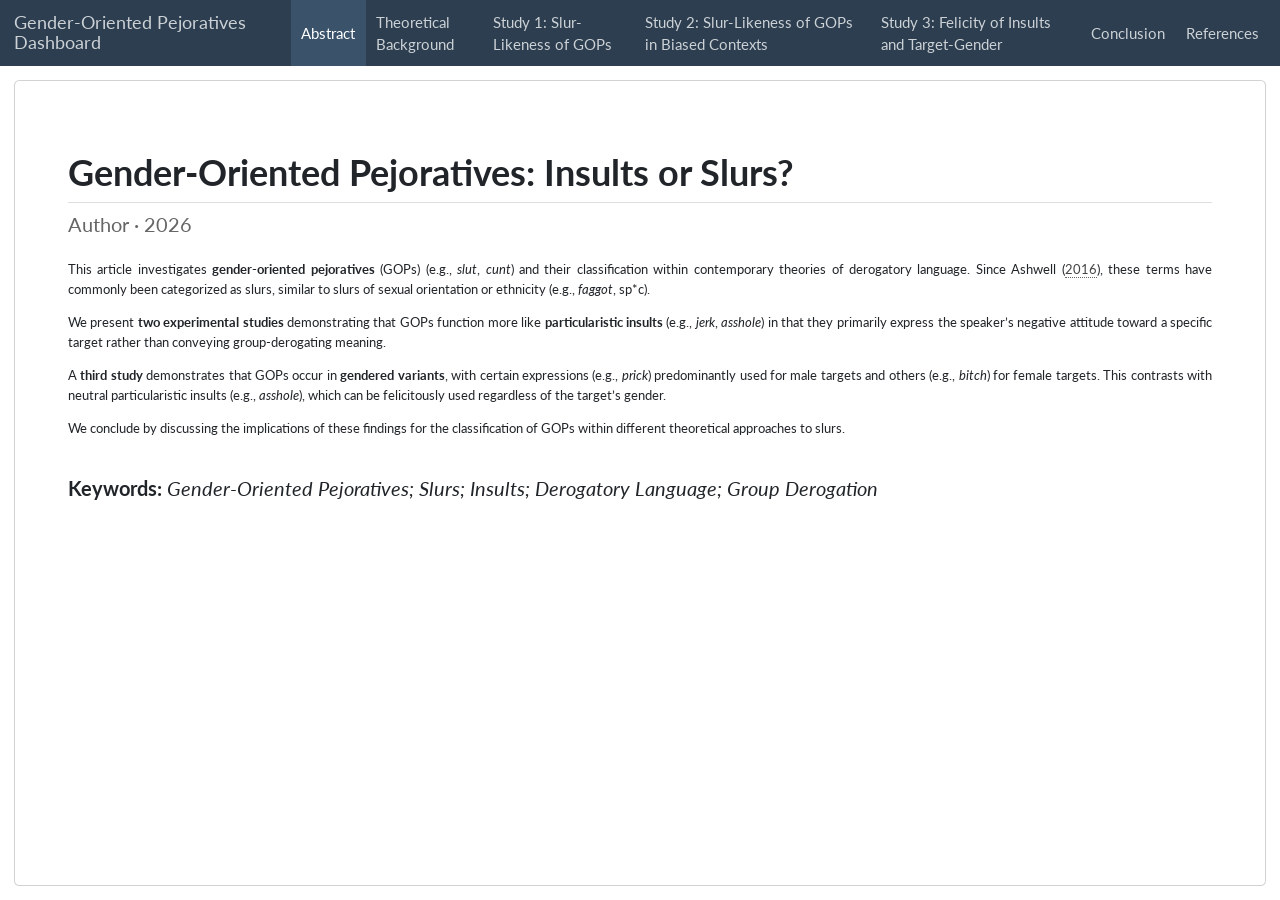
<file: gender_slur_dashboard/index.html>
<!DOCTYPE html>
<html xmlns="http://www.w3.org/1999/xhtml" lang="en" xml:lang="en"><head>

<meta charset="utf-8">
<meta name="generator" content="quarto-1.9.36">

<meta name="viewport" content="width=device-width, initial-scale=1.0, user-scalable=yes">


<title>Gender-Oriented Pejoratives Dashboard</title>
<style>
/* Default styles provided by pandoc.
** See https://pandoc.org/MANUAL.html#variables-for-html for config info.
*/
code{white-space: pre-wrap;}
span.smallcaps{font-variant: small-caps;}
div.columns{display: flex; gap: min(4vw, 1.5em);}
div.column{flex: auto; overflow-x: auto;}
div.hanging-indent{margin-left: 1.5em; text-indent: -1.5em;}
ul.task-list{list-style: none;}
ul.task-list li input[type="checkbox"] {
  width: 0.8em;
  margin: 0 0.8em 0.2em -1em; /* quarto-specific, see https://github.com/quarto-dev/quarto-cli/issues/4556 */ 
  vertical-align: middle;
}
/* CSS for citations */
div.csl-bib-body { }
div.csl-entry {
  clear: both;
  margin-bottom: 0em;
}
.hanging-indent div.csl-entry {
  margin-left:2em;
  text-indent:-2em;
}
div.csl-left-margin {
  min-width:2em;
  float:left;
}
div.csl-right-inline {
  margin-left:2em;
  padding-left:1em;
}
div.csl-indent {
  margin-left: 2em;
}</style>


<script src="index_files/libs/clipboard/clipboard.min.js"></script>
<script src="index_files/libs/quarto-html/quarto.js" type="module"></script>
<script src="index_files/libs/quarto-html/tabsets/tabsets.js" type="module"></script>
<script src="index_files/libs/quarto-html/popper.min.js"></script>
<script src="index_files/libs/quarto-html/tippy.umd.min.js"></script>
<script src="index_files/libs/quarto-html/anchor.min.js"></script>
<link href="index_files/libs/quarto-html/tippy.css" rel="stylesheet">
<link href="index_files/libs/quarto-html/quarto-syntax-highlighting-845c23b38eaddc0f92fda52bfe77a8c8.css" rel="stylesheet" class="quarto-color-scheme" id="quarto-text-highlighting-styles">
<link href="index_files/libs/quarto-html/quarto-syntax-highlighting-dark-f418161beb48e0141c760e455f12af2c.css" rel="stylesheet" class="quarto-color-scheme quarto-color-alternate" id="quarto-text-highlighting-styles">
<link href="index_files/libs/quarto-html/quarto-syntax-highlighting-845c23b38eaddc0f92fda52bfe77a8c8.css" rel="stylesheet" class="quarto-color-scheme-extra" id="quarto-text-highlighting-styles">
<script src="index_files/libs/bootstrap/bootstrap.min.js"></script>
<link href="index_files/libs/bootstrap/bootstrap-icons.css" rel="stylesheet">
<link href="index_files/libs/bootstrap/bootstrap-f94a2cbb241206ec2fa297ee311e3d52.min.css" rel="stylesheet" append-hash="true" class="quarto-color-scheme" id="quarto-bootstrap" data-mode="light">
<link href="index_files/libs/bootstrap/bootstrap-dark-f94a2cbb241206ec2fa297ee311e3d52.min.css" rel="stylesheet" append-hash="true" class="quarto-color-scheme quarto-color-alternate" id="quarto-bootstrap" data-mode="light">
<link href="index_files/libs/bootstrap/bootstrap-f94a2cbb241206ec2fa297ee311e3d52.min.css" rel="stylesheet" append-hash="true" class="quarto-color-scheme-extra" id="quarto-bootstrap" data-mode="light">
<script src="index_files/libs/quarto-dashboard/quarto-dashboard.js"></script>
<script src="index_files/libs/quarto-dashboard/stickythead.js"></script>



<script src="index_files/libs/quarto-dashboard/web-components.js" type="module"></script>
<script src="index_files/libs/quarto-dashboard/components.js"></script>



<link rel="stylesheet" href="styles.css">
</head>

<body class="quarto-dashboard dashboard-fill fullcontent quarto-light">

<header id="quarto-dashboard-header">
<nav class="navbar navbar-expand-md slim" data-bs-theme="dark">
  <div class="navbar-container container-fluid">
    <button class="navbar-toggler" type="button" data-bs-toggle="collapse" data-bs-target="#dashboard-collapse" aria-controls="dashboard-collapse" aria-expanded="false" aria-label="Toggle navigation">
      <span class="navbar-toggler-icon"></span>
    </button>    


    <div class="navbar-brand-container">


      <div class="navbar-title">
        <div class="navbar-title-text"><a href="#">Gender-Oriented Pejoratives Dashboard</a></div>
        
        
      </div>
    </div>
<div id="dashboard-collapse" class="navbar-collapse collapse"><ul class="navbar-nav navbar-nav-scroll me-auto" role="tablist"><li class="nav-item" role="presentation"><a id="tab-abstract" class="nav-link active" data-bs-toggle="tab" role="tab" data-bs-target="#abstract" data-scrolling="false" href="#abstract" aria-controls="abstract" aria-selected="true"><span class="nav-link-text">Abstract</span></a></li><li class="nav-item" role="presentation"><a id="tab-theoretical-background" class="nav-link" data-bs-toggle="tab" role="tab" data-bs-target="#theoretical-background" data-scrolling="false" href="#theoretical-background" aria-controls="theoretical-background" aria-selected="false"><span class="nav-link-text">Theoretical Background</span></a></li><li class="nav-item" role="presentation"><a id="tab-study-1-slur-likeness-of-gops" class="nav-link" data-bs-toggle="tab" role="tab" data-bs-target="#study-1-slur-likeness-of-gops" data-scrolling="false" href="#study-1-slur-likeness-of-gops" aria-controls="study-1-slur-likeness-of-gops" aria-selected="false"><span class="nav-link-text">Study 1: Slur-Likeness of GOPs</span></a></li><li class="nav-item" role="presentation"><a id="tab-study-2-slur-likeness-of-gops-in-biased-contexts" class="nav-link" data-bs-toggle="tab" role="tab" data-bs-target="#study-2-slur-likeness-of-gops-in-biased-contexts" data-scrolling="false" href="#study-2-slur-likeness-of-gops-in-biased-contexts" aria-controls="study-2-slur-likeness-of-gops-in-biased-contexts" aria-selected="false"><span class="nav-link-text">Study 2: Slur-Likeness of GOPs in Biased Contexts</span></a></li><li class="nav-item" role="presentation"><a id="tab-study-3-felicity-of-insults-and-target-gender" class="nav-link" data-bs-toggle="tab" role="tab" data-bs-target="#study-3-felicity-of-insults-and-target-gender" data-scrolling="false" href="#study-3-felicity-of-insults-and-target-gender" aria-controls="study-3-felicity-of-insults-and-target-gender" aria-selected="false"><span class="nav-link-text">Study 3: Felicity of Insults and Target-Gender</span></a></li><li class="nav-item" role="presentation"><a id="tab-conclusion" class="nav-link" data-bs-toggle="tab" role="tab" data-bs-target="#conclusion" data-scrolling="false" href="#conclusion" aria-controls="conclusion" aria-selected="false"><span class="nav-link-text">Conclusion</span></a></li><li class="nav-item" role="presentation"><a id="tab-references" class="nav-link" data-bs-toggle="tab" role="tab" data-bs-target="#references" data-scrolling="false" href="#references" aria-controls="references" aria-selected="false"><span class="nav-link-text">References</span></a></li></ul></div></div>
</nav>
</header>
<div class="page-layout-custom quarto-dashboard-content bslib-gap-spacing html-fill-container bslib-page-fill quarto-dashboard-pages">  

<div class="bslib-grid-item html-fill-item tab-content bslib-grid" data-layout="fill" style="display: grid; grid-template-rows: minmax(3em, 1fr); grid-auto-columns: minmax(0, 1fr);">
<div id="abstract" class="dashboard-page tab-pane show active html-fill-item html-fill-container" data-orientation="rows" aria-labelledby="tab-abstract">
<div class="html-fill-item html-fill-container bslib-grid" style="display: grid; grid-template-rows: minmax(3em, 100fr); grid-auto-columns: minmax(0, 1fr);">
<div class="html-fill-item html-fill-container bslib-grid" style="display: grid; grid-template-columns: minmax(3em, 1fr);
grid-auto-rows: minmax(0, 1fr);">
<div class="card html-fill-item html-fill-container bslib-card" data-fill="true" data-bslib-card-init="" data-require-bs-caller="card()" data-full-screen="false">
<div class="card-body html-fill-item html-fill-container">
<div style="max-width: 1200px; margin: auto; padding: 2rem; text-align: justify;" class="html-fill-item html-fill-container">
<h2 style="font-size: 2.6rem; font-weight: bold; margin-bottom: 0.5rem;">
Gender-Oriented Pejoratives: Insults or Slurs?
</h2>
<p style="font-size: 1.4rem; color: #666; margin-bottom: 1.5rem;">
Author · 2026
</p>
<p>
This article investigates <strong>gender-oriented pejoratives</strong> (GOPs) (e.g., <em>slut</em>, <em>cunt</em>) and their classification within contemporary theories of derogatory language. Since <span class="citation" data-cites="ashwell2016gendered">Ashwell (<a href="#ref-ashwell2016gendered" role="doc-biblioref">2016</a>)</span>, these terms have commonly been categorized as slurs, similar to slurs of sexual orientation or ethnicity (e.g., <em>faggot</em>, sp*c).
</p>
<p>
We present <strong>two experimental studies</strong> demonstrating that GOPs function more like <strong>particularistic insults</strong> (e.g., <em>jerk</em>, <em>asshole</em>) in that they primarily express the speaker’s negative attitude toward a specific target rather than conveying group-derogating meaning.
</p>
<p>
A <strong>third study</strong> demonstrates that GOPs occur in <strong>gendered variants</strong>, with certain expressions (e.g., <em>prick</em>) predominantly used for male targets and others (e.g., <em>bitch</em>) for female targets. This contrasts with neutral particularistic insults (e.g., <em>asshole</em>), which can be felicitously used regardless of the target’s gender.
</p>
<p>
We conclude by discussing the implications of these findings for the classification of GOPs within different theoretical approaches to slurs.
</p>
<p style="margin-top: 1.5rem; font-size: 1.4rem;">
<strong>Keywords:</strong> <em>Gender-Oriented Pejoratives; Slurs; Insults; Derogatory Language; Group Derogation</em>
</p>
</div>
</div>
<bslib-tooltip placement="auto" bsoptions="[]" data-require-bs-version="5" data-require-bs-caller="tooltip()">
    <template>Expand</template>
    <span class="bslib-full-screen-enter badge rounded-pill">
        <svg xmlns="http://www.w3.org/2000/svg" viewbox="0 0 24 24" style="height:1em;width:1em;" aria-hidden="true" role="img"><path d="M20 5C20 4.4 19.6 4 19 4H13C12.4 4 12 3.6 12 3C12 2.4 12.4 2 13 2H21C21.6 2 22 2.4 22 3V11C22 11.6 21.6 12 21 12C20.4 12 20 11.6 20 11V5ZM4 19C4 19.6 4.4 20 5 20H11C11.6 20 12 20.4 12 21C12 21.6 11.6 22 11 22H3C2.4 22 2 21.6 2 21V13C2 12.4 2.4 12 3 12C3.6 12 4 12.4 4 13V19Z"></path></svg>
    </span>
</bslib-tooltip><script data-bslib-card-init="">bslib.Card.initializeAllCards();</script></div>
</div>
</div>
</div>
<div id="theoretical-background" class="dashboard-page tab-pane grid-skip html-fill-item html-fill-container" data-orientation="rows" aria-labelledby="tab-theoretical-background">
<div class="html-fill-item html-fill-container bslib-grid" style="display: grid; grid-template-rows: minmax(3em, 20fr) minmax(3em, 40fr) minmax(3em, 40fr); grid-auto-columns: minmax(0, 1fr);">
<div class="html-fill-item html-fill-container bslib-grid" style="display: grid; grid-template-columns: minmax(3em, 1fr);
grid-auto-rows: minmax(0, 1fr);">
<div class="card html-fill-item html-fill-container bslib-card" data-title="🔍 Research Focus" data-fill="true" data-bslib-card-init="" data-require-bs-caller="card()" data-full-screen="false">
<div class="card-header"><div class="card-title"><span style="display: inline">
🔍 Research Focus
</span></div></div>
<div class="card-body html-fill-item html-fill-container">
<p>This paper investigates <strong>gender-oriented pejoratives</strong> (GOPs) (e.g., <em>slut</em>, <em>bitch</em>, <em>cunt</em>) and their classification within theories of derogatory language. Are GOPs <strong>slurs</strong> — expressing group-derogating meaning — or <strong>particularistic insults</strong> — targeting only the individual referent?</p>
</div>
<bslib-tooltip placement="auto" bsoptions="[]" data-require-bs-version="5" data-require-bs-caller="tooltip()">
    <template>Expand</template>
    <span class="bslib-full-screen-enter badge rounded-pill">
        <svg xmlns="http://www.w3.org/2000/svg" viewbox="0 0 24 24" style="height:1em;width:1em;" aria-hidden="true" role="img"><path d="M20 5C20 4.4 19.6 4 19 4H13C12.4 4 12 3.6 12 3C12 2.4 12.4 2 13 2H21C21.6 2 22 2.4 22 3V11C22 11.6 21.6 12 21 12C20.4 12 20 11.6 20 11V5ZM4 19C4 19.6 4.4 20 5 20H11C11.6 20 12 20.4 12 21C12 21.6 11.6 22 11 22H3C2.4 22 2 21.6 2 21V13C2 12.4 2.4 12 3 12C3.6 12 4 12.4 4 13V19Z"></path></svg>
    </span>
</bslib-tooltip><script data-bslib-card-init="">bslib.Card.initializeAllCards();</script></div>
</div>
<div class="html-fill-item html-fill-container bslib-grid" style="display: grid; grid-template-columns: minmax(3em, 1fr) minmax(3em, 1fr);
grid-auto-rows: minmax(0, 1fr);">
<div class="card html-fill-item html-fill-container bslib-card" data-title="🏷️ The Standard View: GOPs as Slurs" data-fill="true" data-bslib-card-init="" data-require-bs-caller="card()" data-full-screen="false">
<div class="card-header"><div class="card-title"><span style="display: inline">
🏷️ The Standard View: GOPs as Slurs
</span></div></div>
<div class="card-body html-fill-item html-fill-container">
<p>GOPs are frequently classified alongside canonical slurs based on ethnicity (e.g., n***er, sp*c), religion (e.g., k*ke), or sexual orientation (e.g., <em>faggot</em>) <span class="citation" data-cites="croom2011slurs">(<a href="#ref-croom2011slurs" role="doc-biblioref">Croom, 2011</a>)</span>, <span class="citation" data-cites="hom2008semantics">(<a href="#ref-hom2008semantics" role="doc-biblioref">Hom, 2008</a>)</span>, <span class="citation" data-cites="cepollaro2015defence">(<a href="#ref-cepollaro2015defence" role="doc-biblioref">Cepollaro, 2015</a>)</span>.</p>
<p>Following <span class="citation" data-cites="ashwell2016gendered">Ashwell (<a href="#ref-ashwell2016gendered" role="doc-biblioref">2016</a>)</span>, this view has gained wide acceptance:</p>
<ul>
<li>Cited in handbook articles <span class="citation" data-cites="hess2021slurs">(<a href="#ref-hess2021slurs" role="doc-biblioref">Hess, 2021</a>)</span>, <span class="citation" data-cites="turgay2025expressivity">(<a href="#ref-turgay2025expressivity" role="doc-biblioref">Turgay, 2025</a>)</span></li>
<li>Used in introductory discussions <span class="citation" data-cites="diaz2020slur">(<a href="#ref-diaz2020slur" role="doc-biblioref">Diaz-Legaspe, 2020</a>)</span>, <span class="citation" data-cites="jeshion2021varieties">(<a href="#ref-jeshion2021varieties" role="doc-biblioref">Jeshion, 2021</a>)</span></li>
<li>GOPs used as representative slurs in quantitative research <span class="citation" data-cites="cepollaro2019slur">(<a href="#ref-cepollaro2019slur" role="doc-biblioref">Cepollaro, Sulpizio, &amp; Bianchi, 2019</a>)</span></li>
</ul>
<p><span class="citation" data-cites="ashwell2016gendered">Ashwell (<a href="#ref-ashwell2016gendered" role="doc-biblioref">2016</a>)</span> argues GOPs qualify as slurs because they:</p>
<ul>
<li>Express problematic attitudes toward <strong>gender roles</strong></li>
<li>Derogate individuals for traits that should not warrant derogation (e.g., women’s sexual autonomy or assertiveness)</li>
<li>Are objectionable beyond mere offense — remaining problematic even in the <strong>absence of actual offense</strong></li>
<li>Systematically <strong>lack neutral correlates</strong></li>
</ul>
</div>
<bslib-tooltip placement="auto" bsoptions="[]" data-require-bs-version="5" data-require-bs-caller="tooltip()">
    <template>Expand</template>
    <span class="bslib-full-screen-enter badge rounded-pill">
        <svg xmlns="http://www.w3.org/2000/svg" viewbox="0 0 24 24" style="height:1em;width:1em;" aria-hidden="true" role="img"><path d="M20 5C20 4.4 19.6 4 19 4H13C12.4 4 12 3.6 12 3C12 2.4 12.4 2 13 2H21C21.6 2 22 2.4 22 3V11C22 11.6 21.6 12 21 12C20.4 12 20 11.6 20 11V5ZM4 19C4 19.6 4.4 20 5 20H11C11.6 20 12 20.4 12 21C12 21.6 11.6 22 11 22H3C2.4 22 2 21.6 2 21V13C2 12.4 2.4 12 3 12C3.6 12 4 12.4 4 13V19Z"></path></svg>
    </span>
</bslib-tooltip><script data-bslib-card-init="">bslib.Card.initializeAllCards();</script></div><div class="card html-fill-item html-fill-container bslib-card" data-title="⚠️ Empirical Gap" data-fill="true" data-bslib-card-init="" data-require-bs-caller="card()" data-full-screen="false">
<div class="card-header"><div class="card-title"><span style="display: inline">
⚠️ Empirical Gap
</span></div></div>
<div class="card-body html-fill-item html-fill-container">
<p>GOPs have <strong>not been investigated experimentally</strong> regarding their slur-like behavior — this has instead been taken for granted based on introspective intuitions <span class="citation" data-cites="diaz2020slur">(<a href="#ref-diaz2020slur" role="doc-biblioref">Diaz-Legaspe, 2020</a>)</span>, <span class="citation" data-cites="fasoli2015social">(<a href="#ref-fasoli2015social" role="doc-biblioref">Fasoli, Carnaghi, &amp; Paladino, 2015</a>)</span>, <span class="citation" data-cites="ashwell2016gendered">(<a href="#ref-ashwell2016gendered" role="doc-biblioref">Ashwell, 2016</a>)</span>.</p>
<p>This is problematic for two reasons:</p>
<ul>
<li><strong>Expressive meaning is descriptively ineffable</strong> <span class="citation" data-cites="potts2007expressive">(<a href="#ref-potts2007expressive" role="doc-biblioref">Potts, 2007</a>)</span>, <span class="citation" data-cites="gutzmann2019grammar">(<a href="#ref-gutzmann2019grammar" role="doc-biblioref">Gutzmann, 2019</a>)</span> — it resists precise characterization and varies across individual intuitions. Introspective claims in other expressive domains have repeatedly failed experimental replication <span class="citation" data-cites="harris2009perspective">(<a href="#ref-harris2009perspective" role="doc-biblioref">Harris &amp; Potts, 2009</a>)</span>, <span class="citation" data-cites="cepollaro2019slur">(<a href="#ref-cepollaro2019slur" role="doc-biblioref">Cepollaro et al., 2019</a>)</span></li>
<li><strong>Social distance</strong> — many theorists do not use these expressions themselves or engage with communities where they are common <span class="citation" data-cites="nunberg2018social">(<a href="#ref-nunberg2018social" role="doc-biblioref">Nunberg, 2018</a>)</span>, <span class="citation" data-cites="hesni2024philosophical">(<a href="#ref-hesni2024philosophical" role="doc-biblioref">Hesni, 2024</a>)</span>, creating an epistemic gap about their actual group-derogating behavior</li>
</ul>
</div>
<bslib-tooltip placement="auto" bsoptions="[]" data-require-bs-version="5" data-require-bs-caller="tooltip()">
    <template>Expand</template>
    <span class="bslib-full-screen-enter badge rounded-pill">
        <svg xmlns="http://www.w3.org/2000/svg" viewbox="0 0 24 24" style="height:1em;width:1em;" aria-hidden="true" role="img"><path d="M20 5C20 4.4 19.6 4 19 4H13C12.4 4 12 3.6 12 3C12 2.4 12.4 2 13 2H21C21.6 2 22 2.4 22 3V11C22 11.6 21.6 12 21 12C20.4 12 20 11.6 20 11V5ZM4 19C4 19.6 4.4 20 5 20H11C11.6 20 12 20.4 12 21C12 21.6 11.6 22 11 22H3C2.4 22 2 21.6 2 21V13C2 12.4 2.4 12 3 12C3.6 12 4 12.4 4 13V19Z"></path></svg>
    </span>
</bslib-tooltip><script data-bslib-card-init="">bslib.Card.initializeAllCards();</script></div>
</div>
<div class="html-fill-item html-fill-container bslib-grid" style="display: grid; grid-template-columns: minmax(3em, 1fr) minmax(3em, 1fr);
grid-auto-rows: minmax(0, 1fr);">
<div class="card html-fill-item html-fill-container bslib-card" data-title="🎯 Aim of the Paper" data-fill="true" data-bslib-card-init="" data-require-bs-caller="card()" data-full-screen="false">
<div class="card-header"><div class="card-title"><span style="display: inline">
🎯 Aim of the Paper
</span></div></div>
<div class="card-body html-fill-item html-fill-container">
<div class="highlight-box-green html-fill-item html-fill-container">
<p><span style="display: flex; align-items: center; gap: 6px; margin-bottom: 8px;">🎯 <strong>Research Goal</strong></span> Three experimental studies provide the <strong>first empirical test</strong> of whether GOPs exhibit slur-like <strong>group-derogating behavior</strong> or function instead as <strong>particularistic insults</strong> — targeting only the individual referent.</p>
</div>
</div>
<bslib-tooltip placement="auto" bsoptions="[]" data-require-bs-version="5" data-require-bs-caller="tooltip()">
    <template>Expand</template>
    <span class="bslib-full-screen-enter badge rounded-pill">
        <svg xmlns="http://www.w3.org/2000/svg" viewbox="0 0 24 24" style="height:1em;width:1em;" aria-hidden="true" role="img"><path d="M20 5C20 4.4 19.6 4 19 4H13C12.4 4 12 3.6 12 3C12 2.4 12.4 2 13 2H21C21.6 2 22 2.4 22 3V11C22 11.6 21.6 12 21 12C20.4 12 20 11.6 20 11V5ZM4 19C4 19.6 4.4 20 5 20H11C11.6 20 12 20.4 12 21C12 21.6 11.6 22 11 22H3C2.4 22 2 21.6 2 21V13C2 12.4 2.4 12 3 12C3.6 12 4 12.4 4 13V19Z"></path></svg>
    </span>
</bslib-tooltip><script data-bslib-card-init="">bslib.Card.initializeAllCards();</script></div><div class="card html-fill-item html-fill-container bslib-card" data-title="📖 Key Concepts" data-fill="true" data-bslib-card-init="" data-require-bs-caller="card()" data-full-screen="false">
<div class="card-header"><div class="card-title"><span style="display: inline">
📖 Key Concepts
</span></div></div>
<div class="card-body html-fill-item html-fill-container">
<p><strong>Slurs</strong> — expressions conveying a negative attitude toward both a specific target <em>and</em> their social group (e.g., <em>faggot</em>, sp*c) <span class="citation" data-cites="anderson2013slurring">(<a href="#ref-anderson2013slurring" role="doc-biblioref">Anderson &amp; Lepore, 2013</a>)</span>, <span class="citation" data-cites="nunberg2018social">(<a href="#ref-nunberg2018social" role="doc-biblioref">Nunberg, 2018</a>)</span></p>
<p><strong>Particularistic Insults</strong> — expressions conveying a negative attitude toward a specific individual only, without group-derogating force (e.g., <em>jerk</em>, <em>asshole</em>) <span class="citation" data-cites="domaneschi2025literally">(<a href="#ref-domaneschi2025literally" role="doc-biblioref">Domaneschi, Cepollaro, &amp; Stojanovic, 2025</a>)</span>, <span class="citation" data-cites="cepollaro2021ok">(<a href="#ref-cepollaro2021ok" role="doc-biblioref">Cepollaro, Domaneschi, &amp; Stojanovic, 2021</a>)</span></p>
<p><strong>Gender-Oriented Pejoratives (GOPs)</strong> — derogatory expressions targeting gender role violations (e.g., <em>slut</em>, <em>bitch</em>, <em>cunt</em>, <em>prick</em>) — classified as slurs by <span class="citation" data-cites="ashwell2016gendered">(<a href="#ref-ashwell2016gendered" role="doc-biblioref">Ashwell, 2016</a>)</span> but empirically untested</p>
</div>
<bslib-tooltip placement="auto" bsoptions="[]" data-require-bs-version="5" data-require-bs-caller="tooltip()">
    <template>Expand</template>
    <span class="bslib-full-screen-enter badge rounded-pill">
        <svg xmlns="http://www.w3.org/2000/svg" viewbox="0 0 24 24" style="height:1em;width:1em;" aria-hidden="true" role="img"><path d="M20 5C20 4.4 19.6 4 19 4H13C12.4 4 12 3.6 12 3C12 2.4 12.4 2 13 2H21C21.6 2 22 2.4 22 3V11C22 11.6 21.6 12 21 12C20.4 12 20 11.6 20 11V5ZM4 19C4 19.6 4.4 20 5 20H11C11.6 20 12 20.4 12 21C12 21.6 11.6 22 11 22H3C2.4 22 2 21.6 2 21V13C2 12.4 2.4 12 3 12C3.6 12 4 12.4 4 13V19Z"></path></svg>
    </span>
</bslib-tooltip><script data-bslib-card-init="">bslib.Card.initializeAllCards();</script></div>
</div>
</div>
</div>
<div id="study-1-slur-likeness-of-gops" class="dashboard-page tab-pane grid-skip html-fill-item html-fill-container" data-orientation="rows" aria-labelledby="tab-study-1-slur-likeness-of-gops">
<div class="html-fill-item html-fill-container bslib-grid" style="display: grid; grid-template-rows: minmax(3em, 20fr) minmax(3em, 50fr) minmax(3em, 20fr); grid-auto-columns: minmax(0, 1fr);">
<div class="html-fill-item html-fill-container bslib-grid" style="display: grid; grid-template-columns: minmax(3em, 70fr) minmax(3em, 30fr);
grid-auto-rows: minmax(0, 1fr);">
<div class="card html-fill-item html-fill-container bslib-card" data-fill="true" data-title="📋 Study Design" data-bslib-card-init="" data-require-bs-caller="card()" data-full-screen="false">
<div class="card-header"><div class="card-title"><span style="display: inline">
📋 Study Design
</span></div></div>
<div class="card-body html-fill-item html-fill-container">
<p>Study 1 examines the <strong>slur-like behavior of GOPs</strong> through a forced-choice task, using a <strong>3×2×2 design</strong>:</p>
<ul>
<li><strong>Pejorative type</strong> (within): COI vs.&nbsp;GOP vs.&nbsp;Slur</li>
<li><strong>Speaker gender</strong> (within): female vs.&nbsp;male</li>
<li><strong>Participant gender</strong> (between): female vs.&nbsp;male</li>
</ul>
<p>Participants saw utterances of the form <em>“That [pejorative] NAME [slightly negative action]!”</em> embedded in speech bubbles, preceded by a drawn facial profile of the speaker. They indicated whether the speaker expressed a negative attitude toward <strong>only the named target</strong> (“Only NAME”) or <strong>also toward a broader social group</strong> (“NAME and others”) — with the latter treated as a group-derogating interpretation.</p>
<ul>
<li><strong>GOPs:</strong> <em>slut</em>, <em>whore</em>, <em>bitch</em>, <em>cunt</em> | <strong>COIs:</strong> <em>asshole</em>, <em>jerk</em>, <em>dick</em>, <em>prick</em>, <em>douche</em>, <em>douchebag</em> | <strong>Slurs:</strong> n***er, sp*c, <em>faggot</em>, <em>fag</em></li>
<li><strong>Participants:</strong> <em>n</em> = 87 after exclusions (<em>M</em> age = 42.23, <em>SD</em> = 14.22; 50 female, 50 male recruited), via Prolific</li>
</ul>
</div>
<bslib-tooltip placement="auto" bsoptions="[]" data-require-bs-version="5" data-require-bs-caller="tooltip()">
    <template>Expand</template>
    <span class="bslib-full-screen-enter badge rounded-pill">
        <svg xmlns="http://www.w3.org/2000/svg" viewbox="0 0 24 24" style="height:1em;width:1em;" aria-hidden="true" role="img"><path d="M20 5C20 4.4 19.6 4 19 4H13C12.4 4 12 3.6 12 3C12 2.4 12.4 2 13 2H21C21.6 2 22 2.4 22 3V11C22 11.6 21.6 12 21 12C20.4 12 20 11.6 20 11V5ZM4 19C4 19.6 4.4 20 5 20H11C11.6 20 12 20.4 12 21C12 21.6 11.6 22 11 22H3C2.4 22 2 21.6 2 21V13C2 12.4 2.4 12 3 12C3.6 12 4 12.4 4 13V19Z"></path></svg>
    </span>
</bslib-tooltip><script data-bslib-card-init="">bslib.Card.initializeAllCards();</script></div><div class="card html-fill-item html-fill-container bslib-card" data-fill="true" data-title="🖼️ Example Item" data-bslib-card-init="" data-require-bs-caller="card()" data-full-screen="false">
<div class="card-header"><div class="card-title"><span style="display: inline">
🖼️ Example Item
</span></div></div>
<div class="card-body html-fill-item html-fill-container">
<img src="example_study1.png" class="img-fluid quarto-figure quarto-figure-center" style="width:70.0%">
</div>
<bslib-tooltip placement="auto" bsoptions="[]" data-require-bs-version="5" data-require-bs-caller="tooltip()">
    <template>Expand</template>
    <span class="bslib-full-screen-enter badge rounded-pill">
        <svg xmlns="http://www.w3.org/2000/svg" viewbox="0 0 24 24" style="height:1em;width:1em;" aria-hidden="true" role="img"><path d="M20 5C20 4.4 19.6 4 19 4H13C12.4 4 12 3.6 12 3C12 2.4 12.4 2 13 2H21C21.6 2 22 2.4 22 3V11C22 11.6 21.6 12 21 12C20.4 12 20 11.6 20 11V5ZM4 19C4 19.6 4.4 20 5 20H11C11.6 20 12 20.4 12 21C12 21.6 11.6 22 11 22H3C2.4 22 2 21.6 2 21V13C2 12.4 2.4 12 3 12C3.6 12 4 12.4 4 13V19Z"></path></svg>
    </span>
</bslib-tooltip><script data-bslib-card-init="">bslib.Card.initializeAllCards();</script></div>
</div>
<div class="html-fill-item html-fill-container bslib-grid" style="display: grid; grid-template-columns: minmax(3em, 50fr) minmax(3em, 50fr);
grid-auto-rows: minmax(0, 1fr);">
<div class="card html-fill-item html-fill-container bslib-card" data-fill="true" data-title="📊 Results" data-bslib-card-init="" data-require-bs-caller="card()" data-full-screen="false">
<div class="card-header"><div class="card-title"><span style="display: inline">
📊 Results
</span></div></div>
<div class="cell card-body html-fill-item html-fill-container">
<div class="cell-output-display html-fill-item html-fill-container">
<img src="index_files/figure-html/unnamed-chunk-3-1.png" class="img-fluid quarto-dashboard-img-contain">
</div>
</div>
<bslib-tooltip placement="auto" bsoptions="[]" data-require-bs-version="5" data-require-bs-caller="tooltip()">
    <template>Expand</template>
    <span class="bslib-full-screen-enter badge rounded-pill">
        <svg xmlns="http://www.w3.org/2000/svg" viewbox="0 0 24 24" style="height:1em;width:1em;" aria-hidden="true" role="img"><path d="M20 5C20 4.4 19.6 4 19 4H13C12.4 4 12 3.6 12 3C12 2.4 12.4 2 13 2H21C21.6 2 22 2.4 22 3V11C22 11.6 21.6 12 21 12C20.4 12 20 11.6 20 11V5ZM4 19C4 19.6 4.4 20 5 20H11C11.6 20 12 20.4 12 21C12 21.6 11.6 22 11 22H3C2.4 22 2 21.6 2 21V13C2 12.4 2.4 12 3 12C3.6 12 4 12.4 4 13V19Z"></path></svg>
    </span>
</bslib-tooltip><script data-bslib-card-init="">bslib.Card.initializeAllCards();</script></div><div class="card html-fill-item html-fill-container bslib-card" data-fill="true" data-title="📊 Individual Differences" data-bslib-card-init="" data-require-bs-caller="card()" data-full-screen="false">
<div class="card-header"><div class="card-title"><span style="display: inline">
📊 Individual Differences
</span></div></div>
<div class="cell card-body html-fill-item html-fill-container">
<div class="cell-output-display html-fill-item html-fill-container">
<img src="index_files/figure-html/unnamed-chunk-4-1.png" class="img-fluid quarto-dashboard-img-contain">
</div>
</div>
<bslib-tooltip placement="auto" bsoptions="[]" data-require-bs-version="5" data-require-bs-caller="tooltip()">
    <template>Expand</template>
    <span class="bslib-full-screen-enter badge rounded-pill">
        <svg xmlns="http://www.w3.org/2000/svg" viewbox="0 0 24 24" style="height:1em;width:1em;" aria-hidden="true" role="img"><path d="M20 5C20 4.4 19.6 4 19 4H13C12.4 4 12 3.6 12 3C12 2.4 12.4 2 13 2H21C21.6 2 22 2.4 22 3V11C22 11.6 21.6 12 21 12C20.4 12 20 11.6 20 11V5ZM4 19C4 19.6 4.4 20 5 20H11C11.6 20 12 20.4 12 21C12 21.6 11.6 22 11 22H3C2.4 22 2 21.6 2 21V13C2 12.4 2.4 12 3 12C3.6 12 4 12.4 4 13V19Z"></path></svg>
    </span>
</bslib-tooltip><script data-bslib-card-init="">bslib.Card.initializeAllCards();</script></div>
</div>
<div class="html-fill-item html-fill-container bslib-grid" style="display: grid; grid-template-columns: minmax(3em, 40fr) minmax(3em, 60fr);
grid-auto-rows: minmax(0, 1fr);">
<div class="card html-fill-item html-fill-container bslib-card" data-fill="true" data-title="📈 Model" data-bslib-card-init="" data-require-bs-caller="card()" data-full-screen="false">
<div class="card-header"><div class="card-title"><span style="display: inline">
📈 Model
</span></div></div>
<div class="card-body html-fill-item html-fill-container">
<p><strong>Model</strong> <span class="citation" data-cites="matuschek2017balancing">(<a href="#ref-matuschek2017balancing" role="doc-biblioref">Matuschek, Kliegl, Vasishth, Baayen, &amp; Bates, 2017</a>)</span>, <span class="citation" data-cites="bates2015fitting">(<a href="#ref-bates2015fitting" role="doc-biblioref">Bates, Mächler, Bolker, &amp; Walker, 2015</a>)</span></p>
<pre><code>glmer(response_binary ~ 
  pejorative_type * participant_gender * speaker +
  (1 + pejorative_type | submission_id) +
  (1 | item_number),
  family = binomial)</code></pre>
</div>
<bslib-tooltip placement="auto" bsoptions="[]" data-require-bs-version="5" data-require-bs-caller="tooltip()">
    <template>Expand</template>
    <span class="bslib-full-screen-enter badge rounded-pill">
        <svg xmlns="http://www.w3.org/2000/svg" viewbox="0 0 24 24" style="height:1em;width:1em;" aria-hidden="true" role="img"><path d="M20 5C20 4.4 19.6 4 19 4H13C12.4 4 12 3.6 12 3C12 2.4 12.4 2 13 2H21C21.6 2 22 2.4 22 3V11C22 11.6 21.6 12 21 12C20.4 12 20 11.6 20 11V5ZM4 19C4 19.6 4.4 20 5 20H11C11.6 20 12 20.4 12 21C12 21.6 11.6 22 11 22H3C2.4 22 2 21.6 2 21V13C2 12.4 2.4 12 3 12C3.6 12 4 12.4 4 13V19Z"></path></svg>
    </span>
</bslib-tooltip><script data-bslib-card-init="">bslib.Card.initializeAllCards();</script></div><div class="card html-fill-item html-fill-container bslib-card" data-fill="true" data-title="💡 Takeaway" data-bslib-card-init="" data-require-bs-caller="card()" data-full-screen="false">
<div class="card-header"><div class="card-title"><span style="display: inline">
💡 Takeaway
</span></div></div>
<div class="card-body html-fill-item html-fill-container">
<div class="highlight-box-yellow html-fill-item html-fill-container">
<span style="display: flex; align-items: center; gap: 6px; margin-bottom: 8px;">💡 <strong>Takeaway</strong></span>
<ul>
<li>
<strong>Slurs</strong> are interpreted as group-derogating in ~80% of responses
</li>
<li>
<strong>GOPs</strong> pattern with COIs — not significantly different from COIs (β = 0.38, <em>p</em> = .84) but significantly different from slurs (β = 9.28, <em>p</em> &lt; .001)
</li>
<li>
<strong>COIs</strong> are almost never interpreted as group-derogating (~2%)
</li>
<li>
A small subset of participants drives GOP group-interpretations — random slope variance for GOPs (32.48) far exceeds COIs (6.15) and slurs (7.58)
</li>
<li>
No significant effects of <strong>speaker gender</strong> or <strong>participant gender</strong>
</li>
</ul>
</div>
</div>
<bslib-tooltip placement="auto" bsoptions="[]" data-require-bs-version="5" data-require-bs-caller="tooltip()">
    <template>Expand</template>
    <span class="bslib-full-screen-enter badge rounded-pill">
        <svg xmlns="http://www.w3.org/2000/svg" viewbox="0 0 24 24" style="height:1em;width:1em;" aria-hidden="true" role="img"><path d="M20 5C20 4.4 19.6 4 19 4H13C12.4 4 12 3.6 12 3C12 2.4 12.4 2 13 2H21C21.6 2 22 2.4 22 3V11C22 11.6 21.6 12 21 12C20.4 12 20 11.6 20 11V5ZM4 19C4 19.6 4.4 20 5 20H11C11.6 20 12 20.4 12 21C12 21.6 11.6 22 11 22H3C2.4 22 2 21.6 2 21V13C2 12.4 2.4 12 3 12C3.6 12 4 12.4 4 13V19Z"></path></svg>
    </span>
</bslib-tooltip><script data-bslib-card-init="">bslib.Card.initializeAllCards();</script></div>
</div>
</div>
</div>
<div id="study-2-slur-likeness-of-gops-in-biased-contexts" class="dashboard-page tab-pane grid-skip html-fill-item html-fill-container" data-orientation="rows" aria-labelledby="tab-study-2-slur-likeness-of-gops-in-biased-contexts">
<div class="html-fill-item html-fill-container bslib-grid" style="display: grid; grid-template-rows: minmax(3em, 20fr) minmax(3em, 50fr) minmax(3em, 20fr); grid-auto-columns: minmax(0, 1fr);">
<div class="html-fill-item html-fill-container bslib-grid" style="display: grid; grid-template-columns: minmax(3em, 70fr) minmax(3em, 30fr);
grid-auto-rows: minmax(0, 1fr);">
<div class="card html-fill-item html-fill-container bslib-card" data-fill="true" data-title="📋 Study Design" data-bslib-card-init="" data-require-bs-caller="card()" data-full-screen="false">
<div class="card-header"><div class="card-title"><span style="display: inline">
📋 Study Design
</span></div></div>
<div class="card-body html-fill-item html-fill-container">
<p>Study 2 follows the same methodology as Study 1, using a <strong>2×3 design</strong>:</p>
<ul>
<li><strong>Pejorative type</strong> (within): COI vs.&nbsp;GOP</li>
<li><strong>Action type</strong> (within): neutral vs.&nbsp;general negative vs.&nbsp;promiscuous</li>
</ul>
<p>Participants saw utterances of the form <em>“That [pejorative] NAME [action]!”</em> and indicated whether the speaker’s negative attitude targeted only the named individual or also a broader social group.</p>
<ul>
<li><strong>Neutral actions:</strong> e.g., <em>has moved here recently from Chicago</em> — no clear motivation for negative attitude</li>
<li><strong>General negative actions:</strong> e.g., <em>stole money from the department budget</em> — norm-violating but gender-unrelated</li>
<li><strong>Promiscuous actions:</strong> e.g., <em>hooks up with someone new every weekend</em> — violating traditional feminine norms</li>
<li><strong>Participants:</strong> <em>n</em> = 78 after exclusions (<em>M</em> age = 42.45, <em>SD</em> = 14.99; 40 female, 40 male recruited), via Prolific</li>
</ul>
</div>
<bslib-tooltip placement="auto" bsoptions="[]" data-require-bs-version="5" data-require-bs-caller="tooltip()">
    <template>Expand</template>
    <span class="bslib-full-screen-enter badge rounded-pill">
        <svg xmlns="http://www.w3.org/2000/svg" viewbox="0 0 24 24" style="height:1em;width:1em;" aria-hidden="true" role="img"><path d="M20 5C20 4.4 19.6 4 19 4H13C12.4 4 12 3.6 12 3C12 2.4 12.4 2 13 2H21C21.6 2 22 2.4 22 3V11C22 11.6 21.6 12 21 12C20.4 12 20 11.6 20 11V5ZM4 19C4 19.6 4.4 20 5 20H11C11.6 20 12 20.4 12 21C12 21.6 11.6 22 11 22H3C2.4 22 2 21.6 2 21V13C2 12.4 2.4 12 3 12C3.6 12 4 12.4 4 13V19Z"></path></svg>
    </span>
</bslib-tooltip><script data-bslib-card-init="">bslib.Card.initializeAllCards();</script></div><div class="card html-fill-item html-fill-container bslib-card" data-fill="true" data-title="🖼️ Example Item" data-bslib-card-init="" data-require-bs-caller="card()" data-full-screen="false">
<div class="card-header"><div class="card-title"><span style="display: inline">
🖼️ Example Item
</span></div></div>
<div class="card-body html-fill-item html-fill-container">
<img src="example_study2.png" class="img-fluid quarto-figure quarto-figure-center" style="width:70.0%">
</div>
<bslib-tooltip placement="auto" bsoptions="[]" data-require-bs-version="5" data-require-bs-caller="tooltip()">
    <template>Expand</template>
    <span class="bslib-full-screen-enter badge rounded-pill">
        <svg xmlns="http://www.w3.org/2000/svg" viewbox="0 0 24 24" style="height:1em;width:1em;" aria-hidden="true" role="img"><path d="M20 5C20 4.4 19.6 4 19 4H13C12.4 4 12 3.6 12 3C12 2.4 12.4 2 13 2H21C21.6 2 22 2.4 22 3V11C22 11.6 21.6 12 21 12C20.4 12 20 11.6 20 11V5ZM4 19C4 19.6 4.4 20 5 20H11C11.6 20 12 20.4 12 21C12 21.6 11.6 22 11 22H3C2.4 22 2 21.6 2 21V13C2 12.4 2.4 12 3 12C3.6 12 4 12.4 4 13V19Z"></path></svg>
    </span>
</bslib-tooltip><script data-bslib-card-init="">bslib.Card.initializeAllCards();</script></div>
</div>
<div class="html-fill-item html-fill-container bslib-grid" style="display: grid; grid-template-columns: minmax(3em, 50fr) minmax(3em, 50fr);
grid-auto-rows: minmax(0, 1fr);">
<div class="card html-fill-item html-fill-container bslib-card" data-fill="true" data-title="📊 Results" data-bslib-card-init="" data-require-bs-caller="card()" data-full-screen="false">
<div class="card-header"><div class="card-title"><span style="display: inline">
📊 Results
</span></div></div>
<div class="cell card-body html-fill-item html-fill-container">
<div class="cell-output-display html-fill-item html-fill-container">
<img src="index_files/figure-html/unnamed-chunk-5-1.png" class="img-fluid quarto-dashboard-img-contain">
</div>
</div>
<bslib-tooltip placement="auto" bsoptions="[]" data-require-bs-version="5" data-require-bs-caller="tooltip()">
    <template>Expand</template>
    <span class="bslib-full-screen-enter badge rounded-pill">
        <svg xmlns="http://www.w3.org/2000/svg" viewbox="0 0 24 24" style="height:1em;width:1em;" aria-hidden="true" role="img"><path d="M20 5C20 4.4 19.6 4 19 4H13C12.4 4 12 3.6 12 3C12 2.4 12.4 2 13 2H21C21.6 2 22 2.4 22 3V11C22 11.6 21.6 12 21 12C20.4 12 20 11.6 20 11V5ZM4 19C4 19.6 4.4 20 5 20H11C11.6 20 12 20.4 12 21C12 21.6 11.6 22 11 22H3C2.4 22 2 21.6 2 21V13C2 12.4 2.4 12 3 12C3.6 12 4 12.4 4 13V19Z"></path></svg>
    </span>
</bslib-tooltip><script data-bslib-card-init="">bslib.Card.initializeAllCards();</script></div><div class="card html-fill-item html-fill-container bslib-card" data-fill="true" data-title="📊 Individual Differences" data-bslib-card-init="" data-require-bs-caller="card()" data-full-screen="false">
<div class="card-header"><div class="card-title"><span style="display: inline">
📊 Individual Differences
</span></div></div>
<div class="cell card-body html-fill-item html-fill-container">
<div class="cell-output-display html-fill-item html-fill-container">
<img src="index_files/figure-html/unnamed-chunk-6-1.png" class="img-fluid quarto-dashboard-img-contain">
</div>
</div>
<bslib-tooltip placement="auto" bsoptions="[]" data-require-bs-version="5" data-require-bs-caller="tooltip()">
    <template>Expand</template>
    <span class="bslib-full-screen-enter badge rounded-pill">
        <svg xmlns="http://www.w3.org/2000/svg" viewbox="0 0 24 24" style="height:1em;width:1em;" aria-hidden="true" role="img"><path d="M20 5C20 4.4 19.6 4 19 4H13C12.4 4 12 3.6 12 3C12 2.4 12.4 2 13 2H21C21.6 2 22 2.4 22 3V11C22 11.6 21.6 12 21 12C20.4 12 20 11.6 20 11V5ZM4 19C4 19.6 4.4 20 5 20H11C11.6 20 12 20.4 12 21C12 21.6 11.6 22 11 22H3C2.4 22 2 21.6 2 21V13C2 12.4 2.4 12 3 12C3.6 12 4 12.4 4 13V19Z"></path></svg>
    </span>
</bslib-tooltip><script data-bslib-card-init="">bslib.Card.initializeAllCards();</script></div>
</div>
<div class="html-fill-item html-fill-container bslib-grid" style="display: grid; grid-template-columns: minmax(3em, 40fr) minmax(3em, 60fr);
grid-auto-rows: minmax(0, 1fr);">
<div class="card html-fill-item html-fill-container bslib-card" data-fill="true" data-title="📈 Model" data-bslib-card-init="" data-require-bs-caller="card()" data-full-screen="false">
<div class="card-header"><div class="card-title"><span style="display: inline">
📈 Model
</span></div></div>
<div class="card-body html-fill-item html-fill-container">
<p><strong>Model</strong> <span class="citation" data-cites="matuschek2017balancing">(<a href="#ref-matuschek2017balancing" role="doc-biblioref">Matuschek et al., 2017</a>)</span>, <span class="citation" data-cites="bates2015fitting">(<a href="#ref-bates2015fitting" role="doc-biblioref">Bates et al., 2015</a>)</span></p>
<pre><code>glmer(response ~ pejorative_type * action +
  (1 + pejorative_type + action | submission_id) +
  (1 | itemname),
  family = binomial)</code></pre>
</div>
<bslib-tooltip placement="auto" bsoptions="[]" data-require-bs-version="5" data-require-bs-caller="tooltip()">
    <template>Expand</template>
    <span class="bslib-full-screen-enter badge rounded-pill">
        <svg xmlns="http://www.w3.org/2000/svg" viewbox="0 0 24 24" style="height:1em;width:1em;" aria-hidden="true" role="img"><path d="M20 5C20 4.4 19.6 4 19 4H13C12.4 4 12 3.6 12 3C12 2.4 12.4 2 13 2H21C21.6 2 22 2.4 22 3V11C22 11.6 21.6 12 21 12C20.4 12 20 11.6 20 11V5ZM4 19C4 19.6 4.4 20 5 20H11C11.6 20 12 20.4 12 21C12 21.6 11.6 22 11 22H3C2.4 22 2 21.6 2 21V13C2 12.4 2.4 12 3 12C3.6 12 4 12.4 4 13V19Z"></path></svg>
    </span>
</bslib-tooltip><script data-bslib-card-init="">bslib.Card.initializeAllCards();</script></div><div class="card html-fill-item html-fill-container bslib-card" data-fill="true" data-title="💡 Takeaway" data-bslib-card-init="" data-require-bs-caller="card()" data-full-screen="false">
<div class="card-header"><div class="card-title"><span style="display: inline">
💡 Takeaway
</span></div></div>
<div class="card-body html-fill-item html-fill-container">
<div class="highlight-box-yellow html-fill-item html-fill-container">
<span style="display: flex; align-items: center; gap: 6px; margin-bottom: 8px;">💡 <strong>Takeaway</strong></span>
<ul>
<li>
<strong>GOPs pattern with COIs</strong> across all action types — no significant difference between pejorative types (β = −0.24, <em>p</em> = .87)
</li>
<li>
Action type has no significant effect — GOPs behave like particularistic insults whether the target shows <strong>promiscuous</strong>, <strong>negative</strong>, or <strong>neutral</strong> behavior
</li>
<li>
The same <strong>small subset of participants</strong> drives group-derogating interpretations of GOPs as in Study 1
</li>
<li>
Results confirm Study 1: GOPs are better classified as <strong>particularistic insults</strong> than slurs
</li>
</ul>
</div>
</div>
<bslib-tooltip placement="auto" bsoptions="[]" data-require-bs-version="5" data-require-bs-caller="tooltip()">
    <template>Expand</template>
    <span class="bslib-full-screen-enter badge rounded-pill">
        <svg xmlns="http://www.w3.org/2000/svg" viewbox="0 0 24 24" style="height:1em;width:1em;" aria-hidden="true" role="img"><path d="M20 5C20 4.4 19.6 4 19 4H13C12.4 4 12 3.6 12 3C12 2.4 12.4 2 13 2H21C21.6 2 22 2.4 22 3V11C22 11.6 21.6 12 21 12C20.4 12 20 11.6 20 11V5ZM4 19C4 19.6 4.4 20 5 20H11C11.6 20 12 20.4 12 21C12 21.6 11.6 22 11 22H3C2.4 22 2 21.6 2 21V13C2 12.4 2.4 12 3 12C3.6 12 4 12.4 4 13V19Z"></path></svg>
    </span>
</bslib-tooltip><script data-bslib-card-init="">bslib.Card.initializeAllCards();</script></div>
</div>
</div>
</div>
<div id="study-3-felicity-of-insults-and-target-gender" class="dashboard-page tab-pane grid-skip html-fill-item html-fill-container" data-orientation="rows" aria-labelledby="tab-study-3-felicity-of-insults-and-target-gender">
<div class="html-fill-item html-fill-container bslib-grid" style="display: grid; grid-template-rows: minmax(3em, 25fr) minmax(3em, 50fr) minmax(3em, 25fr); grid-auto-columns: minmax(0, 1fr);">
<div class="html-fill-item html-fill-container bslib-grid" style="display: grid; grid-template-columns: minmax(3em, 50fr) minmax(3em, 30fr);
grid-auto-rows: minmax(0, 1fr);">
<div class="card html-fill-item html-fill-container bslib-card" data-fill="true" data-title="📋 Study Design" data-bslib-card-init="" data-require-bs-caller="card()" data-full-screen="false">
<div class="card-header"><div class="card-title"><span style="display: inline">
📋 Study Design
</span></div></div>
<div class="card-body html-fill-item html-fill-container">
<p>Study 3 investigates whether GOPs and COIs exhibit <strong>gender-specific felicity constraints</strong> — are some expressions more acceptable when directed at female vs.&nbsp;male targets? The study uses a <strong>2×2 design</strong>:</p>
<ul>
<li><strong>Pejorative type</strong> (within): COI vs.&nbsp;GOP</li>
<li><strong>Target gender</strong> (within): female vs.&nbsp;male</li>
</ul>
<p>Participants rated the <strong>acceptability</strong> of utterances on a 7-point Likert scale from 1 (completely unacceptable) to 7 (completely acceptable). Response buttons activated with a 3-second delay.</p>
<ul>
<li><strong>GOPs:</strong> <em>slut</em>, <em>whore</em>, <em>bitch</em>, <em>cunt</em></li>
<li><strong>COIs:</strong> <em>douchebag</em>, <em>jerk</em>, <em>dick</em>, <em>prick</em></li>
<li><strong>Participants:</strong> <em>n</em> = 76 after exclusions (<em>M</em> age = 44.56, <em>SD</em> = 13.77; 41 female, 39 male recruited), via Prolific</li>
</ul>
</div>
<bslib-tooltip placement="auto" bsoptions="[]" data-require-bs-version="5" data-require-bs-caller="tooltip()">
    <template>Expand</template>
    <span class="bslib-full-screen-enter badge rounded-pill">
        <svg xmlns="http://www.w3.org/2000/svg" viewbox="0 0 24 24" style="height:1em;width:1em;" aria-hidden="true" role="img"><path d="M20 5C20 4.4 19.6 4 19 4H13C12.4 4 12 3.6 12 3C12 2.4 12.4 2 13 2H21C21.6 2 22 2.4 22 3V11C22 11.6 21.6 12 21 12C20.4 12 20 11.6 20 11V5ZM4 19C4 19.6 4.4 20 5 20H11C11.6 20 12 20.4 12 21C12 21.6 11.6 22 11 22H3C2.4 22 2 21.6 2 21V13C2 12.4 2.4 12 3 12C3.6 12 4 12.4 4 13V19Z"></path></svg>
    </span>
</bslib-tooltip><script data-bslib-card-init="">bslib.Card.initializeAllCards();</script></div><div class="card html-fill-item html-fill-container bslib-card" data-fill="true" data-title="🖼️ Example Item" data-bslib-card-init="" data-require-bs-caller="card()" data-full-screen="false">
<div class="card-header"><div class="card-title"><span style="display: inline">
🖼️ Example Item
</span></div></div>
<div class="card-body html-fill-item html-fill-container">
<img src="example_study3.png" class="img-fluid quarto-figure quarto-figure-center" style="width:70.0%">
</div>
<bslib-tooltip placement="auto" bsoptions="[]" data-require-bs-version="5" data-require-bs-caller="tooltip()">
    <template>Expand</template>
    <span class="bslib-full-screen-enter badge rounded-pill">
        <svg xmlns="http://www.w3.org/2000/svg" viewbox="0 0 24 24" style="height:1em;width:1em;" aria-hidden="true" role="img"><path d="M20 5C20 4.4 19.6 4 19 4H13C12.4 4 12 3.6 12 3C12 2.4 12.4 2 13 2H21C21.6 2 22 2.4 22 3V11C22 11.6 21.6 12 21 12C20.4 12 20 11.6 20 11V5ZM4 19C4 19.6 4.4 20 5 20H11C11.6 20 12 20.4 12 21C12 21.6 11.6 22 11 22H3C2.4 22 2 21.6 2 21V13C2 12.4 2.4 12 3 12C3.6 12 4 12.4 4 13V19Z"></path></svg>
    </span>
</bslib-tooltip><script data-bslib-card-init="">bslib.Card.initializeAllCards();</script></div>
</div>
<div class="html-fill-item html-fill-container bslib-grid" style="display: grid; grid-template-columns: minmax(3em, 50fr) minmax(3em, 50fr);
grid-auto-rows: minmax(0, 1fr);">
<div class="card html-fill-item html-fill-container bslib-card" data-fill="true" data-title="📊 Results" data-bslib-card-init="" data-require-bs-caller="card()" data-full-screen="false">
<div class="card-header"><div class="card-title"><span style="display: inline">
📊 Results
</span></div></div>
<div class="cell card-body html-fill-item html-fill-container">
<div class="cell-output-display html-fill-item html-fill-container">
<img src="index_files/figure-html/unnamed-chunk-7-1.png" class="img-fluid quarto-dashboard-img-contain">
</div>
</div>
<bslib-tooltip placement="auto" bsoptions="[]" data-require-bs-version="5" data-require-bs-caller="tooltip()">
    <template>Expand</template>
    <span class="bslib-full-screen-enter badge rounded-pill">
        <svg xmlns="http://www.w3.org/2000/svg" viewbox="0 0 24 24" style="height:1em;width:1em;" aria-hidden="true" role="img"><path d="M20 5C20 4.4 19.6 4 19 4H13C12.4 4 12 3.6 12 3C12 2.4 12.4 2 13 2H21C21.6 2 22 2.4 22 3V11C22 11.6 21.6 12 21 12C20.4 12 20 11.6 20 11V5ZM4 19C4 19.6 4.4 20 5 20H11C11.6 20 12 20.4 12 21C12 21.6 11.6 22 11 22H3C2.4 22 2 21.6 2 21V13C2 12.4 2.4 12 3 12C3.6 12 4 12.4 4 13V19Z"></path></svg>
    </span>
</bslib-tooltip><script data-bslib-card-init="">bslib.Card.initializeAllCards();</script></div><div class="card html-fill-item html-fill-container bslib-card" data-fill="true" data-title="📊 Gender Bias by Token" data-bslib-card-init="" data-require-bs-caller="card()" data-full-screen="false">
<div class="card-header"><div class="card-title"><span style="display: inline">
📊 Gender Bias by Token
</span></div></div>
<div class="cell card-body html-fill-item html-fill-container">
<div class="cell-output-display html-fill-item html-fill-container">
<img src="index_files/figure-html/unnamed-chunk-8-1.png" class="img-fluid quarto-dashboard-img-contain">
</div>
</div>
<bslib-tooltip placement="auto" bsoptions="[]" data-require-bs-version="5" data-require-bs-caller="tooltip()">
    <template>Expand</template>
    <span class="bslib-full-screen-enter badge rounded-pill">
        <svg xmlns="http://www.w3.org/2000/svg" viewbox="0 0 24 24" style="height:1em;width:1em;" aria-hidden="true" role="img"><path d="M20 5C20 4.4 19.6 4 19 4H13C12.4 4 12 3.6 12 3C12 2.4 12.4 2 13 2H21C21.6 2 22 2.4 22 3V11C22 11.6 21.6 12 21 12C20.4 12 20 11.6 20 11V5ZM4 19C4 19.6 4.4 20 5 20H11C11.6 20 12 20.4 12 21C12 21.6 11.6 22 11 22H3C2.4 22 2 21.6 2 21V13C2 12.4 2.4 12 3 12C3.6 12 4 12.4 4 13V19Z"></path></svg>
    </span>
</bslib-tooltip><script data-bslib-card-init="">bslib.Card.initializeAllCards();</script></div>
</div>
<div class="html-fill-item html-fill-container bslib-grid" style="display: grid; grid-template-columns: minmax(3em, 30fr) minmax(3em, 35fr) minmax(3em, 35fr);
grid-auto-rows: minmax(0, 1fr);">
<div class="card html-fill-item html-fill-container bslib-card" data-fill="true" data-title="📈 Model" data-bslib-card-init="" data-require-bs-caller="card()" data-full-screen="false">
<div class="card-header"><div class="card-title"><span style="display: inline">
📈 Model
</span></div></div>
<div class="card-body html-fill-item html-fill-container">
<p><strong>Model</strong> <span class="citation" data-cites="matuschek2017balancing">(<a href="#ref-matuschek2017balancing" role="doc-biblioref">Matuschek et al., 2017</a>)</span>, <span class="citation" data-cites="bates2015fitting">(<a href="#ref-bates2015fitting" role="doc-biblioref">Bates et al., 2015</a>)</span></p>
<pre><code>lmer(selected_option ~ target_gender * pejorative +
  (1 + target_gender + pejorative | submission_id) +
  (1 + target_gender + pejorative | itemname))</code></pre>
<p>Key results:</p>
<ul>
<li><strong>Target gender</strong>: β = 0.84, <em>SE</em> = 0.13, <em>t</em> = 6.39, <em>p</em> &lt; .001</li>
<li><strong>Pejorative type</strong>: β = 0.13, <em>SE</em> = 0.17, <em>t</em> = 0.79, <em>p</em> = .43</li>
<li><strong>Interaction</strong>: β = −1.67, <em>SE</em> = 0.13, <em>t</em> = −12.94, <em>p</em> &lt; .001</li>
</ul>
</div>
<bslib-tooltip placement="auto" bsoptions="[]" data-require-bs-version="5" data-require-bs-caller="tooltip()">
    <template>Expand</template>
    <span class="bslib-full-screen-enter badge rounded-pill">
        <svg xmlns="http://www.w3.org/2000/svg" viewbox="0 0 24 24" style="height:1em;width:1em;" aria-hidden="true" role="img"><path d="M20 5C20 4.4 19.6 4 19 4H13C12.4 4 12 3.6 12 3C12 2.4 12.4 2 13 2H21C21.6 2 22 2.4 22 3V11C22 11.6 21.6 12 21 12C20.4 12 20 11.6 20 11V5ZM4 19C4 19.6 4.4 20 5 20H11C11.6 20 12 20.4 12 21C12 21.6 11.6 22 11 22H3C2.4 22 2 21.6 2 21V13C2 12.4 2.4 12 3 12C3.6 12 4 12.4 4 13V19Z"></path></svg>
    </span>
</bslib-tooltip><script data-bslib-card-init="">bslib.Card.initializeAllCards();</script></div><div class="card html-fill-item html-fill-container bslib-card" data-fill="true" data-title="🔢 Clustering" data-bslib-card-init="" data-require-bs-caller="card()" data-full-screen="false">
<div class="card-header"><div class="card-title"><span style="display: inline">
🔢 Clustering
</span></div></div>
<div class="card-body html-fill-item html-fill-container">
<p>Gender difference scores (female − male target rating) for each token were submitted to a <strong>k-means clustering analysis</strong> <span class="citation" data-cites="cluster">(<a href="#ref-cluster" role="doc-biblioref">Maechler, Rousseeuw, Struyf, &amp; Hubert, 2025</a>)</span>.</p>
<ul>
<li>Optimal number of clusters determined via <strong>silhouette analysis</strong> → 3 clusters</li>
<li><strong>Average silhouette width:</strong> 0.752 — strong cluster separation</li>
<li><strong>Variance explained:</strong> 96.9%</li>
<li><strong>ANOVA</strong> confirmed significant cluster separation: <em>F</em> = 78.5, <em>p</em> &lt; .001, η² = 0.969</li>
</ul>
<p>Three clusters emerged:</p>
<ul>
<li>🔴 <strong>Female-biased</strong> — all GOPs (<em>bitch</em>, <em>cunt</em>, <em>slut</em>, <em>whore</em>)</li>
<li>🟢 <strong>Male-biased</strong> — <em>dick</em>, <em>prick</em></li>
<li>🟡 <strong>Neutral</strong> — <em>douchebag</em>, <em>jerk</em></li>
</ul>
</div>
<bslib-tooltip placement="auto" bsoptions="[]" data-require-bs-version="5" data-require-bs-caller="tooltip()">
    <template>Expand</template>
    <span class="bslib-full-screen-enter badge rounded-pill">
        <svg xmlns="http://www.w3.org/2000/svg" viewbox="0 0 24 24" style="height:1em;width:1em;" aria-hidden="true" role="img"><path d="M20 5C20 4.4 19.6 4 19 4H13C12.4 4 12 3.6 12 3C12 2.4 12.4 2 13 2H21C21.6 2 22 2.4 22 3V11C22 11.6 21.6 12 21 12C20.4 12 20 11.6 20 11V5ZM4 19C4 19.6 4.4 20 5 20H11C11.6 20 12 20.4 12 21C12 21.6 11.6 22 11 22H3C2.4 22 2 21.6 2 21V13C2 12.4 2.4 12 3 12C3.6 12 4 12.4 4 13V19Z"></path></svg>
    </span>
</bslib-tooltip><script data-bslib-card-init="">bslib.Card.initializeAllCards();</script></div><div class="card html-fill-item html-fill-container bslib-card" data-fill="true" data-title="💡 Takeaway" data-bslib-card-init="" data-require-bs-caller="card()" data-full-screen="false">
<div class="card-header"><div class="card-title"><span style="display: inline">
💡 Takeaway
</span></div></div>
<div class="card-body html-fill-item html-fill-container">
<div class="highlight-box-yellow html-fill-item html-fill-container">
<span style="display: flex; align-items: center; gap: 6px; margin-bottom: 8px;">💡 <strong>Takeaway</strong></span>
<ul>
<li>
A significant <strong>interaction</strong> confirms that GOPs and COIs differ in gender-specific felicity constraints
</li>
<li>
<strong>GOPs</strong> are consistently <strong>female-biased</strong> — more acceptable when directed at female targets
</li>
<li>
<strong>COIs</strong> are internally heterogeneous — <em>dick</em> and <em>prick</em> are <strong>male-biased</strong>, while <em>jerk</em> and <em>douchebag</em> are <strong>gender-neutral</strong>
</li>
<li>
The tripartite clustering pattern challenges the binary GOP–COI distinction
</li>
</ul>
</div>
</div>
<bslib-tooltip placement="auto" bsoptions="[]" data-require-bs-version="5" data-require-bs-caller="tooltip()">
    <template>Expand</template>
    <span class="bslib-full-screen-enter badge rounded-pill">
        <svg xmlns="http://www.w3.org/2000/svg" viewbox="0 0 24 24" style="height:1em;width:1em;" aria-hidden="true" role="img"><path d="M20 5C20 4.4 19.6 4 19 4H13C12.4 4 12 3.6 12 3C12 2.4 12.4 2 13 2H21C21.6 2 22 2.4 22 3V11C22 11.6 21.6 12 21 12C20.4 12 20 11.6 20 11V5ZM4 19C4 19.6 4.4 20 5 20H11C11.6 20 12 20.4 12 21C12 21.6 11.6 22 11 22H3C2.4 22 2 21.6 2 21V13C2 12.4 2.4 12 3 12C3.6 12 4 12.4 4 13V19Z"></path></svg>
    </span>
</bslib-tooltip><script data-bslib-card-init="">bslib.Card.initializeAllCards();</script></div>
</div>
</div>
</div>
<div id="conclusion" class="dashboard-page tab-pane grid-skip html-fill-item html-fill-container" data-orientation="rows" aria-labelledby="tab-conclusion">
<div class="html-fill-item html-fill-container bslib-grid" style="display: grid; grid-template-rows: minmax(3em, 100fr); grid-auto-columns: minmax(0, 1fr);">
<div class="html-fill-item html-fill-container bslib-grid" style="display: grid; grid-template-columns: minmax(3em, 1fr);
grid-auto-rows: minmax(0, 1fr);">
<div class="card html-fill-item html-fill-container bslib-card" data-fill="true" data-bslib-card-init="" data-require-bs-caller="card()" data-full-screen="false">
<div class="card-body html-fill-item html-fill-container">
<div style="max-width: 1200px; margin: auto; padding: 2rem; text-align: justify;" class="html-fill-item html-fill-container">
<h2 style="font-size: 2.6rem; font-weight: bold; margin-bottom: 1.5rem;">
Conclusion
</h2>
<p>
Prior literature has treated GOPs almost exclusively as slurs, relying primarily on theoretical argumentation without empirical validation. The findings of the present studies suggest that this classification is not empirically supported. Both Study 1 and Study 2 show that GOPs pattern with COIs in that they express a negative speaker attitude toward the pejorative target only. GOPs therefore appear to function as <strong>particularistic insults directed at female referents</strong>, just as COIs function as particularistic insults typically directed at male referents — a pattern further supported by Study 3’s tripartite gender-bias structure.
</p>
<div class="highlight-box-green html-fill-item html-fill-container" style="margin-top: 1.5rem;">
<span style="display: flex; align-items: center; gap: 6px; margin-bottom: 8px;">🎯 <strong>Main Conclusions</strong></span>
<ul>
<li>
GOPs are <strong>not slurs</strong> — they lack group-derogating meaning for the vast majority of speakers
</li>
<li>
GOPs function as <strong>particularistic insults</strong> targeting individual female referents
</li>
<li>
GOPs and COIs form a <strong>tripartite system</strong> — female-biased, male-biased, and gender-neutral pejoratives
</li>
<li>
The slur classification of GOPs requires <strong>empirical rather than purely theoretical</strong> justification
</li>
</ul>
</div>
</div>
</div>
<bslib-tooltip placement="auto" bsoptions="[]" data-require-bs-version="5" data-require-bs-caller="tooltip()">
    <template>Expand</template>
    <span class="bslib-full-screen-enter badge rounded-pill">
        <svg xmlns="http://www.w3.org/2000/svg" viewbox="0 0 24 24" style="height:1em;width:1em;" aria-hidden="true" role="img"><path d="M20 5C20 4.4 19.6 4 19 4H13C12.4 4 12 3.6 12 3C12 2.4 12.4 2 13 2H21C21.6 2 22 2.4 22 3V11C22 11.6 21.6 12 21 12C20.4 12 20 11.6 20 11V5ZM4 19C4 19.6 4.4 20 5 20H11C11.6 20 12 20.4 12 21C12 21.6 11.6 22 11 22H3C2.4 22 2 21.6 2 21V13C2 12.4 2.4 12 3 12C3.6 12 4 12.4 4 13V19Z"></path></svg>
    </span>
</bslib-tooltip><script data-bslib-card-init="">bslib.Card.initializeAllCards();</script></div>
</div>
</div>
</div>
<div id="references" class="dashboard-page tab-pane grid-skip html-fill-item html-fill-container" data-orientation="rows" aria-labelledby="tab-references">
<div class="html-fill-item html-fill-container bslib-grid" style="display: grid; grid-template-rows: minmax(3em, max-content); grid-auto-columns: minmax(0, 1fr);">
<div class="card html-fill-item html-fill-container bslib-card" data-fill="false" data-bslib-card-init="" data-require-bs-caller="card()" data-full-screen="false">
<div class="card-body html-fill-item html-fill-container">
<div id="refs" class="references csl-bib-body hanging-indent html-fill-item html-fill-container" data-entry-spacing="0" data-line-spacing="2" role="list">
<div id="ref-anderson2013slurring" class="csl-entry html-fill-item html-fill-container" role="listitem">
Anderson, L., &amp; Lepore, E. (2013). Slurring words. <em>No<span>û</span>s</em>, <em>47</em>(1), 25–48.
</div>
<div id="ref-ashwell2016gendered" class="csl-entry html-fill-item html-fill-container" role="listitem">
Ashwell, L. (2016). Gendered slurs. <em>Social Theory and Practice</em>, 228–239.
</div>
<div id="ref-bates2015fitting" class="csl-entry html-fill-item html-fill-container" role="listitem">
Bates, D., Mächler, M., Bolker, B., &amp; Walker, S. (2015). Fitting linear mixed-effects models using lme4. <em>Journal of Statistical Software</em>, <em>67</em>(1), 1–48. <a href="https://doi.org/10.18637/jss.v067.i01">https://doi.org/10.18637/jss.v067.i01</a>
</div>
<div id="ref-cepollaro2015defence" class="csl-entry html-fill-item html-fill-container" role="listitem">
Cepollaro, B. (2015). In defence of a presuppositional account of slurs. <em>Language Sciences</em>, <em>52</em>, 36–45.
</div>
<div id="ref-cepollaro2021ok" class="csl-entry html-fill-item html-fill-container" role="listitem">
Cepollaro, B., Domaneschi, F., &amp; Stojanovic, I. (2021). When is it ok to call someone a jerk? An experimental investigation of expressives. <em>Synthese</em>, <em>198</em>(10), 9273–9292.
</div>
<div id="ref-cepollaro2019slur" class="csl-entry html-fill-item html-fill-container" role="listitem">
Cepollaro, B., Sulpizio, S., &amp; Bianchi, C. (2019). How bad is it to report a slur? An empirical investigation. <em>Journal of Pragmatics</em>, <em>146</em>, 32–42. <a href="https://doi.org/10.1016/j.pragma.2019.05.007">https://doi.org/10.1016/j.pragma.2019.05.007</a>
</div>
<div id="ref-croom2011slurs" class="csl-entry html-fill-item html-fill-container" role="listitem">
Croom, A. M. (2011). Slurs. <em>Language Sciences</em>, <em>33</em>(3), 343–358.
</div>
<div id="ref-diaz2020slur" class="csl-entry html-fill-item html-fill-container" role="listitem">
Diaz-Legaspe, J. (2020). What is a slur? <em>Philosophical Studies</em>, <em>177</em>(5), 1399–1422.
</div>
<div id="ref-domaneschi2025literally" class="csl-entry html-fill-item html-fill-container" role="listitem">
Domaneschi, F., Cepollaro, B., &amp; Stojanovic, I. (2025). Literally <span>“a jerk”</span>: An experimental investigation of expressives in predicative position. <em>Language and Cognition</em>, <em>17</em>, e13.
</div>
<div id="ref-fasoli2015social" class="csl-entry html-fill-item html-fill-container" role="listitem">
Fasoli, F., Carnaghi, A., &amp; Paladino, M. P. (2015). Social acceptability of sexist derogatory and sexist objectifying slurs across contexts. <em>Language Sciences</em>, <em>52</em>, 98–107.
</div>
<div id="ref-gutzmann2019grammar" class="csl-entry html-fill-item html-fill-container" role="listitem">
Gutzmann, D. (2019). <em>The grammar of expressivity</em> (Vol. 72). Oxford University Press.
</div>
<div id="ref-harris2009perspective" class="csl-entry html-fill-item html-fill-container" role="listitem">
Harris, J. A., &amp; Potts, C. (2009). Perspective-shifting with appositives and expressives. <em>Linguistics and Philosophy</em>, <em>32</em>, 523–552.
</div>
<div id="ref-hesni2024philosophical" class="csl-entry html-fill-item html-fill-container" role="listitem">
Hesni, S. (2024). Philosophical intuitions about socially significant language. <em>Hypatia</em>, 1–25.
</div>
<div id="ref-hess2021slurs" class="csl-entry html-fill-item html-fill-container" role="listitem">
Hess, L. (2021). Slurs: Semantic and pragmatic theories of meaning. <em>The Cambridge Handbook of the Philosophy of Language</em>, 450–466.
</div>
<div id="ref-hom2008semantics" class="csl-entry html-fill-item html-fill-container" role="listitem">
Hom, C. (2008). The semantics of racial epithets. <em>The Journal of Philosophy</em>, <em>105</em>(8), 416–440.
</div>
<div id="ref-jeshion2021varieties" class="csl-entry html-fill-item html-fill-container" role="listitem">
Jeshion, R. (2021). Varieties of pejoratives. In <em>The routledge handbook of social and political philosophy of language</em> (pp. 211–231). Routledge.
</div>
<div id="ref-cluster" class="csl-entry html-fill-item html-fill-container" role="listitem">
Maechler, M., Rousseeuw, P., Struyf, A., &amp; Hubert, M. (2025). <em>Cluster: Finding groups in data: Cluster analysis extended rousseeuw et al.</em> <a href="https://doi.org/10.32614/CRAN.package.cluster">https://doi.org/10.32614/CRAN.package.cluster</a>
</div>
<div id="ref-matuschek2017balancing" class="csl-entry html-fill-item html-fill-container" role="listitem">
Matuschek, H., Kliegl, R., Vasishth, S., Baayen, H., &amp; Bates, D. (2017). Balancing type i error and power in linear mixed models. <em>Journal of Memory and Language</em>, <em>94</em>, 305–315.
</div>
<div id="ref-nunberg2018social" class="csl-entry html-fill-item html-fill-container" role="listitem">
Nunberg, G. (2018). The social life of slurs. <em>New Work on Speech Acts</em>, 237–295.
</div>
<div id="ref-potts2007expressive" class="csl-entry html-fill-item html-fill-container" role="listitem">
Potts, C. (2007). <em>The expressive dimension</em>.
</div>
<div id="ref-turgay2025expressivity" class="csl-entry html-fill-item html-fill-container" role="listitem">
Turgay, K. (2025). <a href="">Expressivity and slurs</a>. In D. Gutzmann &amp; K. Turgay (Eds.), <em>The oxford handbook of expressivity</em> (pp. 515–542). Oxford: Oxford University Press.
</div>
</div>
<script>
document.addEventListener('DOMContentLoaded', function() {
  document.querySelectorAll('a[href^="#ref-"]').forEach(function(link) {
    link.addEventListener('click', function(e) {
      e.preventDefault();
    });
  });
});
</script>
</div>
<bslib-tooltip placement="auto" bsoptions="[]" data-require-bs-version="5" data-require-bs-caller="tooltip()">
    <template>Expand</template>
    <span class="bslib-full-screen-enter badge rounded-pill">
        <svg xmlns="http://www.w3.org/2000/svg" viewbox="0 0 24 24" style="height:1em;width:1em;" aria-hidden="true" role="img"><path d="M20 5C20 4.4 19.6 4 19 4H13C12.4 4 12 3.6 12 3C12 2.4 12.4 2 13 2H21C21.6 2 22 2.4 22 3V11C22 11.6 21.6 12 21 12C20.4 12 20 11.6 20 11V5ZM4 19C4 19.6 4.4 20 5 20H11C11.6 20 12 20.4 12 21C12 21.6 11.6 22 11 22H3C2.4 22 2 21.6 2 21V13C2 12.4 2.4 12 3 12C3.6 12 4 12.4 4 13V19Z"></path></svg>
    </span>
</bslib-tooltip><script data-bslib-card-init="">bslib.Card.initializeAllCards();</script></div>
<div id="3ade8a4a-fb1d-4a6c-8409-ac45482d5fc9" class="hidden html-fill-item html-fill-container">

</div>
</div>
</div>
</div>


<script id="quarto-html-after-body" type="application/javascript">
  window.document.addEventListener("DOMContentLoaded", function (event) {
    const icon = "";
    const anchorJS = new window.AnchorJS();
    anchorJS.options = {
      placement: 'right',
      icon: icon
    };
    anchorJS.add('.anchored');
    const isCodeAnnotation = (el) => {
      for (const clz of el.classList) {
        if (clz.startsWith('code-annotation-')) {                     
          return true;
        }
      }
      return false;
    }
    const onCopySuccess = function(e) {
      // button target
      const button = e.trigger;
      // don't keep focus
      button.blur();
      // flash "checked"
      button.classList.add('code-copy-button-checked');
      var currentTitle = button.getAttribute("title");
      button.setAttribute("title", "Copied!");
      let tooltip;
      if (window.bootstrap) {
        button.setAttribute("data-bs-toggle", "tooltip");
        button.setAttribute("data-bs-placement", "left");
        button.setAttribute("data-bs-title", "Copied!");
        tooltip = new bootstrap.Tooltip(button, 
          { trigger: "manual", 
            customClass: "code-copy-button-tooltip",
            offset: [0, -8]});
        tooltip.show();    
      }
      setTimeout(function() {
        if (tooltip) {
          tooltip.hide();
          button.removeAttribute("data-bs-title");
          button.removeAttribute("data-bs-toggle");
          button.removeAttribute("data-bs-placement");
        }
        button.setAttribute("title", currentTitle);
        button.classList.remove('code-copy-button-checked');
      }, 1000);
      // clear code selection
      e.clearSelection();
    }
    const getTextToCopy = function(trigger) {
      const outerScaffold = trigger.parentElement.cloneNode(true);
      const codeEl = outerScaffold.querySelector('code');
      for (const childEl of codeEl.children) {
        if (isCodeAnnotation(childEl)) {
          childEl.remove();
        }
      }
      return codeEl.innerText;
    }
    const clipboard = new window.ClipboardJS('.code-copy-button:not([data-in-quarto-modal])', {
      text: getTextToCopy
    });
    clipboard.on('success', onCopySuccess);
    if (window.document.getElementById('quarto-embedded-source-code-modal')) {
      const clipboardModal = new window.ClipboardJS('.code-copy-button[data-in-quarto-modal]', {
        text: getTextToCopy,
        container: window.document.getElementById('quarto-embedded-source-code-modal')
      });
      clipboardModal.on('success', onCopySuccess);
    }
      var localhostRegex = new RegExp(/^(?:http|https):\/\/localhost\:?[0-9]*\//);
      var mailtoRegex = new RegExp(/^mailto:/);
        var filterRegex = new RegExp('/' + window.location.host + '/');
      var isInternal = (href) => {
          return filterRegex.test(href) || localhostRegex.test(href) || mailtoRegex.test(href);
      }
      // Inspect non-navigation links and adorn them if external
     var links = window.document.querySelectorAll('a[href]:not(.nav-link):not(.navbar-brand):not(.toc-action):not(.sidebar-link):not(.sidebar-item-toggle):not(.pagination-link):not(.no-external):not([aria-hidden]):not(.dropdown-item):not(.quarto-navigation-tool):not(.about-link)');
      for (var i=0; i<links.length; i++) {
        const link = links[i];
        if (!isInternal(link.href)) {
          // undo the damage that might have been done by quarto-nav.js in the case of
          // links that we want to consider external
          if (link.dataset.originalHref !== undefined) {
            link.href = link.dataset.originalHref;
          }
        }
      }
    function tippyHover(el, contentFn, onTriggerFn, onUntriggerFn) {
      const config = {
        allowHTML: true,
        maxWidth: 500,
        delay: 100,
        arrow: false,
        appendTo: function(el) {
            return el.parentElement;
        },
        interactive: true,
        interactiveBorder: 10,
        theme: 'quarto',
        placement: 'bottom-start',
      };
      if (contentFn) {
        config.content = contentFn;
      }
      if (onTriggerFn) {
        config.onTrigger = onTriggerFn;
      }
      if (onUntriggerFn) {
        config.onUntrigger = onUntriggerFn;
      }
      window.tippy(el, config); 
    }
    const noterefs = window.document.querySelectorAll('a[role="doc-noteref"]');
    for (var i=0; i<noterefs.length; i++) {
      const ref = noterefs[i];
      tippyHover(ref, function() {
        // use id or data attribute instead here
        let href = ref.getAttribute('data-footnote-href') || ref.getAttribute('href');
        try { href = new URL(href).hash; } catch {}
        const id = href.replace(/^#\/?/, "");
        const note = window.document.getElementById(id);
        if (note) {
          return note.innerHTML;
        } else {
          return "";
        }
      });
    }
    const xrefs = window.document.querySelectorAll('a.quarto-xref');
    const processXRef = (id, note) => {
      // Strip column container classes
      const stripColumnClz = (el) => {
        el.classList.remove("page-full", "page-columns");
        if (el.children) {
          for (const child of el.children) {
            stripColumnClz(child);
          }
        }
      }
      stripColumnClz(note)
      if (id === null || id.startsWith('sec-')) {
        // Special case sections, only their first couple elements
        const container = document.createElement("div");
        if (note.children && note.children.length > 2) {
          container.appendChild(note.children[0].cloneNode(true));
          for (let i = 1; i < note.children.length; i++) {
            const child = note.children[i];
            if (child.tagName === "P" && child.innerText === "") {
              continue;
            } else {
              container.appendChild(child.cloneNode(true));
              break;
            }
          }
          if (window.Quarto?.typesetMath) {
            window.Quarto.typesetMath(container);
          }
          return container.innerHTML
        } else {
          if (window.Quarto?.typesetMath) {
            window.Quarto.typesetMath(note);
          }
          return note.innerHTML;
        }
      } else {
        // Remove any anchor links if they are present
        const anchorLink = note.querySelector('a.anchorjs-link');
        if (anchorLink) {
          anchorLink.remove();
        }
        if (window.Quarto?.typesetMath) {
          window.Quarto.typesetMath(note);
        }
        if (note.classList.contains("callout")) {
          return note.outerHTML;
        } else {
          return note.innerHTML;
        }
      }
    }
    for (var i=0; i<xrefs.length; i++) {
      const xref = xrefs[i];
      tippyHover(xref, undefined, function(instance) {
        instance.disable();
        let url = xref.getAttribute('href');
        let hash = undefined; 
        if (url.startsWith('#')) {
          hash = url;
        } else {
          try { hash = new URL(url).hash; } catch {}
        }
        if (hash) {
          const id = hash.replace(/^#\/?/, "");
          const note = window.document.getElementById(id);
          if (note !== null) {
            try {
              const html = processXRef(id, note.cloneNode(true));
              instance.setContent(html);
            } finally {
              instance.enable();
              instance.show();
            }
          } else {
            // See if we can fetch this
            fetch(url.split('#')[0])
            .then(res => res.text())
            .then(html => {
              const parser = new DOMParser();
              const htmlDoc = parser.parseFromString(html, "text/html");
              const note = htmlDoc.getElementById(id);
              if (note !== null) {
                const html = processXRef(id, note);
                instance.setContent(html);
              } 
            }).finally(() => {
              instance.enable();
              instance.show();
            });
          }
        } else {
          // See if we can fetch a full url (with no hash to target)
          // This is a special case and we should probably do some content thinning / targeting
          fetch(url)
          .then(res => res.text())
          .then(html => {
            const parser = new DOMParser();
            const htmlDoc = parser.parseFromString(html, "text/html");
            const note = htmlDoc.querySelector('main.content');
            if (note !== null) {
              // This should only happen for chapter cross references
              // (since there is no id in the URL)
              // remove the first header
              if (note.children.length > 0 && note.children[0].tagName === "HEADER") {
                note.children[0].remove();
              }
              const html = processXRef(null, note);
              instance.setContent(html);
            } 
          }).finally(() => {
            instance.enable();
            instance.show();
          });
        }
      }, function(instance) {
      });
    }
        let selectedAnnoteEl;
        const selectorForAnnotation = ( cell, annotation) => {
          let cellAttr = 'data-code-cell="' + cell + '"';
          let lineAttr = 'data-code-annotation="' +  annotation + '"';
          const selector = 'span[' + cellAttr + '][' + lineAttr + ']';
          return selector;
        }
        const selectCodeLines = (annoteEl) => {
          const doc = window.document;
          const targetCell = annoteEl.getAttribute("data-target-cell");
          const targetAnnotation = annoteEl.getAttribute("data-target-annotation");
          const annoteSpan = window.document.querySelector(selectorForAnnotation(targetCell, targetAnnotation));
          const lines = annoteSpan.getAttribute("data-code-lines").split(",");
          const lineIds = lines.map((line) => {
            return targetCell + "-" + line;
          })
          let top = null;
          let height = null;
          let parent = null;
          if (lineIds.length > 0) {
              //compute the position of the single el (top and bottom and make a div)
              const el = window.document.getElementById(lineIds[0]);
              top = el.offsetTop;
              height = el.offsetHeight;
              parent = el.parentElement.parentElement;
            if (lineIds.length > 1) {
              const lastEl = window.document.getElementById(lineIds[lineIds.length - 1]);
              const bottom = lastEl.offsetTop + lastEl.offsetHeight;
              height = bottom - top;
            }
            if (top !== null && height !== null && parent !== null) {
              // cook up a div (if necessary) and position it 
              let div = window.document.getElementById("code-annotation-line-highlight");
              if (div === null) {
                div = window.document.createElement("div");
                div.setAttribute("id", "code-annotation-line-highlight");
                div.style.position = 'absolute';
                parent.appendChild(div);
              }
              div.style.top = top - 2 + "px";
              div.style.height = height + 4 + "px";
              div.style.left = 0;
              let gutterDiv = window.document.getElementById("code-annotation-line-highlight-gutter");
              if (gutterDiv === null) {
                gutterDiv = window.document.createElement("div");
                gutterDiv.setAttribute("id", "code-annotation-line-highlight-gutter");
                gutterDiv.style.position = 'absolute';
                const codeCell = window.document.getElementById(targetCell);
                const gutter = codeCell.querySelector('.code-annotation-gutter');
                gutter.appendChild(gutterDiv);
              }
              gutterDiv.style.top = top - 2 + "px";
              gutterDiv.style.height = height + 4 + "px";
            }
            selectedAnnoteEl = annoteEl;
          }
        };
        const unselectCodeLines = () => {
          const elementsIds = ["code-annotation-line-highlight", "code-annotation-line-highlight-gutter"];
          elementsIds.forEach((elId) => {
            const div = window.document.getElementById(elId);
            if (div) {
              div.remove();
            }
          });
          selectedAnnoteEl = undefined;
        };
          // Handle positioning of the toggle
      window.addEventListener(
        "resize",
        throttle(() => {
          elRect = undefined;
          if (selectedAnnoteEl) {
            selectCodeLines(selectedAnnoteEl);
          }
        }, 10)
      );
      function throttle(fn, ms) {
      let throttle = false;
      let timer;
        return (...args) => {
          if(!throttle) { // first call gets through
              fn.apply(this, args);
              throttle = true;
          } else { // all the others get throttled
              if(timer) clearTimeout(timer); // cancel #2
              timer = setTimeout(() => {
                fn.apply(this, args);
                timer = throttle = false;
              }, ms);
          }
        };
      }
        // Attach click handler to the DT
        const annoteDls = window.document.querySelectorAll('dt[data-target-cell]');
        for (const annoteDlNode of annoteDls) {
          annoteDlNode.addEventListener('click', (event) => {
            const clickedEl = event.target;
            if (clickedEl !== selectedAnnoteEl) {
              unselectCodeLines();
              const activeEl = window.document.querySelector('dt[data-target-cell].code-annotation-active');
              if (activeEl) {
                activeEl.classList.remove('code-annotation-active');
              }
              selectCodeLines(clickedEl);
              clickedEl.classList.add('code-annotation-active');
            } else {
              // Unselect the line
              unselectCodeLines();
              clickedEl.classList.remove('code-annotation-active');
            }
          });
        }
    const findCites = (el) => {
      const parentEl = el.parentElement;
      if (parentEl) {
        const cites = parentEl.dataset.cites;
        if (cites) {
          return {
            el,
            cites: cites.split(' ')
          };
        } else {
          return findCites(el.parentElement)
        }
      } else {
        return undefined;
      }
    };
    var bibliorefs = window.document.querySelectorAll('a[role="doc-biblioref"]');
    for (var i=0; i<bibliorefs.length; i++) {
      const ref = bibliorefs[i];
      const citeInfo = findCites(ref);
      if (citeInfo) {
        tippyHover(citeInfo.el, function() {
          var popup = window.document.createElement('div');
          citeInfo.cites.forEach(function(cite) {
            var citeDiv = window.document.createElement('div');
            citeDiv.classList.add('hanging-indent');
            citeDiv.classList.add('csl-entry');
            var biblioDiv = window.document.getElementById('ref-' + cite);
            if (biblioDiv) {
              citeDiv.innerHTML = biblioDiv.innerHTML;
            }
            popup.appendChild(citeDiv);
          });
          return popup.innerHTML;
        });
      }
    }
  });
  </script>
</div> <!-- /container fluid -->

<script type="application/javascript">
window.document.addEventListener("DOMContentLoaded", function (_event) {
  if (window.bslib.Card) {
    window.bslib.Card.initializeAllCards();
  }
}); 
</script>
  



</body></html>
</file>
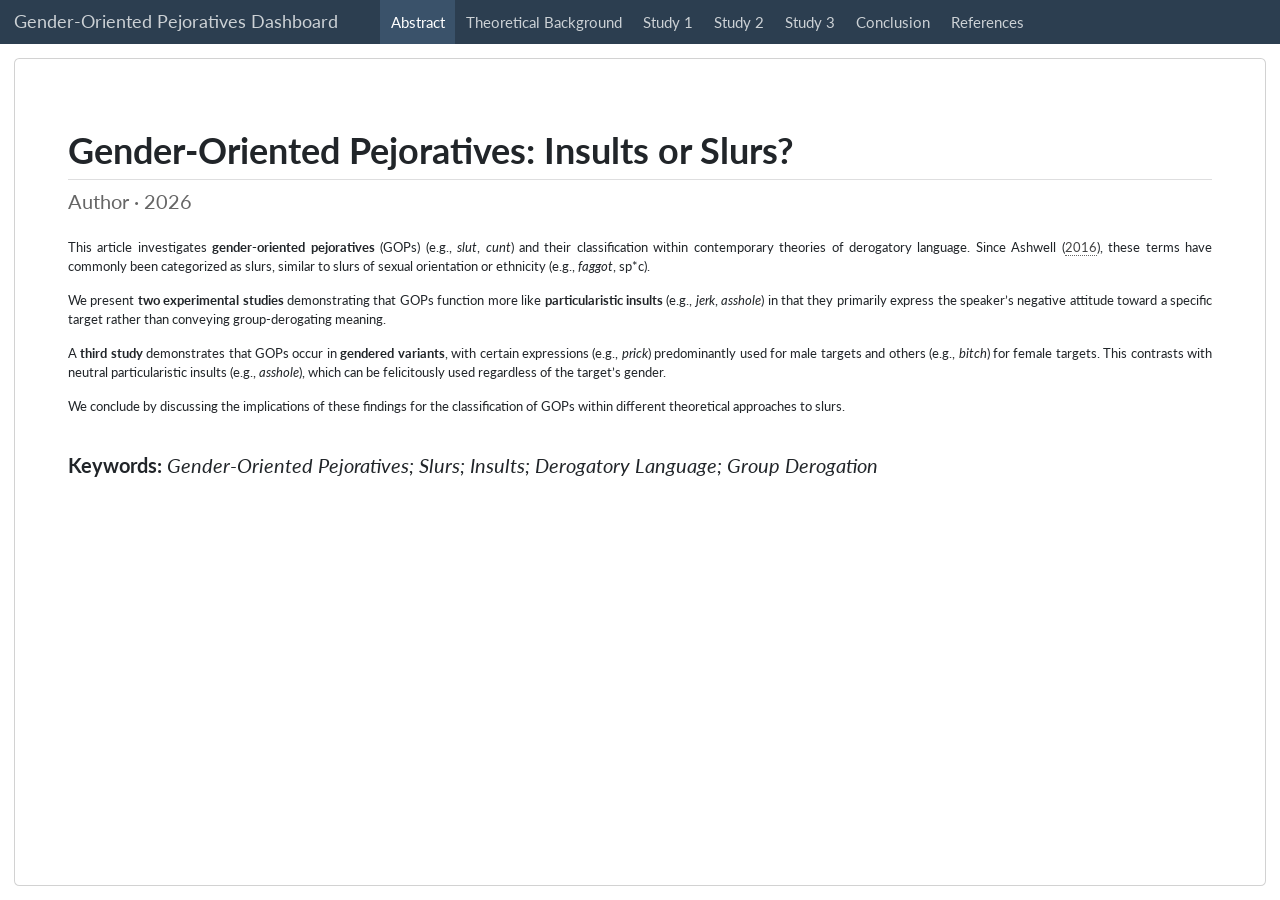
<file: gender_slur_dashboard/gender_slur_dashboard.html>
<!DOCTYPE html>
<html xmlns="http://www.w3.org/1999/xhtml" lang="en" xml:lang="en"><head>

<meta charset="utf-8">
<meta name="generator" content="quarto-1.9.36">

<meta name="viewport" content="width=device-width, initial-scale=1.0, user-scalable=yes">


<title>Gender-Oriented Pejoratives Dashboard</title>
<style>
/* Default styles provided by pandoc.
** See https://pandoc.org/MANUAL.html#variables-for-html for config info.
*/
code{white-space: pre-wrap;}
span.smallcaps{font-variant: small-caps;}
div.columns{display: flex; gap: min(4vw, 1.5em);}
div.column{flex: auto; overflow-x: auto;}
div.hanging-indent{margin-left: 1.5em; text-indent: -1.5em;}
ul.task-list{list-style: none;}
ul.task-list li input[type="checkbox"] {
  width: 0.8em;
  margin: 0 0.8em 0.2em -1em; /* quarto-specific, see https://github.com/quarto-dev/quarto-cli/issues/4556 */ 
  vertical-align: middle;
}
/* CSS for citations */
div.csl-bib-body { }
div.csl-entry {
  clear: both;
  margin-bottom: 0em;
}
.hanging-indent div.csl-entry {
  margin-left:2em;
  text-indent:-2em;
}
div.csl-left-margin {
  min-width:2em;
  float:left;
}
div.csl-right-inline {
  margin-left:2em;
  padding-left:1em;
}
div.csl-indent {
  margin-left: 2em;
}</style>


<script src="gender_slur_dashboard_files/libs/clipboard/clipboard.min.js"></script>
<script src="gender_slur_dashboard_files/libs/quarto-html/quarto.js" type="module"></script>
<script src="gender_slur_dashboard_files/libs/quarto-html/tabsets/tabsets.js" type="module"></script>
<script src="gender_slur_dashboard_files/libs/quarto-html/popper.min.js"></script>
<script src="gender_slur_dashboard_files/libs/quarto-html/tippy.umd.min.js"></script>
<script src="gender_slur_dashboard_files/libs/quarto-html/anchor.min.js"></script>
<link href="gender_slur_dashboard_files/libs/quarto-html/tippy.css" rel="stylesheet">
<link href="gender_slur_dashboard_files/libs/quarto-html/quarto-syntax-highlighting-845c23b38eaddc0f92fda52bfe77a8c8.css" rel="stylesheet" class="quarto-color-scheme" id="quarto-text-highlighting-styles">
<link href="gender_slur_dashboard_files/libs/quarto-html/quarto-syntax-highlighting-dark-f418161beb48e0141c760e455f12af2c.css" rel="stylesheet" class="quarto-color-scheme quarto-color-alternate" id="quarto-text-highlighting-styles">
<link href="gender_slur_dashboard_files/libs/quarto-html/quarto-syntax-highlighting-845c23b38eaddc0f92fda52bfe77a8c8.css" rel="stylesheet" class="quarto-color-scheme-extra" id="quarto-text-highlighting-styles">
<script src="gender_slur_dashboard_files/libs/bootstrap/bootstrap.min.js"></script>
<link href="gender_slur_dashboard_files/libs/bootstrap/bootstrap-icons.css" rel="stylesheet">
<link href="gender_slur_dashboard_files/libs/bootstrap/bootstrap-f94a2cbb241206ec2fa297ee311e3d52.min.css" rel="stylesheet" append-hash="true" class="quarto-color-scheme" id="quarto-bootstrap" data-mode="light">
<link href="gender_slur_dashboard_files/libs/bootstrap/bootstrap-dark-f94a2cbb241206ec2fa297ee311e3d52.min.css" rel="stylesheet" append-hash="true" class="quarto-color-scheme quarto-color-alternate" id="quarto-bootstrap" data-mode="light">
<link href="gender_slur_dashboard_files/libs/bootstrap/bootstrap-f94a2cbb241206ec2fa297ee311e3d52.min.css" rel="stylesheet" append-hash="true" class="quarto-color-scheme-extra" id="quarto-bootstrap" data-mode="light">
<script src="gender_slur_dashboard_files/libs/quarto-dashboard/quarto-dashboard.js"></script>
<script src="gender_slur_dashboard_files/libs/quarto-dashboard/stickythead.js"></script>



<script src="gender_slur_dashboard_files/libs/quarto-dashboard/web-components.js" type="module"></script>
<script src="gender_slur_dashboard_files/libs/quarto-dashboard/components.js"></script>



<link rel="stylesheet" href="styles.css">
</head>

<body class="quarto-dashboard dashboard-fill fullcontent quarto-light">

<header id="quarto-dashboard-header">
<nav class="navbar navbar-expand-md slim" data-bs-theme="dark">
  <div class="navbar-container container-fluid">
    <button class="navbar-toggler" type="button" data-bs-toggle="collapse" data-bs-target="#dashboard-collapse" aria-controls="dashboard-collapse" aria-expanded="false" aria-label="Toggle navigation">
      <span class="navbar-toggler-icon"></span>
    </button>    


    <div class="navbar-brand-container">


      <div class="navbar-title">
        <div class="navbar-title-text"><a href="#">Gender-Oriented Pejoratives Dashboard</a></div>
        
        
      </div>
    </div>
<div id="dashboard-collapse" class="navbar-collapse collapse"><ul class="navbar-nav navbar-nav-scroll me-auto" role="tablist"><li class="nav-item" role="presentation"><a id="tab-abstract" class="nav-link active" data-bs-toggle="tab" role="tab" data-bs-target="#abstract" data-scrolling="false" href="#abstract" aria-controls="abstract" aria-selected="true"><span class="nav-link-text">Abstract</span></a></li><li class="nav-item" role="presentation"><a id="tab-theoretical-background" class="nav-link" data-bs-toggle="tab" role="tab" data-bs-target="#theoretical-background" data-scrolling="false" href="#theoretical-background" aria-controls="theoretical-background" aria-selected="false"><span class="nav-link-text">Theoretical Background</span></a></li><li class="nav-item" role="presentation"><a id="tab-study-1" class="nav-link" data-bs-toggle="tab" role="tab" data-bs-target="#study-1" data-scrolling="false" href="#study-1" aria-controls="study-1" aria-selected="false"><span class="nav-link-text">Study 1</span></a></li><li class="nav-item" role="presentation"><a id="tab-study-2" class="nav-link" data-bs-toggle="tab" role="tab" data-bs-target="#study-2" data-scrolling="false" href="#study-2" aria-controls="study-2" aria-selected="false"><span class="nav-link-text">Study 2</span></a></li><li class="nav-item" role="presentation"><a id="tab-study-3" class="nav-link" data-bs-toggle="tab" role="tab" data-bs-target="#study-3" data-scrolling="false" href="#study-3" aria-controls="study-3" aria-selected="false"><span class="nav-link-text">Study 3</span></a></li><li class="nav-item" role="presentation"><a id="tab-conclusion" class="nav-link" data-bs-toggle="tab" role="tab" data-bs-target="#conclusion" data-scrolling="false" href="#conclusion" aria-controls="conclusion" aria-selected="false"><span class="nav-link-text">Conclusion</span></a></li><li class="nav-item" role="presentation"><a id="tab-references" class="nav-link" data-bs-toggle="tab" role="tab" data-bs-target="#references" data-scrolling="false" href="#references" aria-controls="references" aria-selected="false"><span class="nav-link-text">References</span></a></li></ul></div></div>
</nav>
</header>
<div class="page-layout-custom quarto-dashboard-content bslib-gap-spacing html-fill-container bslib-page-fill quarto-dashboard-pages">  

<div class="bslib-grid-item html-fill-item tab-content bslib-grid" data-layout="fill" style="display: grid; grid-template-rows: minmax(3em, 1fr); grid-auto-columns: minmax(0, 1fr);">
<div id="abstract" class="dashboard-page tab-pane show active html-fill-item html-fill-container" data-orientation="rows" aria-labelledby="tab-abstract">
<div class="html-fill-item html-fill-container bslib-grid" style="display: grid; grid-template-rows: minmax(3em, 100fr); grid-auto-columns: minmax(0, 1fr);">
<div class="html-fill-item html-fill-container bslib-grid" style="display: grid; grid-template-columns: minmax(3em, 1fr);
grid-auto-rows: minmax(0, 1fr);">
<div class="card html-fill-item html-fill-container bslib-card" data-fill="true" data-bslib-card-init="" data-require-bs-caller="card()" data-full-screen="false">
<div class="card-body html-fill-item html-fill-container">
<div style="max-width: 1200px; margin: auto; padding: 2rem; text-align: justify;" class="html-fill-item html-fill-container">
<h2 style="font-size: 2.6rem; font-weight: bold; margin-bottom: 0.5rem;">
Gender-Oriented Pejoratives: Insults or Slurs?
</h2>
<p style="font-size: 1.4rem; color: #666; margin-bottom: 1.5rem;">
Author · 2026
</p>
<p>
This article investigates <strong>gender-oriented pejoratives</strong> (GOPs) (e.g., <em>slut</em>, <em>cunt</em>) and their classification within contemporary theories of derogatory language. Since <span class="citation" data-cites="ashwell2016gendered">Ashwell (<a href="#ref-ashwell2016gendered" role="doc-biblioref">2016</a>)</span>, these terms have commonly been categorized as slurs, similar to slurs of sexual orientation or ethnicity (e.g., <em>faggot</em>, sp*c).
</p>
<p>
We present <strong>two experimental studies</strong> demonstrating that GOPs function more like <strong>particularistic insults</strong> (e.g., <em>jerk</em>, <em>asshole</em>) in that they primarily express the speaker’s negative attitude toward a specific target rather than conveying group-derogating meaning.
</p>
<p>
A <strong>third study</strong> demonstrates that GOPs occur in <strong>gendered variants</strong>, with certain expressions (e.g., <em>prick</em>) predominantly used for male targets and others (e.g., <em>bitch</em>) for female targets. This contrasts with neutral particularistic insults (e.g., <em>asshole</em>), which can be felicitously used regardless of the target’s gender.
</p>
<p>
We conclude by discussing the implications of these findings for the classification of GOPs within different theoretical approaches to slurs.
</p>
<p style="margin-top: 1.5rem; font-size: 1.4rem;">
<strong>Keywords:</strong> <em>Gender-Oriented Pejoratives; Slurs; Insults; Derogatory Language; Group Derogation</em>
</p>
</div>
</div>
<bslib-tooltip placement="auto" bsoptions="[]" data-require-bs-version="5" data-require-bs-caller="tooltip()">
    <template>Expand</template>
    <span class="bslib-full-screen-enter badge rounded-pill">
        <svg xmlns="http://www.w3.org/2000/svg" viewbox="0 0 24 24" style="height:1em;width:1em;" aria-hidden="true" role="img"><path d="M20 5C20 4.4 19.6 4 19 4H13C12.4 4 12 3.6 12 3C12 2.4 12.4 2 13 2H21C21.6 2 22 2.4 22 3V11C22 11.6 21.6 12 21 12C20.4 12 20 11.6 20 11V5ZM4 19C4 19.6 4.4 20 5 20H11C11.6 20 12 20.4 12 21C12 21.6 11.6 22 11 22H3C2.4 22 2 21.6 2 21V13C2 12.4 2.4 12 3 12C3.6 12 4 12.4 4 13V19Z"></path></svg>
    </span>
</bslib-tooltip><script data-bslib-card-init="">bslib.Card.initializeAllCards();</script></div>
</div>
</div>
</div>
<div id="theoretical-background" class="dashboard-page tab-pane grid-skip html-fill-item html-fill-container" data-orientation="rows" aria-labelledby="tab-theoretical-background">
<div class="html-fill-item html-fill-container bslib-grid" style="display: grid; grid-template-rows: minmax(3em, 20fr) minmax(3em, 40fr) minmax(3em, 40fr); grid-auto-columns: minmax(0, 1fr);">
<div class="html-fill-item html-fill-container bslib-grid" style="display: grid; grid-template-columns: minmax(3em, 1fr);
grid-auto-rows: minmax(0, 1fr);">
<div class="card html-fill-item html-fill-container bslib-card" data-title="🔍 Research Focus" data-fill="true" data-bslib-card-init="" data-require-bs-caller="card()" data-full-screen="false">
<div class="card-header"><div class="card-title"><span style="display: inline">
🔍 Research Focus
</span></div></div>
<div class="card-body html-fill-item html-fill-container">
<p>This paper investigates <strong>gender-oriented pejoratives</strong> (GOPs) (e.g., <em>slut</em>, <em>bitch</em>, <em>cunt</em>) and their classification within theories of derogatory language. Are GOPs <strong>slurs</strong> — expressing group-derogating meaning — or <strong>particularistic insults</strong> — targeting only the individual referent?</p>
</div>
<bslib-tooltip placement="auto" bsoptions="[]" data-require-bs-version="5" data-require-bs-caller="tooltip()">
    <template>Expand</template>
    <span class="bslib-full-screen-enter badge rounded-pill">
        <svg xmlns="http://www.w3.org/2000/svg" viewbox="0 0 24 24" style="height:1em;width:1em;" aria-hidden="true" role="img"><path d="M20 5C20 4.4 19.6 4 19 4H13C12.4 4 12 3.6 12 3C12 2.4 12.4 2 13 2H21C21.6 2 22 2.4 22 3V11C22 11.6 21.6 12 21 12C20.4 12 20 11.6 20 11V5ZM4 19C4 19.6 4.4 20 5 20H11C11.6 20 12 20.4 12 21C12 21.6 11.6 22 11 22H3C2.4 22 2 21.6 2 21V13C2 12.4 2.4 12 3 12C3.6 12 4 12.4 4 13V19Z"></path></svg>
    </span>
</bslib-tooltip><script data-bslib-card-init="">bslib.Card.initializeAllCards();</script></div>
</div>
<div class="html-fill-item html-fill-container bslib-grid" style="display: grid; grid-template-columns: minmax(3em, 1fr) minmax(3em, 1fr);
grid-auto-rows: minmax(0, 1fr);">
<div class="card html-fill-item html-fill-container bslib-card" data-title="🏷️ The Standard View: GOPs as Slurs" data-fill="true" data-bslib-card-init="" data-require-bs-caller="card()" data-full-screen="false">
<div class="card-header"><div class="card-title"><span style="display: inline">
🏷️ The Standard View: GOPs as Slurs
</span></div></div>
<div class="card-body html-fill-item html-fill-container">
<p>GOPs are frequently classified alongside canonical slurs based on ethnicity (e.g., n***er, sp*c), religion (e.g., k*ke), or sexual orientation (e.g., <em>faggot</em>) <span class="citation" data-cites="croom2011slurs">(<a href="#ref-croom2011slurs" role="doc-biblioref">Croom, 2011</a>)</span>, <span class="citation" data-cites="hom2008semantics">(<a href="#ref-hom2008semantics" role="doc-biblioref">Hom, 2008</a>)</span>, <span class="citation" data-cites="cepollaro2015defence">(<a href="#ref-cepollaro2015defence" role="doc-biblioref">Cepollaro, 2015</a>)</span>.</p>
<p>Following <span class="citation" data-cites="ashwell2016gendered">Ashwell (<a href="#ref-ashwell2016gendered" role="doc-biblioref">2016</a>)</span>, this view has gained wide acceptance:</p>
<ul>
<li>Cited in handbook articles <span class="citation" data-cites="hess2021slurs">(<a href="#ref-hess2021slurs" role="doc-biblioref">Hess, 2021</a>)</span>, <span class="citation" data-cites="turgay2025expressivity">(<a href="#ref-turgay2025expressivity" role="doc-biblioref">Turgay, 2025</a>)</span></li>
<li>Used in introductory discussions <span class="citation" data-cites="diaz2020slur">(<a href="#ref-diaz2020slur" role="doc-biblioref">Diaz-Legaspe, 2020</a>)</span>, <span class="citation" data-cites="jeshion2021varieties">(<a href="#ref-jeshion2021varieties" role="doc-biblioref">Jeshion, 2021</a>)</span></li>
<li>GOPs used as representative slurs in quantitative research <span class="citation" data-cites="cepollaro2019slur">(<a href="#ref-cepollaro2019slur" role="doc-biblioref">Cepollaro, Sulpizio, &amp; Bianchi, 2019</a>)</span></li>
</ul>
<p><span class="citation" data-cites="ashwell2016gendered">Ashwell (<a href="#ref-ashwell2016gendered" role="doc-biblioref">2016</a>)</span> argues GOPs qualify as slurs because they:</p>
<ul>
<li>Express problematic attitudes toward <strong>gender roles</strong></li>
<li>Derogate individuals for traits that should not warrant derogation (e.g., women’s sexual autonomy or assertiveness)</li>
<li>Are objectionable beyond mere offense — remaining problematic even in the <strong>absence of actual offense</strong></li>
<li>Systematically <strong>lack neutral correlates</strong></li>
</ul>
</div>
<bslib-tooltip placement="auto" bsoptions="[]" data-require-bs-version="5" data-require-bs-caller="tooltip()">
    <template>Expand</template>
    <span class="bslib-full-screen-enter badge rounded-pill">
        <svg xmlns="http://www.w3.org/2000/svg" viewbox="0 0 24 24" style="height:1em;width:1em;" aria-hidden="true" role="img"><path d="M20 5C20 4.4 19.6 4 19 4H13C12.4 4 12 3.6 12 3C12 2.4 12.4 2 13 2H21C21.6 2 22 2.4 22 3V11C22 11.6 21.6 12 21 12C20.4 12 20 11.6 20 11V5ZM4 19C4 19.6 4.4 20 5 20H11C11.6 20 12 20.4 12 21C12 21.6 11.6 22 11 22H3C2.4 22 2 21.6 2 21V13C2 12.4 2.4 12 3 12C3.6 12 4 12.4 4 13V19Z"></path></svg>
    </span>
</bslib-tooltip><script data-bslib-card-init="">bslib.Card.initializeAllCards();</script></div><div class="card html-fill-item html-fill-container bslib-card" data-title="⚠️ Empirical Gap" data-fill="true" data-bslib-card-init="" data-require-bs-caller="card()" data-full-screen="false">
<div class="card-header"><div class="card-title"><span style="display: inline">
⚠️ Empirical Gap
</span></div></div>
<div class="card-body html-fill-item html-fill-container">
<p>GOPs have <strong>not been investigated experimentally</strong> regarding their slur-like behavior — this has instead been taken for granted based on introspective intuitions <span class="citation" data-cites="diaz2020slur">(<a href="#ref-diaz2020slur" role="doc-biblioref">Diaz-Legaspe, 2020</a>)</span>, <span class="citation" data-cites="fasoli2015social">(<a href="#ref-fasoli2015social" role="doc-biblioref">Fasoli, Carnaghi, &amp; Paladino, 2015</a>)</span>, <span class="citation" data-cites="ashwell2016gendered">(<a href="#ref-ashwell2016gendered" role="doc-biblioref">Ashwell, 2016</a>)</span>.</p>
<p>This is problematic for two reasons:</p>
<ul>
<li><strong>Expressive meaning is descriptively ineffable</strong> <span class="citation" data-cites="potts2007expressive">(<a href="#ref-potts2007expressive" role="doc-biblioref">Potts, 2007</a>)</span>, <span class="citation" data-cites="gutzmann2019grammar">(<a href="#ref-gutzmann2019grammar" role="doc-biblioref">Gutzmann, 2019</a>)</span> — it resists precise characterization and varies across individual intuitions. Introspective claims in other expressive domains have repeatedly failed experimental replication <span class="citation" data-cites="harris2009perspective">(<a href="#ref-harris2009perspective" role="doc-biblioref">Harris &amp; Potts, 2009</a>)</span>, <span class="citation" data-cites="cepollaro2019slur">(<a href="#ref-cepollaro2019slur" role="doc-biblioref">Cepollaro et al., 2019</a>)</span></li>
<li><strong>Social distance</strong> — many theorists do not use these expressions themselves or engage with communities where they are common <span class="citation" data-cites="nunberg2018social">(<a href="#ref-nunberg2018social" role="doc-biblioref">Nunberg, 2018</a>)</span>, <span class="citation" data-cites="hesni2024philosophical">(<a href="#ref-hesni2024philosophical" role="doc-biblioref">Hesni, 2024</a>)</span>, creating an epistemic gap about their actual group-derogating behavior</li>
</ul>
</div>
<bslib-tooltip placement="auto" bsoptions="[]" data-require-bs-version="5" data-require-bs-caller="tooltip()">
    <template>Expand</template>
    <span class="bslib-full-screen-enter badge rounded-pill">
        <svg xmlns="http://www.w3.org/2000/svg" viewbox="0 0 24 24" style="height:1em;width:1em;" aria-hidden="true" role="img"><path d="M20 5C20 4.4 19.6 4 19 4H13C12.4 4 12 3.6 12 3C12 2.4 12.4 2 13 2H21C21.6 2 22 2.4 22 3V11C22 11.6 21.6 12 21 12C20.4 12 20 11.6 20 11V5ZM4 19C4 19.6 4.4 20 5 20H11C11.6 20 12 20.4 12 21C12 21.6 11.6 22 11 22H3C2.4 22 2 21.6 2 21V13C2 12.4 2.4 12 3 12C3.6 12 4 12.4 4 13V19Z"></path></svg>
    </span>
</bslib-tooltip><script data-bslib-card-init="">bslib.Card.initializeAllCards();</script></div>
</div>
<div class="html-fill-item html-fill-container bslib-grid" style="display: grid; grid-template-columns: minmax(3em, 1fr) minmax(3em, 1fr);
grid-auto-rows: minmax(0, 1fr);">
<div class="card html-fill-item html-fill-container bslib-card" data-title="🎯 Aim of the Paper" data-fill="true" data-bslib-card-init="" data-require-bs-caller="card()" data-full-screen="false">
<div class="card-header"><div class="card-title"><span style="display: inline">
🎯 Aim of the Paper
</span></div></div>
<div class="card-body html-fill-item html-fill-container">
<div class="highlight-box-green html-fill-item html-fill-container">
<p><span style="display: flex; align-items: center; gap: 6px; margin-bottom: 8px;">🎯 <strong>Research Goal</strong></span> Three experimental studies provide the <strong>first empirical test</strong> of whether GOPs exhibit slur-like <strong>group-derogating behavior</strong> or function instead as <strong>particularistic insults</strong> — targeting only the individual referent.</p>
</div>
</div>
<bslib-tooltip placement="auto" bsoptions="[]" data-require-bs-version="5" data-require-bs-caller="tooltip()">
    <template>Expand</template>
    <span class="bslib-full-screen-enter badge rounded-pill">
        <svg xmlns="http://www.w3.org/2000/svg" viewbox="0 0 24 24" style="height:1em;width:1em;" aria-hidden="true" role="img"><path d="M20 5C20 4.4 19.6 4 19 4H13C12.4 4 12 3.6 12 3C12 2.4 12.4 2 13 2H21C21.6 2 22 2.4 22 3V11C22 11.6 21.6 12 21 12C20.4 12 20 11.6 20 11V5ZM4 19C4 19.6 4.4 20 5 20H11C11.6 20 12 20.4 12 21C12 21.6 11.6 22 11 22H3C2.4 22 2 21.6 2 21V13C2 12.4 2.4 12 3 12C3.6 12 4 12.4 4 13V19Z"></path></svg>
    </span>
</bslib-tooltip><script data-bslib-card-init="">bslib.Card.initializeAllCards();</script></div><div class="card html-fill-item html-fill-container bslib-card" data-title="📖 Key Concepts" data-fill="true" data-bslib-card-init="" data-require-bs-caller="card()" data-full-screen="false">
<div class="card-header"><div class="card-title"><span style="display: inline">
📖 Key Concepts
</span></div></div>
<div class="card-body html-fill-item html-fill-container">
<p><strong>Slurs</strong> — expressions conveying a negative attitude toward both a specific target <em>and</em> their social group (e.g., <em>faggot</em>, sp*c) <span class="citation" data-cites="anderson2013slurring">(<a href="#ref-anderson2013slurring" role="doc-biblioref">Anderson &amp; Lepore, 2013</a>)</span>, <span class="citation" data-cites="nunberg2018social">(<a href="#ref-nunberg2018social" role="doc-biblioref">Nunberg, 2018</a>)</span></p>
<p><strong>Particularistic Insults</strong> — expressions conveying a negative attitude toward a specific individual only, without group-derogating force (e.g., <em>jerk</em>, <em>asshole</em>) <span class="citation" data-cites="domaneschi2025literally">(<a href="#ref-domaneschi2025literally" role="doc-biblioref">Domaneschi, Cepollaro, &amp; Stojanovic, 2025</a>)</span>, <span class="citation" data-cites="cepollaro2021ok">(<a href="#ref-cepollaro2021ok" role="doc-biblioref">Cepollaro, Domaneschi, &amp; Stojanovic, 2021</a>)</span></p>
<p><strong>Gender-Oriented Pejoratives (GOPs)</strong> — derogatory expressions targeting gender role violations (e.g., <em>slut</em>, <em>bitch</em>, <em>cunt</em>, <em>prick</em>) — classified as slurs by <span class="citation" data-cites="ashwell2016gendered">(<a href="#ref-ashwell2016gendered" role="doc-biblioref">Ashwell, 2016</a>)</span> but empirically untested</p>
</div>
<bslib-tooltip placement="auto" bsoptions="[]" data-require-bs-version="5" data-require-bs-caller="tooltip()">
    <template>Expand</template>
    <span class="bslib-full-screen-enter badge rounded-pill">
        <svg xmlns="http://www.w3.org/2000/svg" viewbox="0 0 24 24" style="height:1em;width:1em;" aria-hidden="true" role="img"><path d="M20 5C20 4.4 19.6 4 19 4H13C12.4 4 12 3.6 12 3C12 2.4 12.4 2 13 2H21C21.6 2 22 2.4 22 3V11C22 11.6 21.6 12 21 12C20.4 12 20 11.6 20 11V5ZM4 19C4 19.6 4.4 20 5 20H11C11.6 20 12 20.4 12 21C12 21.6 11.6 22 11 22H3C2.4 22 2 21.6 2 21V13C2 12.4 2.4 12 3 12C3.6 12 4 12.4 4 13V19Z"></path></svg>
    </span>
</bslib-tooltip><script data-bslib-card-init="">bslib.Card.initializeAllCards();</script></div>
</div>
</div>
</div>
<div id="study-1" class="dashboard-page tab-pane grid-skip html-fill-item html-fill-container" data-orientation="rows" aria-labelledby="tab-study-1">
<div class="html-fill-item html-fill-container bslib-grid" style="display: grid; grid-template-rows: minmax(3em, 20fr) minmax(3em, 50fr) minmax(3em, 20fr); grid-auto-columns: minmax(0, 1fr);">
<div class="html-fill-item html-fill-container bslib-grid" style="display: grid; grid-template-columns: minmax(3em, 70fr) minmax(3em, 30fr);
grid-auto-rows: minmax(0, 1fr);">
<div class="card html-fill-item html-fill-container bslib-card" data-fill="true" data-title="📋 Study Design" data-bslib-card-init="" data-require-bs-caller="card()" data-full-screen="false">
<div class="card-header"><div class="card-title"><span style="display: inline">
📋 Study Design
</span></div></div>
<div class="card-body html-fill-item html-fill-container">
<p>Study 1 examines the <strong>slur-like behavior of GOPs</strong> through a forced-choice task, using a <strong>3×2×2 design</strong>:</p>
<ul>
<li><strong>Pejorative type</strong> (within): COI vs.&nbsp;GOP vs.&nbsp;Slur</li>
<li><strong>Speaker gender</strong> (within): female vs.&nbsp;male</li>
<li><strong>Participant gender</strong> (between): female vs.&nbsp;male</li>
</ul>
<p>Participants saw utterances of the form <em>“That [pejorative] NAME [slightly negative action]!”</em> embedded in speech bubbles, preceded by a drawn facial profile of the speaker. They indicated whether the speaker expressed a negative attitude toward <strong>only the named target</strong> (“Only NAME”) or <strong>also toward a broader social group</strong> (“NAME and others”) — with the latter treated as a group-derogating interpretation.</p>
<ul>
<li><strong>GOPs:</strong> <em>slut</em>, <em>whore</em>, <em>bitch</em>, <em>cunt</em> | <strong>COIs:</strong> <em>asshole</em>, <em>jerk</em>, <em>dick</em>, <em>prick</em>, <em>douche</em>, <em>douchebag</em> | <strong>Slurs:</strong> n***er, sp*c, <em>faggot</em>, <em>fag</em></li>
<li><strong>Participants:</strong> <em>n</em> = 87 after exclusions (<em>M</em> age = 42.23, <em>SD</em> = 14.22; 50 female, 50 male recruited), via Prolific</li>
</ul>
</div>
<bslib-tooltip placement="auto" bsoptions="[]" data-require-bs-version="5" data-require-bs-caller="tooltip()">
    <template>Expand</template>
    <span class="bslib-full-screen-enter badge rounded-pill">
        <svg xmlns="http://www.w3.org/2000/svg" viewbox="0 0 24 24" style="height:1em;width:1em;" aria-hidden="true" role="img"><path d="M20 5C20 4.4 19.6 4 19 4H13C12.4 4 12 3.6 12 3C12 2.4 12.4 2 13 2H21C21.6 2 22 2.4 22 3V11C22 11.6 21.6 12 21 12C20.4 12 20 11.6 20 11V5ZM4 19C4 19.6 4.4 20 5 20H11C11.6 20 12 20.4 12 21C12 21.6 11.6 22 11 22H3C2.4 22 2 21.6 2 21V13C2 12.4 2.4 12 3 12C3.6 12 4 12.4 4 13V19Z"></path></svg>
    </span>
</bslib-tooltip><script data-bslib-card-init="">bslib.Card.initializeAllCards();</script></div><div class="card html-fill-item html-fill-container bslib-card" data-fill="true" data-title="🖼️ Example Item" data-bslib-card-init="" data-require-bs-caller="card()" data-full-screen="false">
<div class="card-header"><div class="card-title"><span style="display: inline">
🖼️ Example Item
</span></div></div>
<div class="card-body html-fill-item html-fill-container">
<img src="example_study1.png" class="img-fluid quarto-figure quarto-figure-center" style="width:70.0%">
</div>
<bslib-tooltip placement="auto" bsoptions="[]" data-require-bs-version="5" data-require-bs-caller="tooltip()">
    <template>Expand</template>
    <span class="bslib-full-screen-enter badge rounded-pill">
        <svg xmlns="http://www.w3.org/2000/svg" viewbox="0 0 24 24" style="height:1em;width:1em;" aria-hidden="true" role="img"><path d="M20 5C20 4.4 19.6 4 19 4H13C12.4 4 12 3.6 12 3C12 2.4 12.4 2 13 2H21C21.6 2 22 2.4 22 3V11C22 11.6 21.6 12 21 12C20.4 12 20 11.6 20 11V5ZM4 19C4 19.6 4.4 20 5 20H11C11.6 20 12 20.4 12 21C12 21.6 11.6 22 11 22H3C2.4 22 2 21.6 2 21V13C2 12.4 2.4 12 3 12C3.6 12 4 12.4 4 13V19Z"></path></svg>
    </span>
</bslib-tooltip><script data-bslib-card-init="">bslib.Card.initializeAllCards();</script></div>
</div>
<div class="html-fill-item html-fill-container bslib-grid" style="display: grid; grid-template-columns: minmax(3em, 50fr) minmax(3em, 50fr);
grid-auto-rows: minmax(0, 1fr);">
<div class="card html-fill-item html-fill-container bslib-card" data-fill="true" data-title="📊 Results" data-bslib-card-init="" data-require-bs-caller="card()" data-full-screen="false">
<div class="card-header"><div class="card-title"><span style="display: inline">
📊 Results
</span></div></div>
<div class="cell card-body html-fill-item html-fill-container">
<div class="cell-output-display html-fill-item html-fill-container">
<img src="gender_slur_dashboard_files/figure-html/unnamed-chunk-3-1.png" class="img-fluid quarto-dashboard-img-contain">
</div>
</div>
<bslib-tooltip placement="auto" bsoptions="[]" data-require-bs-version="5" data-require-bs-caller="tooltip()">
    <template>Expand</template>
    <span class="bslib-full-screen-enter badge rounded-pill">
        <svg xmlns="http://www.w3.org/2000/svg" viewbox="0 0 24 24" style="height:1em;width:1em;" aria-hidden="true" role="img"><path d="M20 5C20 4.4 19.6 4 19 4H13C12.4 4 12 3.6 12 3C12 2.4 12.4 2 13 2H21C21.6 2 22 2.4 22 3V11C22 11.6 21.6 12 21 12C20.4 12 20 11.6 20 11V5ZM4 19C4 19.6 4.4 20 5 20H11C11.6 20 12 20.4 12 21C12 21.6 11.6 22 11 22H3C2.4 22 2 21.6 2 21V13C2 12.4 2.4 12 3 12C3.6 12 4 12.4 4 13V19Z"></path></svg>
    </span>
</bslib-tooltip><script data-bslib-card-init="">bslib.Card.initializeAllCards();</script></div><div class="card html-fill-item html-fill-container bslib-card" data-fill="true" data-title="📊 Individual Differences" data-bslib-card-init="" data-require-bs-caller="card()" data-full-screen="false">
<div class="card-header"><div class="card-title"><span style="display: inline">
📊 Individual Differences
</span></div></div>
<div class="cell card-body html-fill-item html-fill-container">
<div class="cell-output-display html-fill-item html-fill-container">
<img src="gender_slur_dashboard_files/figure-html/unnamed-chunk-4-1.png" class="img-fluid quarto-dashboard-img-contain">
</div>
</div>
<bslib-tooltip placement="auto" bsoptions="[]" data-require-bs-version="5" data-require-bs-caller="tooltip()">
    <template>Expand</template>
    <span class="bslib-full-screen-enter badge rounded-pill">
        <svg xmlns="http://www.w3.org/2000/svg" viewbox="0 0 24 24" style="height:1em;width:1em;" aria-hidden="true" role="img"><path d="M20 5C20 4.4 19.6 4 19 4H13C12.4 4 12 3.6 12 3C12 2.4 12.4 2 13 2H21C21.6 2 22 2.4 22 3V11C22 11.6 21.6 12 21 12C20.4 12 20 11.6 20 11V5ZM4 19C4 19.6 4.4 20 5 20H11C11.6 20 12 20.4 12 21C12 21.6 11.6 22 11 22H3C2.4 22 2 21.6 2 21V13C2 12.4 2.4 12 3 12C3.6 12 4 12.4 4 13V19Z"></path></svg>
    </span>
</bslib-tooltip><script data-bslib-card-init="">bslib.Card.initializeAllCards();</script></div>
</div>
<div class="html-fill-item html-fill-container bslib-grid" style="display: grid; grid-template-columns: minmax(3em, 40fr) minmax(3em, 60fr);
grid-auto-rows: minmax(0, 1fr);">
<div class="card html-fill-item html-fill-container bslib-card" data-fill="true" data-title="📈 Model" data-bslib-card-init="" data-require-bs-caller="card()" data-full-screen="false">
<div class="card-header"><div class="card-title"><span style="display: inline">
📈 Model
</span></div></div>
<div class="card-body html-fill-item html-fill-container">
<p><strong>Model</strong> <span class="citation" data-cites="matuschek2017balancing">(<a href="#ref-matuschek2017balancing" role="doc-biblioref">Matuschek, Kliegl, Vasishth, Baayen, &amp; Bates, 2017</a>)</span>, <span class="citation" data-cites="bates2015fitting">(<a href="#ref-bates2015fitting" role="doc-biblioref">Bates, Mächler, Bolker, &amp; Walker, 2015</a>)</span></p>
<pre><code>glmer(response_binary ~ 
  pejorative_type * participant_gender * speaker +
  (1 + pejorative_type | submission_id) +
  (1 | item_number),
  family = binomial)</code></pre>
</div>
<bslib-tooltip placement="auto" bsoptions="[]" data-require-bs-version="5" data-require-bs-caller="tooltip()">
    <template>Expand</template>
    <span class="bslib-full-screen-enter badge rounded-pill">
        <svg xmlns="http://www.w3.org/2000/svg" viewbox="0 0 24 24" style="height:1em;width:1em;" aria-hidden="true" role="img"><path d="M20 5C20 4.4 19.6 4 19 4H13C12.4 4 12 3.6 12 3C12 2.4 12.4 2 13 2H21C21.6 2 22 2.4 22 3V11C22 11.6 21.6 12 21 12C20.4 12 20 11.6 20 11V5ZM4 19C4 19.6 4.4 20 5 20H11C11.6 20 12 20.4 12 21C12 21.6 11.6 22 11 22H3C2.4 22 2 21.6 2 21V13C2 12.4 2.4 12 3 12C3.6 12 4 12.4 4 13V19Z"></path></svg>
    </span>
</bslib-tooltip><script data-bslib-card-init="">bslib.Card.initializeAllCards();</script></div><div class="card html-fill-item html-fill-container bslib-card" data-fill="true" data-title="💡 Takeaway" data-bslib-card-init="" data-require-bs-caller="card()" data-full-screen="false">
<div class="card-header"><div class="card-title"><span style="display: inline">
💡 Takeaway
</span></div></div>
<div class="card-body html-fill-item html-fill-container">
<div class="highlight-box-yellow html-fill-item html-fill-container">
<span style="display: flex; align-items: center; gap: 6px; margin-bottom: 8px;">💡 <strong>Takeaway</strong></span>
<ul>
<li>
<strong>Slurs</strong> are interpreted as group-derogating in ~80% of responses
</li>
<li>
<strong>GOPs</strong> pattern with COIs — not significantly different from COIs (β = 0.38, <em>p</em> = .84) but significantly different from slurs (β = 9.28, <em>p</em> &lt; .001)
</li>
<li>
<strong>COIs</strong> are almost never interpreted as group-derogating (~2%)
</li>
<li>
A small subset of participants drives GOP group-interpretations — random slope variance for GOPs (32.48) far exceeds COIs (6.15) and slurs (7.58)
</li>
<li>
No significant effects of <strong>speaker gender</strong> or <strong>participant gender</strong>
</li>
</ul>
</div>
</div>
<bslib-tooltip placement="auto" bsoptions="[]" data-require-bs-version="5" data-require-bs-caller="tooltip()">
    <template>Expand</template>
    <span class="bslib-full-screen-enter badge rounded-pill">
        <svg xmlns="http://www.w3.org/2000/svg" viewbox="0 0 24 24" style="height:1em;width:1em;" aria-hidden="true" role="img"><path d="M20 5C20 4.4 19.6 4 19 4H13C12.4 4 12 3.6 12 3C12 2.4 12.4 2 13 2H21C21.6 2 22 2.4 22 3V11C22 11.6 21.6 12 21 12C20.4 12 20 11.6 20 11V5ZM4 19C4 19.6 4.4 20 5 20H11C11.6 20 12 20.4 12 21C12 21.6 11.6 22 11 22H3C2.4 22 2 21.6 2 21V13C2 12.4 2.4 12 3 12C3.6 12 4 12.4 4 13V19Z"></path></svg>
    </span>
</bslib-tooltip><script data-bslib-card-init="">bslib.Card.initializeAllCards();</script></div>
</div>
</div>
</div>
<div id="study-2" class="dashboard-page tab-pane grid-skip html-fill-item html-fill-container" data-orientation="rows" aria-labelledby="tab-study-2">
<div class="html-fill-item html-fill-container bslib-grid" style="display: grid; grid-template-rows: minmax(3em, 20fr) minmax(3em, 50fr) minmax(3em, 20fr); grid-auto-columns: minmax(0, 1fr);">
<div class="html-fill-item html-fill-container bslib-grid" style="display: grid; grid-template-columns: minmax(3em, 70fr) minmax(3em, 30fr);
grid-auto-rows: minmax(0, 1fr);">
<div class="card html-fill-item html-fill-container bslib-card" data-fill="true" data-title="📋 Study Design" data-bslib-card-init="" data-require-bs-caller="card()" data-full-screen="false">
<div class="card-header"><div class="card-title"><span style="display: inline">
📋 Study Design
</span></div></div>
<div class="card-body html-fill-item html-fill-container">
<p>Study 2 follows the same methodology as Study 1, using a <strong>2×3 design</strong>:</p>
<ul>
<li><strong>Pejorative type</strong> (within): COI vs.&nbsp;GOP</li>
<li><strong>Action type</strong> (within): neutral vs.&nbsp;general negative vs.&nbsp;promiscuous</li>
</ul>
<p>Participants saw utterances of the form <em>“That [pejorative] NAME [action]!”</em> and indicated whether the speaker’s negative attitude targeted only the named individual or also a broader social group.</p>
<ul>
<li><strong>Neutral actions:</strong> e.g., <em>has moved here recently from Chicago</em> — no clear motivation for negative attitude</li>
<li><strong>General negative actions:</strong> e.g., <em>stole money from the department budget</em> — norm-violating but gender-unrelated</li>
<li><strong>Promiscuous actions:</strong> e.g., <em>hooks up with someone new every weekend</em> — violating traditional feminine norms</li>
<li><strong>Participants:</strong> <em>n</em> = 78 after exclusions (<em>M</em> age = 42.45, <em>SD</em> = 14.99; 40 female, 40 male recruited), via Prolific</li>
</ul>
</div>
<bslib-tooltip placement="auto" bsoptions="[]" data-require-bs-version="5" data-require-bs-caller="tooltip()">
    <template>Expand</template>
    <span class="bslib-full-screen-enter badge rounded-pill">
        <svg xmlns="http://www.w3.org/2000/svg" viewbox="0 0 24 24" style="height:1em;width:1em;" aria-hidden="true" role="img"><path d="M20 5C20 4.4 19.6 4 19 4H13C12.4 4 12 3.6 12 3C12 2.4 12.4 2 13 2H21C21.6 2 22 2.4 22 3V11C22 11.6 21.6 12 21 12C20.4 12 20 11.6 20 11V5ZM4 19C4 19.6 4.4 20 5 20H11C11.6 20 12 20.4 12 21C12 21.6 11.6 22 11 22H3C2.4 22 2 21.6 2 21V13C2 12.4 2.4 12 3 12C3.6 12 4 12.4 4 13V19Z"></path></svg>
    </span>
</bslib-tooltip><script data-bslib-card-init="">bslib.Card.initializeAllCards();</script></div><div class="card html-fill-item html-fill-container bslib-card" data-fill="true" data-title="🖼️ Example Item" data-bslib-card-init="" data-require-bs-caller="card()" data-full-screen="false">
<div class="card-header"><div class="card-title"><span style="display: inline">
🖼️ Example Item
</span></div></div>
<div class="card-body html-fill-item html-fill-container">
<img src="example_study2.png" class="img-fluid quarto-figure quarto-figure-center" style="width:70.0%">
</div>
<bslib-tooltip placement="auto" bsoptions="[]" data-require-bs-version="5" data-require-bs-caller="tooltip()">
    <template>Expand</template>
    <span class="bslib-full-screen-enter badge rounded-pill">
        <svg xmlns="http://www.w3.org/2000/svg" viewbox="0 0 24 24" style="height:1em;width:1em;" aria-hidden="true" role="img"><path d="M20 5C20 4.4 19.6 4 19 4H13C12.4 4 12 3.6 12 3C12 2.4 12.4 2 13 2H21C21.6 2 22 2.4 22 3V11C22 11.6 21.6 12 21 12C20.4 12 20 11.6 20 11V5ZM4 19C4 19.6 4.4 20 5 20H11C11.6 20 12 20.4 12 21C12 21.6 11.6 22 11 22H3C2.4 22 2 21.6 2 21V13C2 12.4 2.4 12 3 12C3.6 12 4 12.4 4 13V19Z"></path></svg>
    </span>
</bslib-tooltip><script data-bslib-card-init="">bslib.Card.initializeAllCards();</script></div>
</div>
<div class="html-fill-item html-fill-container bslib-grid" style="display: grid; grid-template-columns: minmax(3em, 50fr) minmax(3em, 50fr);
grid-auto-rows: minmax(0, 1fr);">
<div class="card html-fill-item html-fill-container bslib-card" data-fill="true" data-title="📊 Results" data-bslib-card-init="" data-require-bs-caller="card()" data-full-screen="false">
<div class="card-header"><div class="card-title"><span style="display: inline">
📊 Results
</span></div></div>
<div class="cell card-body html-fill-item html-fill-container">
<div class="cell-output-display html-fill-item html-fill-container">
<img src="gender_slur_dashboard_files/figure-html/unnamed-chunk-5-1.png" class="img-fluid quarto-dashboard-img-contain">
</div>
</div>
<bslib-tooltip placement="auto" bsoptions="[]" data-require-bs-version="5" data-require-bs-caller="tooltip()">
    <template>Expand</template>
    <span class="bslib-full-screen-enter badge rounded-pill">
        <svg xmlns="http://www.w3.org/2000/svg" viewbox="0 0 24 24" style="height:1em;width:1em;" aria-hidden="true" role="img"><path d="M20 5C20 4.4 19.6 4 19 4H13C12.4 4 12 3.6 12 3C12 2.4 12.4 2 13 2H21C21.6 2 22 2.4 22 3V11C22 11.6 21.6 12 21 12C20.4 12 20 11.6 20 11V5ZM4 19C4 19.6 4.4 20 5 20H11C11.6 20 12 20.4 12 21C12 21.6 11.6 22 11 22H3C2.4 22 2 21.6 2 21V13C2 12.4 2.4 12 3 12C3.6 12 4 12.4 4 13V19Z"></path></svg>
    </span>
</bslib-tooltip><script data-bslib-card-init="">bslib.Card.initializeAllCards();</script></div><div class="card html-fill-item html-fill-container bslib-card" data-fill="true" data-title="📊 Individual Differences" data-bslib-card-init="" data-require-bs-caller="card()" data-full-screen="false">
<div class="card-header"><div class="card-title"><span style="display: inline">
📊 Individual Differences
</span></div></div>
<div class="cell card-body html-fill-item html-fill-container">
<div class="cell-output-display html-fill-item html-fill-container">
<img src="gender_slur_dashboard_files/figure-html/unnamed-chunk-6-1.png" class="img-fluid quarto-dashboard-img-contain">
</div>
</div>
<bslib-tooltip placement="auto" bsoptions="[]" data-require-bs-version="5" data-require-bs-caller="tooltip()">
    <template>Expand</template>
    <span class="bslib-full-screen-enter badge rounded-pill">
        <svg xmlns="http://www.w3.org/2000/svg" viewbox="0 0 24 24" style="height:1em;width:1em;" aria-hidden="true" role="img"><path d="M20 5C20 4.4 19.6 4 19 4H13C12.4 4 12 3.6 12 3C12 2.4 12.4 2 13 2H21C21.6 2 22 2.4 22 3V11C22 11.6 21.6 12 21 12C20.4 12 20 11.6 20 11V5ZM4 19C4 19.6 4.4 20 5 20H11C11.6 20 12 20.4 12 21C12 21.6 11.6 22 11 22H3C2.4 22 2 21.6 2 21V13C2 12.4 2.4 12 3 12C3.6 12 4 12.4 4 13V19Z"></path></svg>
    </span>
</bslib-tooltip><script data-bslib-card-init="">bslib.Card.initializeAllCards();</script></div>
</div>
<div class="html-fill-item html-fill-container bslib-grid" style="display: grid; grid-template-columns: minmax(3em, 40fr) minmax(3em, 60fr);
grid-auto-rows: minmax(0, 1fr);">
<div class="card html-fill-item html-fill-container bslib-card" data-fill="true" data-title="📈 Model" data-bslib-card-init="" data-require-bs-caller="card()" data-full-screen="false">
<div class="card-header"><div class="card-title"><span style="display: inline">
📈 Model
</span></div></div>
<div class="card-body html-fill-item html-fill-container">
<p><strong>Model</strong> <span class="citation" data-cites="matuschek2017balancing">(<a href="#ref-matuschek2017balancing" role="doc-biblioref">Matuschek et al., 2017</a>)</span>, <span class="citation" data-cites="bates2015fitting">(<a href="#ref-bates2015fitting" role="doc-biblioref">Bates et al., 2015</a>)</span></p>
<pre><code>glmer(response ~ pejorative_type * action +
  (1 + pejorative_type + action | submission_id) +
  (1 | itemname),
  family = binomial)</code></pre>
</div>
<bslib-tooltip placement="auto" bsoptions="[]" data-require-bs-version="5" data-require-bs-caller="tooltip()">
    <template>Expand</template>
    <span class="bslib-full-screen-enter badge rounded-pill">
        <svg xmlns="http://www.w3.org/2000/svg" viewbox="0 0 24 24" style="height:1em;width:1em;" aria-hidden="true" role="img"><path d="M20 5C20 4.4 19.6 4 19 4H13C12.4 4 12 3.6 12 3C12 2.4 12.4 2 13 2H21C21.6 2 22 2.4 22 3V11C22 11.6 21.6 12 21 12C20.4 12 20 11.6 20 11V5ZM4 19C4 19.6 4.4 20 5 20H11C11.6 20 12 20.4 12 21C12 21.6 11.6 22 11 22H3C2.4 22 2 21.6 2 21V13C2 12.4 2.4 12 3 12C3.6 12 4 12.4 4 13V19Z"></path></svg>
    </span>
</bslib-tooltip><script data-bslib-card-init="">bslib.Card.initializeAllCards();</script></div><div class="card html-fill-item html-fill-container bslib-card" data-fill="true" data-title="💡 Takeaway" data-bslib-card-init="" data-require-bs-caller="card()" data-full-screen="false">
<div class="card-header"><div class="card-title"><span style="display: inline">
💡 Takeaway
</span></div></div>
<div class="card-body html-fill-item html-fill-container">
<div class="highlight-box-yellow html-fill-item html-fill-container">
<span style="display: flex; align-items: center; gap: 6px; margin-bottom: 8px;">💡 <strong>Takeaway</strong></span>
<ul>
<li>
<strong>GOPs pattern with COIs</strong> across all action types — no significant difference between pejorative types (β = −0.24, <em>p</em> = .87)
</li>
<li>
Action type has no significant effect — GOPs behave like particularistic insults whether the target shows <strong>promiscuous</strong>, <strong>negative</strong>, or <strong>neutral</strong> behavior
</li>
<li>
The same <strong>small subset of participants</strong> drives group-derogating interpretations of GOPs as in Study 1
</li>
<li>
Results confirm Study 1: GOPs are better classified as <strong>particularistic insults</strong> than slurs
</li>
</ul>
</div>
</div>
<bslib-tooltip placement="auto" bsoptions="[]" data-require-bs-version="5" data-require-bs-caller="tooltip()">
    <template>Expand</template>
    <span class="bslib-full-screen-enter badge rounded-pill">
        <svg xmlns="http://www.w3.org/2000/svg" viewbox="0 0 24 24" style="height:1em;width:1em;" aria-hidden="true" role="img"><path d="M20 5C20 4.4 19.6 4 19 4H13C12.4 4 12 3.6 12 3C12 2.4 12.4 2 13 2H21C21.6 2 22 2.4 22 3V11C22 11.6 21.6 12 21 12C20.4 12 20 11.6 20 11V5ZM4 19C4 19.6 4.4 20 5 20H11C11.6 20 12 20.4 12 21C12 21.6 11.6 22 11 22H3C2.4 22 2 21.6 2 21V13C2 12.4 2.4 12 3 12C3.6 12 4 12.4 4 13V19Z"></path></svg>
    </span>
</bslib-tooltip><script data-bslib-card-init="">bslib.Card.initializeAllCards();</script></div>
</div>
</div>
</div>
<div id="study-3" class="dashboard-page tab-pane grid-skip html-fill-item html-fill-container" data-orientation="rows" aria-labelledby="tab-study-3">
<div class="html-fill-item html-fill-container bslib-grid" style="display: grid; grid-template-rows: minmax(3em, 25fr) minmax(3em, 50fr) minmax(3em, 25fr); grid-auto-columns: minmax(0, 1fr);">
<div class="html-fill-item html-fill-container bslib-grid" style="display: grid; grid-template-columns: minmax(3em, 50fr) minmax(3em, 30fr);
grid-auto-rows: minmax(0, 1fr);">
<div class="card html-fill-item html-fill-container bslib-card" data-fill="true" data-title="📋 Study Design" data-bslib-card-init="" data-require-bs-caller="card()" data-full-screen="false">
<div class="card-header"><div class="card-title"><span style="display: inline">
📋 Study Design
</span></div></div>
<div class="card-body html-fill-item html-fill-container">
<p>Study 3 investigates whether GOPs and COIs exhibit <strong>gender-specific felicity constraints</strong> — are some expressions more acceptable when directed at female vs.&nbsp;male targets? The study uses a <strong>2×2 design</strong>:</p>
<ul>
<li><strong>Pejorative type</strong> (within): COI vs.&nbsp;GOP</li>
<li><strong>Target gender</strong> (within): female vs.&nbsp;male</li>
</ul>
<p>Participants rated the <strong>acceptability</strong> of utterances on a 7-point Likert scale from 1 (completely unacceptable) to 7 (completely acceptable). Response buttons activated with a 3-second delay.</p>
<ul>
<li><strong>GOPs:</strong> <em>slut</em>, <em>whore</em>, <em>bitch</em>, <em>cunt</em></li>
<li><strong>COIs:</strong> <em>douchebag</em>, <em>jerk</em>, <em>dick</em>, <em>prick</em></li>
<li><strong>Participants:</strong> <em>n</em> = 76 after exclusions (<em>M</em> age = 44.56, <em>SD</em> = 13.77; 41 female, 39 male recruited), via Prolific</li>
</ul>
</div>
<bslib-tooltip placement="auto" bsoptions="[]" data-require-bs-version="5" data-require-bs-caller="tooltip()">
    <template>Expand</template>
    <span class="bslib-full-screen-enter badge rounded-pill">
        <svg xmlns="http://www.w3.org/2000/svg" viewbox="0 0 24 24" style="height:1em;width:1em;" aria-hidden="true" role="img"><path d="M20 5C20 4.4 19.6 4 19 4H13C12.4 4 12 3.6 12 3C12 2.4 12.4 2 13 2H21C21.6 2 22 2.4 22 3V11C22 11.6 21.6 12 21 12C20.4 12 20 11.6 20 11V5ZM4 19C4 19.6 4.4 20 5 20H11C11.6 20 12 20.4 12 21C12 21.6 11.6 22 11 22H3C2.4 22 2 21.6 2 21V13C2 12.4 2.4 12 3 12C3.6 12 4 12.4 4 13V19Z"></path></svg>
    </span>
</bslib-tooltip><script data-bslib-card-init="">bslib.Card.initializeAllCards();</script></div><div class="card html-fill-item html-fill-container bslib-card" data-fill="true" data-title="🖼️ Example Item" data-bslib-card-init="" data-require-bs-caller="card()" data-full-screen="false">
<div class="card-header"><div class="card-title"><span style="display: inline">
🖼️ Example Item
</span></div></div>
<div class="card-body html-fill-item html-fill-container">
<img src="example_study3.png" class="img-fluid quarto-figure quarto-figure-center" style="width:70.0%">
</div>
<bslib-tooltip placement="auto" bsoptions="[]" data-require-bs-version="5" data-require-bs-caller="tooltip()">
    <template>Expand</template>
    <span class="bslib-full-screen-enter badge rounded-pill">
        <svg xmlns="http://www.w3.org/2000/svg" viewbox="0 0 24 24" style="height:1em;width:1em;" aria-hidden="true" role="img"><path d="M20 5C20 4.4 19.6 4 19 4H13C12.4 4 12 3.6 12 3C12 2.4 12.4 2 13 2H21C21.6 2 22 2.4 22 3V11C22 11.6 21.6 12 21 12C20.4 12 20 11.6 20 11V5ZM4 19C4 19.6 4.4 20 5 20H11C11.6 20 12 20.4 12 21C12 21.6 11.6 22 11 22H3C2.4 22 2 21.6 2 21V13C2 12.4 2.4 12 3 12C3.6 12 4 12.4 4 13V19Z"></path></svg>
    </span>
</bslib-tooltip><script data-bslib-card-init="">bslib.Card.initializeAllCards();</script></div>
</div>
<div class="html-fill-item html-fill-container bslib-grid" style="display: grid; grid-template-columns: minmax(3em, 50fr) minmax(3em, 50fr);
grid-auto-rows: minmax(0, 1fr);">
<div class="card html-fill-item html-fill-container bslib-card" data-fill="true" data-title="📊 Results" data-bslib-card-init="" data-require-bs-caller="card()" data-full-screen="false">
<div class="card-header"><div class="card-title"><span style="display: inline">
📊 Results
</span></div></div>
<div class="cell card-body html-fill-item html-fill-container">
<div class="cell-output-display html-fill-item html-fill-container">
<img src="gender_slur_dashboard_files/figure-html/unnamed-chunk-7-1.png" class="img-fluid quarto-dashboard-img-contain">
</div>
</div>
<bslib-tooltip placement="auto" bsoptions="[]" data-require-bs-version="5" data-require-bs-caller="tooltip()">
    <template>Expand</template>
    <span class="bslib-full-screen-enter badge rounded-pill">
        <svg xmlns="http://www.w3.org/2000/svg" viewbox="0 0 24 24" style="height:1em;width:1em;" aria-hidden="true" role="img"><path d="M20 5C20 4.4 19.6 4 19 4H13C12.4 4 12 3.6 12 3C12 2.4 12.4 2 13 2H21C21.6 2 22 2.4 22 3V11C22 11.6 21.6 12 21 12C20.4 12 20 11.6 20 11V5ZM4 19C4 19.6 4.4 20 5 20H11C11.6 20 12 20.4 12 21C12 21.6 11.6 22 11 22H3C2.4 22 2 21.6 2 21V13C2 12.4 2.4 12 3 12C3.6 12 4 12.4 4 13V19Z"></path></svg>
    </span>
</bslib-tooltip><script data-bslib-card-init="">bslib.Card.initializeAllCards();</script></div><div class="card html-fill-item html-fill-container bslib-card" data-fill="true" data-title="📊 Gender Bias by Token" data-bslib-card-init="" data-require-bs-caller="card()" data-full-screen="false">
<div class="card-header"><div class="card-title"><span style="display: inline">
📊 Gender Bias by Token
</span></div></div>
<div class="cell card-body html-fill-item html-fill-container">
<div class="cell-output-display html-fill-item html-fill-container">
<img src="gender_slur_dashboard_files/figure-html/unnamed-chunk-8-1.png" class="img-fluid quarto-dashboard-img-contain">
</div>
</div>
<bslib-tooltip placement="auto" bsoptions="[]" data-require-bs-version="5" data-require-bs-caller="tooltip()">
    <template>Expand</template>
    <span class="bslib-full-screen-enter badge rounded-pill">
        <svg xmlns="http://www.w3.org/2000/svg" viewbox="0 0 24 24" style="height:1em;width:1em;" aria-hidden="true" role="img"><path d="M20 5C20 4.4 19.6 4 19 4H13C12.4 4 12 3.6 12 3C12 2.4 12.4 2 13 2H21C21.6 2 22 2.4 22 3V11C22 11.6 21.6 12 21 12C20.4 12 20 11.6 20 11V5ZM4 19C4 19.6 4.4 20 5 20H11C11.6 20 12 20.4 12 21C12 21.6 11.6 22 11 22H3C2.4 22 2 21.6 2 21V13C2 12.4 2.4 12 3 12C3.6 12 4 12.4 4 13V19Z"></path></svg>
    </span>
</bslib-tooltip><script data-bslib-card-init="">bslib.Card.initializeAllCards();</script></div>
</div>
<div class="html-fill-item html-fill-container bslib-grid" style="display: grid; grid-template-columns: minmax(3em, 30fr) minmax(3em, 35fr) minmax(3em, 35fr);
grid-auto-rows: minmax(0, 1fr);">
<div class="card html-fill-item html-fill-container bslib-card" data-fill="true" data-title="📈 Model" data-bslib-card-init="" data-require-bs-caller="card()" data-full-screen="false">
<div class="card-header"><div class="card-title"><span style="display: inline">
📈 Model
</span></div></div>
<div class="card-body html-fill-item html-fill-container">
<p><strong>Model</strong> <span class="citation" data-cites="matuschek2017balancing">(<a href="#ref-matuschek2017balancing" role="doc-biblioref">Matuschek et al., 2017</a>)</span>, <span class="citation" data-cites="bates2015fitting">(<a href="#ref-bates2015fitting" role="doc-biblioref">Bates et al., 2015</a>)</span></p>
<pre><code>lmer(selected_option ~ target_gender * pejorative +
  (1 + target_gender + pejorative | submission_id) +
  (1 + target_gender + pejorative | itemname))</code></pre>
<p>Key results:</p>
<ul>
<li><strong>Target gender</strong>: β = 0.84, <em>SE</em> = 0.13, <em>t</em> = 6.39, <em>p</em> &lt; .001</li>
<li><strong>Pejorative type</strong>: β = 0.13, <em>SE</em> = 0.17, <em>t</em> = 0.79, <em>p</em> = .43</li>
<li><strong>Interaction</strong>: β = −1.67, <em>SE</em> = 0.13, <em>t</em> = −12.94, <em>p</em> &lt; .001</li>
</ul>
</div>
<bslib-tooltip placement="auto" bsoptions="[]" data-require-bs-version="5" data-require-bs-caller="tooltip()">
    <template>Expand</template>
    <span class="bslib-full-screen-enter badge rounded-pill">
        <svg xmlns="http://www.w3.org/2000/svg" viewbox="0 0 24 24" style="height:1em;width:1em;" aria-hidden="true" role="img"><path d="M20 5C20 4.4 19.6 4 19 4H13C12.4 4 12 3.6 12 3C12 2.4 12.4 2 13 2H21C21.6 2 22 2.4 22 3V11C22 11.6 21.6 12 21 12C20.4 12 20 11.6 20 11V5ZM4 19C4 19.6 4.4 20 5 20H11C11.6 20 12 20.4 12 21C12 21.6 11.6 22 11 22H3C2.4 22 2 21.6 2 21V13C2 12.4 2.4 12 3 12C3.6 12 4 12.4 4 13V19Z"></path></svg>
    </span>
</bslib-tooltip><script data-bslib-card-init="">bslib.Card.initializeAllCards();</script></div><div class="card html-fill-item html-fill-container bslib-card" data-fill="true" data-title="🔢 Clustering" data-bslib-card-init="" data-require-bs-caller="card()" data-full-screen="false">
<div class="card-header"><div class="card-title"><span style="display: inline">
🔢 Clustering
</span></div></div>
<div class="card-body html-fill-item html-fill-container">
<p>Gender difference scores (female − male target rating) for each token were submitted to a <strong>k-means clustering analysis</strong> <span class="citation" data-cites="cluster">(<a href="#ref-cluster" role="doc-biblioref">Maechler, Rousseeuw, Struyf, &amp; Hubert, 2025</a>)</span>.</p>
<ul>
<li>Optimal number of clusters determined via <strong>silhouette analysis</strong> → 3 clusters</li>
<li><strong>Average silhouette width:</strong> 0.752 — strong cluster separation</li>
<li><strong>Variance explained:</strong> 96.9%</li>
<li><strong>ANOVA</strong> confirmed significant cluster separation: <em>F</em> = 78.5, <em>p</em> &lt; .001, η² = 0.969</li>
</ul>
<p>Three clusters emerged:</p>
<ul>
<li>🔴 <strong>Female-biased</strong> — all GOPs (<em>bitch</em>, <em>cunt</em>, <em>slut</em>, <em>whore</em>)</li>
<li>🟢 <strong>Male-biased</strong> — <em>dick</em>, <em>prick</em></li>
<li>🟡 <strong>Neutral</strong> — <em>douchebag</em>, <em>jerk</em></li>
</ul>
</div>
<bslib-tooltip placement="auto" bsoptions="[]" data-require-bs-version="5" data-require-bs-caller="tooltip()">
    <template>Expand</template>
    <span class="bslib-full-screen-enter badge rounded-pill">
        <svg xmlns="http://www.w3.org/2000/svg" viewbox="0 0 24 24" style="height:1em;width:1em;" aria-hidden="true" role="img"><path d="M20 5C20 4.4 19.6 4 19 4H13C12.4 4 12 3.6 12 3C12 2.4 12.4 2 13 2H21C21.6 2 22 2.4 22 3V11C22 11.6 21.6 12 21 12C20.4 12 20 11.6 20 11V5ZM4 19C4 19.6 4.4 20 5 20H11C11.6 20 12 20.4 12 21C12 21.6 11.6 22 11 22H3C2.4 22 2 21.6 2 21V13C2 12.4 2.4 12 3 12C3.6 12 4 12.4 4 13V19Z"></path></svg>
    </span>
</bslib-tooltip><script data-bslib-card-init="">bslib.Card.initializeAllCards();</script></div><div class="card html-fill-item html-fill-container bslib-card" data-fill="true" data-title="💡 Takeaway" data-bslib-card-init="" data-require-bs-caller="card()" data-full-screen="false">
<div class="card-header"><div class="card-title"><span style="display: inline">
💡 Takeaway
</span></div></div>
<div class="card-body html-fill-item html-fill-container">
<div class="highlight-box-yellow html-fill-item html-fill-container">
<span style="display: flex; align-items: center; gap: 6px; margin-bottom: 8px;">💡 <strong>Takeaway</strong></span>
<ul>
<li>
A significant <strong>interaction</strong> confirms that GOPs and COIs differ in gender-specific felicity constraints
</li>
<li>
<strong>GOPs</strong> are consistently <strong>female-biased</strong> — more acceptable when directed at female targets
</li>
<li>
<strong>COIs</strong> are internally heterogeneous — <em>dick</em> and <em>prick</em> are <strong>male-biased</strong>, while <em>jerk</em> and <em>douchebag</em> are <strong>gender-neutral</strong>
</li>
<li>
The tripartite clustering pattern challenges the binary GOP–COI distinction
</li>
</ul>
</div>
</div>
<bslib-tooltip placement="auto" bsoptions="[]" data-require-bs-version="5" data-require-bs-caller="tooltip()">
    <template>Expand</template>
    <span class="bslib-full-screen-enter badge rounded-pill">
        <svg xmlns="http://www.w3.org/2000/svg" viewbox="0 0 24 24" style="height:1em;width:1em;" aria-hidden="true" role="img"><path d="M20 5C20 4.4 19.6 4 19 4H13C12.4 4 12 3.6 12 3C12 2.4 12.4 2 13 2H21C21.6 2 22 2.4 22 3V11C22 11.6 21.6 12 21 12C20.4 12 20 11.6 20 11V5ZM4 19C4 19.6 4.4 20 5 20H11C11.6 20 12 20.4 12 21C12 21.6 11.6 22 11 22H3C2.4 22 2 21.6 2 21V13C2 12.4 2.4 12 3 12C3.6 12 4 12.4 4 13V19Z"></path></svg>
    </span>
</bslib-tooltip><script data-bslib-card-init="">bslib.Card.initializeAllCards();</script></div>
</div>
</div>
</div>
<div id="conclusion" class="dashboard-page tab-pane grid-skip html-fill-item html-fill-container" data-orientation="rows" aria-labelledby="tab-conclusion">
<div class="html-fill-item html-fill-container bslib-grid" style="display: grid; grid-template-rows: minmax(3em, 100fr); grid-auto-columns: minmax(0, 1fr);">
<div class="html-fill-item html-fill-container bslib-grid" style="display: grid; grid-template-columns: minmax(3em, 1fr);
grid-auto-rows: minmax(0, 1fr);">
<div class="card html-fill-item html-fill-container bslib-card" data-fill="true" data-bslib-card-init="" data-require-bs-caller="card()" data-full-screen="false">
<div class="card-body html-fill-item html-fill-container">
<div style="max-width: 1200px; margin: auto; padding: 2rem; text-align: justify;" class="html-fill-item html-fill-container">
<h2 style="font-size: 2.6rem; font-weight: bold; margin-bottom: 1.5rem;">
Conclusion
</h2>
<p>
Prior literature has treated GOPs almost exclusively as slurs, relying primarily on theoretical argumentation without empirical validation. The findings of the present studies suggest that this classification is not empirically supported. Both Study 1 and Study 2 show that GOPs pattern with COIs in that they express a negative speaker attitude toward the pejorative target only. GOPs therefore appear to function as <strong>particularistic insults directed at female referents</strong>, just as COIs function as particularistic insults typically directed at male referents — a pattern further supported by Study 3’s tripartite gender-bias structure.
</p>
<div class="highlight-box-green html-fill-item html-fill-container" style="margin-top: 1.5rem;">
<span style="display: flex; align-items: center; gap: 6px; margin-bottom: 8px;">🎯 <strong>Main Conclusions</strong></span>
<ul>
<li>
GOPs are <strong>not slurs</strong> — they lack group-derogating meaning for the vast majority of speakers
</li>
<li>
GOPs function as <strong>particularistic insults</strong> targeting individual female referents
</li>
<li>
GOPs and COIs form a <strong>tripartite system</strong> — female-biased, male-biased, and gender-neutral pejoratives
</li>
<li>
The slur classification of GOPs requires <strong>empirical rather than purely theoretical</strong> justification
</li>
</ul>
</div>
</div>
</div>
<bslib-tooltip placement="auto" bsoptions="[]" data-require-bs-version="5" data-require-bs-caller="tooltip()">
    <template>Expand</template>
    <span class="bslib-full-screen-enter badge rounded-pill">
        <svg xmlns="http://www.w3.org/2000/svg" viewbox="0 0 24 24" style="height:1em;width:1em;" aria-hidden="true" role="img"><path d="M20 5C20 4.4 19.6 4 19 4H13C12.4 4 12 3.6 12 3C12 2.4 12.4 2 13 2H21C21.6 2 22 2.4 22 3V11C22 11.6 21.6 12 21 12C20.4 12 20 11.6 20 11V5ZM4 19C4 19.6 4.4 20 5 20H11C11.6 20 12 20.4 12 21C12 21.6 11.6 22 11 22H3C2.4 22 2 21.6 2 21V13C2 12.4 2.4 12 3 12C3.6 12 4 12.4 4 13V19Z"></path></svg>
    </span>
</bslib-tooltip><script data-bslib-card-init="">bslib.Card.initializeAllCards();</script></div>
</div>
</div>
</div>
<div id="references" class="dashboard-page tab-pane grid-skip html-fill-item html-fill-container" data-orientation="rows" aria-labelledby="tab-references">
<div class="html-fill-item html-fill-container bslib-grid" style="display: grid; grid-template-rows: minmax(3em, max-content); grid-auto-columns: minmax(0, 1fr);">
<div class="card html-fill-item html-fill-container bslib-card" data-fill="false" data-bslib-card-init="" data-require-bs-caller="card()" data-full-screen="false">
<div class="card-body html-fill-item html-fill-container">
<div id="refs" class="references csl-bib-body hanging-indent html-fill-item html-fill-container" data-entry-spacing="0" data-line-spacing="2" role="list">
<div id="ref-anderson2013slurring" class="csl-entry html-fill-item html-fill-container" role="listitem">
Anderson, L., &amp; Lepore, E. (2013). Slurring words. <em>No<span>û</span>s</em>, <em>47</em>(1), 25–48.
</div>
<div id="ref-ashwell2016gendered" class="csl-entry html-fill-item html-fill-container" role="listitem">
Ashwell, L. (2016). Gendered slurs. <em>Social Theory and Practice</em>, 228–239.
</div>
<div id="ref-bates2015fitting" class="csl-entry html-fill-item html-fill-container" role="listitem">
Bates, D., Mächler, M., Bolker, B., &amp; Walker, S. (2015). Fitting linear mixed-effects models using lme4. <em>Journal of Statistical Software</em>, <em>67</em>(1), 1–48. <a href="https://doi.org/10.18637/jss.v067.i01">https://doi.org/10.18637/jss.v067.i01</a>
</div>
<div id="ref-cepollaro2015defence" class="csl-entry html-fill-item html-fill-container" role="listitem">
Cepollaro, B. (2015). In defence of a presuppositional account of slurs. <em>Language Sciences</em>, <em>52</em>, 36–45.
</div>
<div id="ref-cepollaro2021ok" class="csl-entry html-fill-item html-fill-container" role="listitem">
Cepollaro, B., Domaneschi, F., &amp; Stojanovic, I. (2021). When is it ok to call someone a jerk? An experimental investigation of expressives. <em>Synthese</em>, <em>198</em>(10), 9273–9292.
</div>
<div id="ref-cepollaro2019slur" class="csl-entry html-fill-item html-fill-container" role="listitem">
Cepollaro, B., Sulpizio, S., &amp; Bianchi, C. (2019). How bad is it to report a slur? An empirical investigation. <em>Journal of Pragmatics</em>, <em>146</em>, 32–42. <a href="https://doi.org/10.1016/j.pragma.2019.05.007">https://doi.org/10.1016/j.pragma.2019.05.007</a>
</div>
<div id="ref-croom2011slurs" class="csl-entry html-fill-item html-fill-container" role="listitem">
Croom, A. M. (2011). Slurs. <em>Language Sciences</em>, <em>33</em>(3), 343–358.
</div>
<div id="ref-diaz2020slur" class="csl-entry html-fill-item html-fill-container" role="listitem">
Diaz-Legaspe, J. (2020). What is a slur? <em>Philosophical Studies</em>, <em>177</em>(5), 1399–1422.
</div>
<div id="ref-domaneschi2025literally" class="csl-entry html-fill-item html-fill-container" role="listitem">
Domaneschi, F., Cepollaro, B., &amp; Stojanovic, I. (2025). Literally <span>“a jerk”</span>: An experimental investigation of expressives in predicative position. <em>Language and Cognition</em>, <em>17</em>, e13.
</div>
<div id="ref-fasoli2015social" class="csl-entry html-fill-item html-fill-container" role="listitem">
Fasoli, F., Carnaghi, A., &amp; Paladino, M. P. (2015). Social acceptability of sexist derogatory and sexist objectifying slurs across contexts. <em>Language Sciences</em>, <em>52</em>, 98–107.
</div>
<div id="ref-gutzmann2019grammar" class="csl-entry html-fill-item html-fill-container" role="listitem">
Gutzmann, D. (2019). <em>The grammar of expressivity</em> (Vol. 72). Oxford University Press.
</div>
<div id="ref-harris2009perspective" class="csl-entry html-fill-item html-fill-container" role="listitem">
Harris, J. A., &amp; Potts, C. (2009). Perspective-shifting with appositives and expressives. <em>Linguistics and Philosophy</em>, <em>32</em>, 523–552.
</div>
<div id="ref-hesni2024philosophical" class="csl-entry html-fill-item html-fill-container" role="listitem">
Hesni, S. (2024). Philosophical intuitions about socially significant language. <em>Hypatia</em>, 1–25.
</div>
<div id="ref-hess2021slurs" class="csl-entry html-fill-item html-fill-container" role="listitem">
Hess, L. (2021). Slurs: Semantic and pragmatic theories of meaning. <em>The Cambridge Handbook of the Philosophy of Language</em>, 450–466.
</div>
<div id="ref-hom2008semantics" class="csl-entry html-fill-item html-fill-container" role="listitem">
Hom, C. (2008). The semantics of racial epithets. <em>The Journal of Philosophy</em>, <em>105</em>(8), 416–440.
</div>
<div id="ref-jeshion2021varieties" class="csl-entry html-fill-item html-fill-container" role="listitem">
Jeshion, R. (2021). Varieties of pejoratives. In <em>The routledge handbook of social and political philosophy of language</em> (pp. 211–231). Routledge.
</div>
<div id="ref-cluster" class="csl-entry html-fill-item html-fill-container" role="listitem">
Maechler, M., Rousseeuw, P., Struyf, A., &amp; Hubert, M. (2025). <em>Cluster: Finding groups in data: Cluster analysis extended rousseeuw et al.</em> <a href="https://doi.org/10.32614/CRAN.package.cluster">https://doi.org/10.32614/CRAN.package.cluster</a>
</div>
<div id="ref-matuschek2017balancing" class="csl-entry html-fill-item html-fill-container" role="listitem">
Matuschek, H., Kliegl, R., Vasishth, S., Baayen, H., &amp; Bates, D. (2017). Balancing type i error and power in linear mixed models. <em>Journal of Memory and Language</em>, <em>94</em>, 305–315.
</div>
<div id="ref-nunberg2018social" class="csl-entry html-fill-item html-fill-container" role="listitem">
Nunberg, G. (2018). The social life of slurs. <em>New Work on Speech Acts</em>, 237–295.
</div>
<div id="ref-potts2007expressive" class="csl-entry html-fill-item html-fill-container" role="listitem">
Potts, C. (2007). <em>The expressive dimension</em>.
</div>
<div id="ref-turgay2025expressivity" class="csl-entry html-fill-item html-fill-container" role="listitem">
Turgay, K. (2025). <a href="">Expressivity and slurs</a>. In D. Gutzmann &amp; K. Turgay (Eds.), <em>The oxford handbook of expressivity</em> (pp. 515–542). Oxford: Oxford University Press.
</div>
</div>
<script>
document.addEventListener('DOMContentLoaded', function() {
  document.querySelectorAll('a[href^="#ref-"]').forEach(function(link) {
    link.addEventListener('click', function(e) {
      e.preventDefault();
    });
  });
});
</script>
</div>
<bslib-tooltip placement="auto" bsoptions="[]" data-require-bs-version="5" data-require-bs-caller="tooltip()">
    <template>Expand</template>
    <span class="bslib-full-screen-enter badge rounded-pill">
        <svg xmlns="http://www.w3.org/2000/svg" viewbox="0 0 24 24" style="height:1em;width:1em;" aria-hidden="true" role="img"><path d="M20 5C20 4.4 19.6 4 19 4H13C12.4 4 12 3.6 12 3C12 2.4 12.4 2 13 2H21C21.6 2 22 2.4 22 3V11C22 11.6 21.6 12 21 12C20.4 12 20 11.6 20 11V5ZM4 19C4 19.6 4.4 20 5 20H11C11.6 20 12 20.4 12 21C12 21.6 11.6 22 11 22H3C2.4 22 2 21.6 2 21V13C2 12.4 2.4 12 3 12C3.6 12 4 12.4 4 13V19Z"></path></svg>
    </span>
</bslib-tooltip><script data-bslib-card-init="">bslib.Card.initializeAllCards();</script></div>
<div id="3ade8a4a-fb1d-4a6c-8409-ac45482d5fc9" class="hidden html-fill-item html-fill-container">

</div>
</div>
</div>
</div>


<script id="quarto-html-after-body" type="application/javascript">
  window.document.addEventListener("DOMContentLoaded", function (event) {
    const icon = "";
    const anchorJS = new window.AnchorJS();
    anchorJS.options = {
      placement: 'right',
      icon: icon
    };
    anchorJS.add('.anchored');
    const isCodeAnnotation = (el) => {
      for (const clz of el.classList) {
        if (clz.startsWith('code-annotation-')) {                     
          return true;
        }
      }
      return false;
    }
    const onCopySuccess = function(e) {
      // button target
      const button = e.trigger;
      // don't keep focus
      button.blur();
      // flash "checked"
      button.classList.add('code-copy-button-checked');
      var currentTitle = button.getAttribute("title");
      button.setAttribute("title", "Copied!");
      let tooltip;
      if (window.bootstrap) {
        button.setAttribute("data-bs-toggle", "tooltip");
        button.setAttribute("data-bs-placement", "left");
        button.setAttribute("data-bs-title", "Copied!");
        tooltip = new bootstrap.Tooltip(button, 
          { trigger: "manual", 
            customClass: "code-copy-button-tooltip",
            offset: [0, -8]});
        tooltip.show();    
      }
      setTimeout(function() {
        if (tooltip) {
          tooltip.hide();
          button.removeAttribute("data-bs-title");
          button.removeAttribute("data-bs-toggle");
          button.removeAttribute("data-bs-placement");
        }
        button.setAttribute("title", currentTitle);
        button.classList.remove('code-copy-button-checked');
      }, 1000);
      // clear code selection
      e.clearSelection();
    }
    const getTextToCopy = function(trigger) {
      const outerScaffold = trigger.parentElement.cloneNode(true);
      const codeEl = outerScaffold.querySelector('code');
      for (const childEl of codeEl.children) {
        if (isCodeAnnotation(childEl)) {
          childEl.remove();
        }
      }
      return codeEl.innerText;
    }
    const clipboard = new window.ClipboardJS('.code-copy-button:not([data-in-quarto-modal])', {
      text: getTextToCopy
    });
    clipboard.on('success', onCopySuccess);
    if (window.document.getElementById('quarto-embedded-source-code-modal')) {
      const clipboardModal = new window.ClipboardJS('.code-copy-button[data-in-quarto-modal]', {
        text: getTextToCopy,
        container: window.document.getElementById('quarto-embedded-source-code-modal')
      });
      clipboardModal.on('success', onCopySuccess);
    }
      var localhostRegex = new RegExp(/^(?:http|https):\/\/localhost\:?[0-9]*\//);
      var mailtoRegex = new RegExp(/^mailto:/);
        var filterRegex = new RegExp('/' + window.location.host + '/');
      var isInternal = (href) => {
          return filterRegex.test(href) || localhostRegex.test(href) || mailtoRegex.test(href);
      }
      // Inspect non-navigation links and adorn them if external
     var links = window.document.querySelectorAll('a[href]:not(.nav-link):not(.navbar-brand):not(.toc-action):not(.sidebar-link):not(.sidebar-item-toggle):not(.pagination-link):not(.no-external):not([aria-hidden]):not(.dropdown-item):not(.quarto-navigation-tool):not(.about-link)');
      for (var i=0; i<links.length; i++) {
        const link = links[i];
        if (!isInternal(link.href)) {
          // undo the damage that might have been done by quarto-nav.js in the case of
          // links that we want to consider external
          if (link.dataset.originalHref !== undefined) {
            link.href = link.dataset.originalHref;
          }
        }
      }
    function tippyHover(el, contentFn, onTriggerFn, onUntriggerFn) {
      const config = {
        allowHTML: true,
        maxWidth: 500,
        delay: 100,
        arrow: false,
        appendTo: function(el) {
            return el.parentElement;
        },
        interactive: true,
        interactiveBorder: 10,
        theme: 'quarto',
        placement: 'bottom-start',
      };
      if (contentFn) {
        config.content = contentFn;
      }
      if (onTriggerFn) {
        config.onTrigger = onTriggerFn;
      }
      if (onUntriggerFn) {
        config.onUntrigger = onUntriggerFn;
      }
      window.tippy(el, config); 
    }
    const noterefs = window.document.querySelectorAll('a[role="doc-noteref"]');
    for (var i=0; i<noterefs.length; i++) {
      const ref = noterefs[i];
      tippyHover(ref, function() {
        // use id or data attribute instead here
        let href = ref.getAttribute('data-footnote-href') || ref.getAttribute('href');
        try { href = new URL(href).hash; } catch {}
        const id = href.replace(/^#\/?/, "");
        const note = window.document.getElementById(id);
        if (note) {
          return note.innerHTML;
        } else {
          return "";
        }
      });
    }
    const xrefs = window.document.querySelectorAll('a.quarto-xref');
    const processXRef = (id, note) => {
      // Strip column container classes
      const stripColumnClz = (el) => {
        el.classList.remove("page-full", "page-columns");
        if (el.children) {
          for (const child of el.children) {
            stripColumnClz(child);
          }
        }
      }
      stripColumnClz(note)
      if (id === null || id.startsWith('sec-')) {
        // Special case sections, only their first couple elements
        const container = document.createElement("div");
        if (note.children && note.children.length > 2) {
          container.appendChild(note.children[0].cloneNode(true));
          for (let i = 1; i < note.children.length; i++) {
            const child = note.children[i];
            if (child.tagName === "P" && child.innerText === "") {
              continue;
            } else {
              container.appendChild(child.cloneNode(true));
              break;
            }
          }
          if (window.Quarto?.typesetMath) {
            window.Quarto.typesetMath(container);
          }
          return container.innerHTML
        } else {
          if (window.Quarto?.typesetMath) {
            window.Quarto.typesetMath(note);
          }
          return note.innerHTML;
        }
      } else {
        // Remove any anchor links if they are present
        const anchorLink = note.querySelector('a.anchorjs-link');
        if (anchorLink) {
          anchorLink.remove();
        }
        if (window.Quarto?.typesetMath) {
          window.Quarto.typesetMath(note);
        }
        if (note.classList.contains("callout")) {
          return note.outerHTML;
        } else {
          return note.innerHTML;
        }
      }
    }
    for (var i=0; i<xrefs.length; i++) {
      const xref = xrefs[i];
      tippyHover(xref, undefined, function(instance) {
        instance.disable();
        let url = xref.getAttribute('href');
        let hash = undefined; 
        if (url.startsWith('#')) {
          hash = url;
        } else {
          try { hash = new URL(url).hash; } catch {}
        }
        if (hash) {
          const id = hash.replace(/^#\/?/, "");
          const note = window.document.getElementById(id);
          if (note !== null) {
            try {
              const html = processXRef(id, note.cloneNode(true));
              instance.setContent(html);
            } finally {
              instance.enable();
              instance.show();
            }
          } else {
            // See if we can fetch this
            fetch(url.split('#')[0])
            .then(res => res.text())
            .then(html => {
              const parser = new DOMParser();
              const htmlDoc = parser.parseFromString(html, "text/html");
              const note = htmlDoc.getElementById(id);
              if (note !== null) {
                const html = processXRef(id, note);
                instance.setContent(html);
              } 
            }).finally(() => {
              instance.enable();
              instance.show();
            });
          }
        } else {
          // See if we can fetch a full url (with no hash to target)
          // This is a special case and we should probably do some content thinning / targeting
          fetch(url)
          .then(res => res.text())
          .then(html => {
            const parser = new DOMParser();
            const htmlDoc = parser.parseFromString(html, "text/html");
            const note = htmlDoc.querySelector('main.content');
            if (note !== null) {
              // This should only happen for chapter cross references
              // (since there is no id in the URL)
              // remove the first header
              if (note.children.length > 0 && note.children[0].tagName === "HEADER") {
                note.children[0].remove();
              }
              const html = processXRef(null, note);
              instance.setContent(html);
            } 
          }).finally(() => {
            instance.enable();
            instance.show();
          });
        }
      }, function(instance) {
      });
    }
        let selectedAnnoteEl;
        const selectorForAnnotation = ( cell, annotation) => {
          let cellAttr = 'data-code-cell="' + cell + '"';
          let lineAttr = 'data-code-annotation="' +  annotation + '"';
          const selector = 'span[' + cellAttr + '][' + lineAttr + ']';
          return selector;
        }
        const selectCodeLines = (annoteEl) => {
          const doc = window.document;
          const targetCell = annoteEl.getAttribute("data-target-cell");
          const targetAnnotation = annoteEl.getAttribute("data-target-annotation");
          const annoteSpan = window.document.querySelector(selectorForAnnotation(targetCell, targetAnnotation));
          const lines = annoteSpan.getAttribute("data-code-lines").split(",");
          const lineIds = lines.map((line) => {
            return targetCell + "-" + line;
          })
          let top = null;
          let height = null;
          let parent = null;
          if (lineIds.length > 0) {
              //compute the position of the single el (top and bottom and make a div)
              const el = window.document.getElementById(lineIds[0]);
              top = el.offsetTop;
              height = el.offsetHeight;
              parent = el.parentElement.parentElement;
            if (lineIds.length > 1) {
              const lastEl = window.document.getElementById(lineIds[lineIds.length - 1]);
              const bottom = lastEl.offsetTop + lastEl.offsetHeight;
              height = bottom - top;
            }
            if (top !== null && height !== null && parent !== null) {
              // cook up a div (if necessary) and position it 
              let div = window.document.getElementById("code-annotation-line-highlight");
              if (div === null) {
                div = window.document.createElement("div");
                div.setAttribute("id", "code-annotation-line-highlight");
                div.style.position = 'absolute';
                parent.appendChild(div);
              }
              div.style.top = top - 2 + "px";
              div.style.height = height + 4 + "px";
              div.style.left = 0;
              let gutterDiv = window.document.getElementById("code-annotation-line-highlight-gutter");
              if (gutterDiv === null) {
                gutterDiv = window.document.createElement("div");
                gutterDiv.setAttribute("id", "code-annotation-line-highlight-gutter");
                gutterDiv.style.position = 'absolute';
                const codeCell = window.document.getElementById(targetCell);
                const gutter = codeCell.querySelector('.code-annotation-gutter');
                gutter.appendChild(gutterDiv);
              }
              gutterDiv.style.top = top - 2 + "px";
              gutterDiv.style.height = height + 4 + "px";
            }
            selectedAnnoteEl = annoteEl;
          }
        };
        const unselectCodeLines = () => {
          const elementsIds = ["code-annotation-line-highlight", "code-annotation-line-highlight-gutter"];
          elementsIds.forEach((elId) => {
            const div = window.document.getElementById(elId);
            if (div) {
              div.remove();
            }
          });
          selectedAnnoteEl = undefined;
        };
          // Handle positioning of the toggle
      window.addEventListener(
        "resize",
        throttle(() => {
          elRect = undefined;
          if (selectedAnnoteEl) {
            selectCodeLines(selectedAnnoteEl);
          }
        }, 10)
      );
      function throttle(fn, ms) {
      let throttle = false;
      let timer;
        return (...args) => {
          if(!throttle) { // first call gets through
              fn.apply(this, args);
              throttle = true;
          } else { // all the others get throttled
              if(timer) clearTimeout(timer); // cancel #2
              timer = setTimeout(() => {
                fn.apply(this, args);
                timer = throttle = false;
              }, ms);
          }
        };
      }
        // Attach click handler to the DT
        const annoteDls = window.document.querySelectorAll('dt[data-target-cell]');
        for (const annoteDlNode of annoteDls) {
          annoteDlNode.addEventListener('click', (event) => {
            const clickedEl = event.target;
            if (clickedEl !== selectedAnnoteEl) {
              unselectCodeLines();
              const activeEl = window.document.querySelector('dt[data-target-cell].code-annotation-active');
              if (activeEl) {
                activeEl.classList.remove('code-annotation-active');
              }
              selectCodeLines(clickedEl);
              clickedEl.classList.add('code-annotation-active');
            } else {
              // Unselect the line
              unselectCodeLines();
              clickedEl.classList.remove('code-annotation-active');
            }
          });
        }
    const findCites = (el) => {
      const parentEl = el.parentElement;
      if (parentEl) {
        const cites = parentEl.dataset.cites;
        if (cites) {
          return {
            el,
            cites: cites.split(' ')
          };
        } else {
          return findCites(el.parentElement)
        }
      } else {
        return undefined;
      }
    };
    var bibliorefs = window.document.querySelectorAll('a[role="doc-biblioref"]');
    for (var i=0; i<bibliorefs.length; i++) {
      const ref = bibliorefs[i];
      const citeInfo = findCites(ref);
      if (citeInfo) {
        tippyHover(citeInfo.el, function() {
          var popup = window.document.createElement('div');
          citeInfo.cites.forEach(function(cite) {
            var citeDiv = window.document.createElement('div');
            citeDiv.classList.add('hanging-indent');
            citeDiv.classList.add('csl-entry');
            var biblioDiv = window.document.getElementById('ref-' + cite);
            if (biblioDiv) {
              citeDiv.innerHTML = biblioDiv.innerHTML;
            }
            popup.appendChild(citeDiv);
          });
          return popup.innerHTML;
        });
      }
    }
  });
  </script>
</div> <!-- /container fluid -->

<script type="application/javascript">
window.document.addEventListener("DOMContentLoaded", function (_event) {
  if (window.bslib.Card) {
    window.bslib.Card.initializeAllCards();
  }
}); 
</script>
  



</body></html>
</file>
<file: gender_slur_dashboard/index_files/libs/quarto-html/tippy.css>
.tippy-box[data-animation=fade][data-state=hidden]{opacity:0}[data-tippy-root]{max-width:calc(100vw - 10px)}.tippy-box{position:relative;background-color:#333;color:#fff;border-radius:4px;font-size:14px;line-height:1.4;white-space:normal;outline:0;transition-property:transform,visibility,opacity}.tippy-box[data-placement^=top]>.tippy-arrow{bottom:0}.tippy-box[data-placement^=top]>.tippy-arrow:before{bottom:-7px;left:0;border-width:8px 8px 0;border-top-color:initial;transform-origin:center top}.tippy-box[data-placement^=bottom]>.tippy-arrow{top:0}.tippy-box[data-placement^=bottom]>.tippy-arrow:before{top:-7px;left:0;border-width:0 8px 8px;border-bottom-color:initial;transform-origin:center bottom}.tippy-box[data-placement^=left]>.tippy-arrow{right:0}.tippy-box[data-placement^=left]>.tippy-arrow:before{border-width:8px 0 8px 8px;border-left-color:initial;right:-7px;transform-origin:center left}.tippy-box[data-placement^=right]>.tippy-arrow{left:0}.tippy-box[data-placement^=right]>.tippy-arrow:before{left:-7px;border-width:8px 8px 8px 0;border-right-color:initial;transform-origin:center right}.tippy-box[data-inertia][data-state=visible]{transition-timing-function:cubic-bezier(.54,1.5,.38,1.11)}.tippy-arrow{width:16px;height:16px;color:#333}.tippy-arrow:before{content:"";position:absolute;border-color:transparent;border-style:solid}.tippy-content{position:relative;padding:5px 9px;z-index:1}
</file>
<file: gender_slur_dashboard/index_files/libs/quarto-html/quarto-syntax-highlighting-845c23b38eaddc0f92fda52bfe77a8c8.css>
/* quarto syntax highlight colors */
:root {
  --quarto-hl-ot-color: #003B4F;
  --quarto-hl-at-color: #657422;
  --quarto-hl-ss-color: #20794D;
  --quarto-hl-an-color: #5E5E5E;
  --quarto-hl-fu-color: #4758AB;
  --quarto-hl-st-color: #20794D;
  --quarto-hl-cf-color: #003B4F;
  --quarto-hl-op-color: #5E5E5E;
  --quarto-hl-er-color: #AD0000;
  --quarto-hl-bn-color: #AD0000;
  --quarto-hl-al-color: #AD0000;
  --quarto-hl-va-color: #111111;
  --quarto-hl-bu-color: inherit;
  --quarto-hl-ex-color: inherit;
  --quarto-hl-pp-color: #AD0000;
  --quarto-hl-in-color: #5E5E5E;
  --quarto-hl-vs-color: #20794D;
  --quarto-hl-wa-color: #5E5E5E;
  --quarto-hl-do-color: #5E5E5E;
  --quarto-hl-im-color: #00769E;
  --quarto-hl-ch-color: #20794D;
  --quarto-hl-dt-color: #AD0000;
  --quarto-hl-fl-color: #AD0000;
  --quarto-hl-co-color: #5E5E5E;
  --quarto-hl-cv-color: #5E5E5E;
  --quarto-hl-cn-color: #8f5902;
  --quarto-hl-sc-color: #5E5E5E;
  --quarto-hl-dv-color: #AD0000;
  --quarto-hl-kw-color: #003B4F;
}

/* other quarto variables */
:root {
  --quarto-font-monospace: SFMono-Regular, Menlo, Monaco, Consolas, "Liberation Mono", "Courier New", monospace;
}

/* syntax highlight based on Pandoc's rules */
pre > code.sourceCode > span {
  color: #003B4F;
}

code.sourceCode > span {
  color: #003B4F;
}

div.sourceCode,
div.sourceCode pre.sourceCode {
  color: #003B4F;
}

/* Normal */
code span {
  color: #003B4F;
}

/* Alert */
code span.al {
  color: #AD0000;
  font-style: inherit;
}

/* Annotation */
code span.an {
  color: #5E5E5E;
  font-style: inherit;
}

/* Attribute */
code span.at {
  color: #657422;
  font-style: inherit;
}

/* BaseN */
code span.bn {
  color: #AD0000;
  font-style: inherit;
}

/* BuiltIn */
code span.bu {
  font-style: inherit;
}

/* ControlFlow */
code span.cf {
  color: #003B4F;
  font-weight: bold;
  font-style: inherit;
}

/* Char */
code span.ch {
  color: #20794D;
  font-style: inherit;
}

/* Constant */
code span.cn {
  color: #8f5902;
  font-style: inherit;
}

/* Comment */
code span.co {
  color: #5E5E5E;
  font-style: inherit;
}

/* CommentVar */
code span.cv {
  color: #5E5E5E;
  font-style: italic;
}

/* Documentation */
code span.do {
  color: #5E5E5E;
  font-style: italic;
}

/* DataType */
code span.dt {
  color: #AD0000;
  font-style: inherit;
}

/* DecVal */
code span.dv {
  color: #AD0000;
  font-style: inherit;
}

/* Error */
code span.er {
  color: #AD0000;
  font-style: inherit;
}

/* Extension */
code span.ex {
  font-style: inherit;
}

/* Float */
code span.fl {
  color: #AD0000;
  font-style: inherit;
}

/* Function */
code span.fu {
  color: #4758AB;
  font-style: inherit;
}

/* Import */
code span.im {
  color: #00769E;
  font-style: inherit;
}

/* Information */
code span.in {
  color: #5E5E5E;
  font-style: inherit;
}

/* Keyword */
code span.kw {
  color: #003B4F;
  font-weight: bold;
  font-style: inherit;
}

/* Operator */
code span.op {
  color: #5E5E5E;
  font-style: inherit;
}

/* Other */
code span.ot {
  color: #003B4F;
  font-style: inherit;
}

/* Preprocessor */
code span.pp {
  color: #AD0000;
  font-style: inherit;
}

/* SpecialChar */
code span.sc {
  color: #5E5E5E;
  font-style: inherit;
}

/* SpecialString */
code span.ss {
  color: #20794D;
  font-style: inherit;
}

/* String */
code span.st {
  color: #20794D;
  font-style: inherit;
}

/* Variable */
code span.va {
  color: #111111;
  font-style: inherit;
}

/* VerbatimString */
code span.vs {
  color: #20794D;
  font-style: inherit;
}

/* Warning */
code span.wa {
  color: #5E5E5E;
  font-style: italic;
}

.prevent-inlining {
  content: "</";
}

/*# sourceMappingURL=ac89f0bb514bba72461919f78549e31c.css.map */
</file>
<file: gender_slur_dashboard/index_files/libs/quarto-html/quarto-syntax-highlighting-dark-f418161beb48e0141c760e455f12af2c.css>
/* quarto syntax highlight colors */
:root {
  --quarto-hl-al-color: #f07178;
  --quarto-hl-an-color: #d4d0ab;
  --quarto-hl-at-color: #00e0e0;
  --quarto-hl-bn-color: #d4d0ab;
  --quarto-hl-bu-color: #abe338;
  --quarto-hl-ch-color: #abe338;
  --quarto-hl-co-color: #f8f8f2;
  --quarto-hl-cv-color: #ffd700;
  --quarto-hl-cn-color: #ffd700;
  --quarto-hl-cf-color: #ffa07a;
  --quarto-hl-dt-color: #ffa07a;
  --quarto-hl-dv-color: #d4d0ab;
  --quarto-hl-do-color: #f8f8f2;
  --quarto-hl-er-color: #f07178;
  --quarto-hl-ex-color: #00e0e0;
  --quarto-hl-fl-color: #d4d0ab;
  --quarto-hl-fu-color: #ffa07a;
  --quarto-hl-im-color: #abe338;
  --quarto-hl-in-color: #d4d0ab;
  --quarto-hl-kw-color: #ffa07a;
  --quarto-hl-op-color: #ffa07a;
  --quarto-hl-ot-color: #00e0e0;
  --quarto-hl-pp-color: #dcc6e0;
  --quarto-hl-re-color: #00e0e0;
  --quarto-hl-sc-color: #abe338;
  --quarto-hl-ss-color: #abe338;
  --quarto-hl-st-color: #abe338;
  --quarto-hl-va-color: #00e0e0;
  --quarto-hl-vs-color: #abe338;
  --quarto-hl-wa-color: #dcc6e0;
}

/* other quarto variables */
:root {
  --quarto-font-monospace: SFMono-Regular, Menlo, Monaco, Consolas, "Liberation Mono", "Courier New", monospace;
}

/* syntax highlight based on Pandoc's rules */
pre > code.sourceCode > span {
  color: #f8f8f2;
}

code.sourceCode > span {
  color: #f8f8f2;
}

div.sourceCode,
div.sourceCode pre.sourceCode {
  color: #f8f8f2;
}

/* Normal */
code span {
  color: #f8f8f2;
}

/* Alert */
code span.al {
  color: #f07178;
}

/* Annotation */
code span.an {
  color: #d4d0ab;
}

/* Attribute */
code span.at {
  color: #00e0e0;
}

/* BaseN */
code span.bn {
  color: #d4d0ab;
}

/* BuiltIn */
code span.bu {
  color: #abe338;
}

/* ControlFlow */
code span.cf {
  font-weight: bold;
  color: #ffa07a;
}

/* Char */
code span.ch {
  color: #abe338;
}

/* Constant */
code span.cn {
  color: #ffd700;
}

/* Comment */
code span.co {
  font-style: italic;
  color: #f8f8f2;
}

/* CommentVar */
code span.cv {
  color: #ffd700;
}

/* Documentation */
code span.do {
  color: #f8f8f2;
}

/* DataType */
code span.dt {
  color: #ffa07a;
}

/* DecVal */
code span.dv {
  color: #d4d0ab;
}

/* Error */
code span.er {
  color: #f07178;
  text-decoration: underline;
}

/* Extension */
code span.ex {
  font-weight: bold;
  color: #00e0e0;
}

/* Float */
code span.fl {
  color: #d4d0ab;
}

/* Function */
code span.fu {
  color: #ffa07a;
}

/* Import */
code span.im {
  color: #abe338;
}

/* Information */
code span.in {
  color: #d4d0ab;
}

/* Keyword */
code span.kw {
  font-weight: bold;
  color: #ffa07a;
}

/* Operator */
code span.op {
  color: #ffa07a;
}

/* Other */
code span.ot {
  color: #00e0e0;
}

/* Preprocessor */
code span.pp {
  color: #dcc6e0;
}

/* RegionMarker */
code span.re {
  background-color: #f8f8f2;
  color: #00e0e0;
}

/* SpecialChar */
code span.sc {
  color: #abe338;
}

/* SpecialString */
code span.ss {
  color: #abe338;
}

/* String */
code span.st {
  color: #abe338;
}

/* Variable */
code span.va {
  color: #00e0e0;
}

/* VerbatimString */
code span.vs {
  color: #abe338;
}

/* Warning */
code span.wa {
  color: #dcc6e0;
}

.prevent-inlining {
  content: "</";
}

/*# sourceMappingURL=378c2a0cc31455d06730fbe37c8f3789.css.map */
</file>
<file: gender_slur_dashboard/styles.css>
:root {
  font-size: 14px;
}

.card-body {
  font-size: 13px;
  line-height: 1.5;
  overflow-y: auto;
}

.card-header {
  font-size: 14px;
  font-weight: bold;
}

.navbar-brand,
.navbar .navbar-brand,
.navbar-brand-container .navbar-brand,
span.navbar-title,
.quarto-dashboard .navbar-title {
  font-size: 18px !important;
  font-weight: bold !important;
}

.nav-link {
  font-size: 15px;
}

/* Citation links — not clickable but hoverable */
a[href^="#ref-"] {
  color: #444;
  text-decoration: none;
  border-bottom: 1px dotted #666;
  cursor: default;
}

a[href^="#ref-"]:hover {
  color: #444;
  text-decoration: none;
}

/* References page formatting */
#refs {
  width: 100%;
  max-width: 100%;
  margin: 0;
  padding: 0;
}

#refs .csl-entry {
  display: block;
  width: 100%;
  margin-bottom: 0.8em;
  line-height: 1.4;
  white-space: normal;
  overflow-wrap: break-word;
}

#refs .csl-entry * {
  display: inline !important;
  float: none !important;
  width: auto !important;
  max-width: none !important;
}

#refs .csl-entry a {
  display: inline !important;
  word-break: break-word;
}

.panel-tabset #refs,
.card-body #refs,
.quarto-dashboard-content #refs {
  width: 100%;
  max-width: 100%;
}

/* Citation hover tooltip font size */
.tippy-box,
div.tippy-content,
.quarto-citation-tooltip {
  font-size: 13px;
  line-height: 1.5;
}

.highlight-box-yellow {
  background-color: #fff3cd;
  border-left: 4px solid #ffc107;
  border-radius: 4px;
  padding: 8px 12px;
  margin-top: 6px;
  font-size: 13px;
  line-height: 1.4;
  width: 100%;
  box-sizing: border-box;
  overflow-y: auto;
  max-height: 100%;
}

.highlight-box-green {
  background-color: #d4edda;
  border-left: 4px solid #28a745;
  border-radius: 4px;
  padding: 8px 12px;
  margin-top: 6px;
  font-size: 13px;
  line-height: 1.4;
  width: 100%;
  box-sizing: border-box;
  overflow-y: auto;
  max-height: 100%;
}
</file>
<file: gender_slur_dashboard/gender_slur_dashboard_files/libs/quarto-html/tippy.css>
.tippy-box[data-animation=fade][data-state=hidden]{opacity:0}[data-tippy-root]{max-width:calc(100vw - 10px)}.tippy-box{position:relative;background-color:#333;color:#fff;border-radius:4px;font-size:14px;line-height:1.4;white-space:normal;outline:0;transition-property:transform,visibility,opacity}.tippy-box[data-placement^=top]>.tippy-arrow{bottom:0}.tippy-box[data-placement^=top]>.tippy-arrow:before{bottom:-7px;left:0;border-width:8px 8px 0;border-top-color:initial;transform-origin:center top}.tippy-box[data-placement^=bottom]>.tippy-arrow{top:0}.tippy-box[data-placement^=bottom]>.tippy-arrow:before{top:-7px;left:0;border-width:0 8px 8px;border-bottom-color:initial;transform-origin:center bottom}.tippy-box[data-placement^=left]>.tippy-arrow{right:0}.tippy-box[data-placement^=left]>.tippy-arrow:before{border-width:8px 0 8px 8px;border-left-color:initial;right:-7px;transform-origin:center left}.tippy-box[data-placement^=right]>.tippy-arrow{left:0}.tippy-box[data-placement^=right]>.tippy-arrow:before{left:-7px;border-width:8px 8px 8px 0;border-right-color:initial;transform-origin:center right}.tippy-box[data-inertia][data-state=visible]{transition-timing-function:cubic-bezier(.54,1.5,.38,1.11)}.tippy-arrow{width:16px;height:16px;color:#333}.tippy-arrow:before{content:"";position:absolute;border-color:transparent;border-style:solid}.tippy-content{position:relative;padding:5px 9px;z-index:1}
</file>
<file: gender_slur_dashboard/gender_slur_dashboard_files/libs/quarto-html/quarto-syntax-highlighting-845c23b38eaddc0f92fda52bfe77a8c8.css>
/* quarto syntax highlight colors */
:root {
  --quarto-hl-ot-color: #003B4F;
  --quarto-hl-at-color: #657422;
  --quarto-hl-ss-color: #20794D;
  --quarto-hl-an-color: #5E5E5E;
  --quarto-hl-fu-color: #4758AB;
  --quarto-hl-st-color: #20794D;
  --quarto-hl-cf-color: #003B4F;
  --quarto-hl-op-color: #5E5E5E;
  --quarto-hl-er-color: #AD0000;
  --quarto-hl-bn-color: #AD0000;
  --quarto-hl-al-color: #AD0000;
  --quarto-hl-va-color: #111111;
  --quarto-hl-bu-color: inherit;
  --quarto-hl-ex-color: inherit;
  --quarto-hl-pp-color: #AD0000;
  --quarto-hl-in-color: #5E5E5E;
  --quarto-hl-vs-color: #20794D;
  --quarto-hl-wa-color: #5E5E5E;
  --quarto-hl-do-color: #5E5E5E;
  --quarto-hl-im-color: #00769E;
  --quarto-hl-ch-color: #20794D;
  --quarto-hl-dt-color: #AD0000;
  --quarto-hl-fl-color: #AD0000;
  --quarto-hl-co-color: #5E5E5E;
  --quarto-hl-cv-color: #5E5E5E;
  --quarto-hl-cn-color: #8f5902;
  --quarto-hl-sc-color: #5E5E5E;
  --quarto-hl-dv-color: #AD0000;
  --quarto-hl-kw-color: #003B4F;
}

/* other quarto variables */
:root {
  --quarto-font-monospace: SFMono-Regular, Menlo, Monaco, Consolas, "Liberation Mono", "Courier New", monospace;
}

/* syntax highlight based on Pandoc's rules */
pre > code.sourceCode > span {
  color: #003B4F;
}

code.sourceCode > span {
  color: #003B4F;
}

div.sourceCode,
div.sourceCode pre.sourceCode {
  color: #003B4F;
}

/* Normal */
code span {
  color: #003B4F;
}

/* Alert */
code span.al {
  color: #AD0000;
  font-style: inherit;
}

/* Annotation */
code span.an {
  color: #5E5E5E;
  font-style: inherit;
}

/* Attribute */
code span.at {
  color: #657422;
  font-style: inherit;
}

/* BaseN */
code span.bn {
  color: #AD0000;
  font-style: inherit;
}

/* BuiltIn */
code span.bu {
  font-style: inherit;
}

/* ControlFlow */
code span.cf {
  color: #003B4F;
  font-weight: bold;
  font-style: inherit;
}

/* Char */
code span.ch {
  color: #20794D;
  font-style: inherit;
}

/* Constant */
code span.cn {
  color: #8f5902;
  font-style: inherit;
}

/* Comment */
code span.co {
  color: #5E5E5E;
  font-style: inherit;
}

/* CommentVar */
code span.cv {
  color: #5E5E5E;
  font-style: italic;
}

/* Documentation */
code span.do {
  color: #5E5E5E;
  font-style: italic;
}

/* DataType */
code span.dt {
  color: #AD0000;
  font-style: inherit;
}

/* DecVal */
code span.dv {
  color: #AD0000;
  font-style: inherit;
}

/* Error */
code span.er {
  color: #AD0000;
  font-style: inherit;
}

/* Extension */
code span.ex {
  font-style: inherit;
}

/* Float */
code span.fl {
  color: #AD0000;
  font-style: inherit;
}

/* Function */
code span.fu {
  color: #4758AB;
  font-style: inherit;
}

/* Import */
code span.im {
  color: #00769E;
  font-style: inherit;
}

/* Information */
code span.in {
  color: #5E5E5E;
  font-style: inherit;
}

/* Keyword */
code span.kw {
  color: #003B4F;
  font-weight: bold;
  font-style: inherit;
}

/* Operator */
code span.op {
  color: #5E5E5E;
  font-style: inherit;
}

/* Other */
code span.ot {
  color: #003B4F;
  font-style: inherit;
}

/* Preprocessor */
code span.pp {
  color: #AD0000;
  font-style: inherit;
}

/* SpecialChar */
code span.sc {
  color: #5E5E5E;
  font-style: inherit;
}

/* SpecialString */
code span.ss {
  color: #20794D;
  font-style: inherit;
}

/* String */
code span.st {
  color: #20794D;
  font-style: inherit;
}

/* Variable */
code span.va {
  color: #111111;
  font-style: inherit;
}

/* VerbatimString */
code span.vs {
  color: #20794D;
  font-style: inherit;
}

/* Warning */
code span.wa {
  color: #5E5E5E;
  font-style: italic;
}

.prevent-inlining {
  content: "</";
}

/*# sourceMappingURL=ac89f0bb514bba72461919f78549e31c.css.map */
</file>
<file: gender_slur_dashboard/gender_slur_dashboard_files/libs/quarto-html/quarto-syntax-highlighting-dark-f418161beb48e0141c760e455f12af2c.css>
/* quarto syntax highlight colors */
:root {
  --quarto-hl-al-color: #f07178;
  --quarto-hl-an-color: #d4d0ab;
  --quarto-hl-at-color: #00e0e0;
  --quarto-hl-bn-color: #d4d0ab;
  --quarto-hl-bu-color: #abe338;
  --quarto-hl-ch-color: #abe338;
  --quarto-hl-co-color: #f8f8f2;
  --quarto-hl-cv-color: #ffd700;
  --quarto-hl-cn-color: #ffd700;
  --quarto-hl-cf-color: #ffa07a;
  --quarto-hl-dt-color: #ffa07a;
  --quarto-hl-dv-color: #d4d0ab;
  --quarto-hl-do-color: #f8f8f2;
  --quarto-hl-er-color: #f07178;
  --quarto-hl-ex-color: #00e0e0;
  --quarto-hl-fl-color: #d4d0ab;
  --quarto-hl-fu-color: #ffa07a;
  --quarto-hl-im-color: #abe338;
  --quarto-hl-in-color: #d4d0ab;
  --quarto-hl-kw-color: #ffa07a;
  --quarto-hl-op-color: #ffa07a;
  --quarto-hl-ot-color: #00e0e0;
  --quarto-hl-pp-color: #dcc6e0;
  --quarto-hl-re-color: #00e0e0;
  --quarto-hl-sc-color: #abe338;
  --quarto-hl-ss-color: #abe338;
  --quarto-hl-st-color: #abe338;
  --quarto-hl-va-color: #00e0e0;
  --quarto-hl-vs-color: #abe338;
  --quarto-hl-wa-color: #dcc6e0;
}

/* other quarto variables */
:root {
  --quarto-font-monospace: SFMono-Regular, Menlo, Monaco, Consolas, "Liberation Mono", "Courier New", monospace;
}

/* syntax highlight based on Pandoc's rules */
pre > code.sourceCode > span {
  color: #f8f8f2;
}

code.sourceCode > span {
  color: #f8f8f2;
}

div.sourceCode,
div.sourceCode pre.sourceCode {
  color: #f8f8f2;
}

/* Normal */
code span {
  color: #f8f8f2;
}

/* Alert */
code span.al {
  color: #f07178;
}

/* Annotation */
code span.an {
  color: #d4d0ab;
}

/* Attribute */
code span.at {
  color: #00e0e0;
}

/* BaseN */
code span.bn {
  color: #d4d0ab;
}

/* BuiltIn */
code span.bu {
  color: #abe338;
}

/* ControlFlow */
code span.cf {
  font-weight: bold;
  color: #ffa07a;
}

/* Char */
code span.ch {
  color: #abe338;
}

/* Constant */
code span.cn {
  color: #ffd700;
}

/* Comment */
code span.co {
  font-style: italic;
  color: #f8f8f2;
}

/* CommentVar */
code span.cv {
  color: #ffd700;
}

/* Documentation */
code span.do {
  color: #f8f8f2;
}

/* DataType */
code span.dt {
  color: #ffa07a;
}

/* DecVal */
code span.dv {
  color: #d4d0ab;
}

/* Error */
code span.er {
  color: #f07178;
  text-decoration: underline;
}

/* Extension */
code span.ex {
  font-weight: bold;
  color: #00e0e0;
}

/* Float */
code span.fl {
  color: #d4d0ab;
}

/* Function */
code span.fu {
  color: #ffa07a;
}

/* Import */
code span.im {
  color: #abe338;
}

/* Information */
code span.in {
  color: #d4d0ab;
}

/* Keyword */
code span.kw {
  font-weight: bold;
  color: #ffa07a;
}

/* Operator */
code span.op {
  color: #ffa07a;
}

/* Other */
code span.ot {
  color: #00e0e0;
}

/* Preprocessor */
code span.pp {
  color: #dcc6e0;
}

/* RegionMarker */
code span.re {
  background-color: #f8f8f2;
  color: #00e0e0;
}

/* SpecialChar */
code span.sc {
  color: #abe338;
}

/* SpecialString */
code span.ss {
  color: #abe338;
}

/* String */
code span.st {
  color: #abe338;
}

/* Variable */
code span.va {
  color: #00e0e0;
}

/* VerbatimString */
code span.vs {
  color: #abe338;
}

/* Warning */
code span.wa {
  color: #dcc6e0;
}

.prevent-inlining {
  content: "</";
}

/*# sourceMappingURL=378c2a0cc31455d06730fbe37c8f3789.css.map */
</file>
